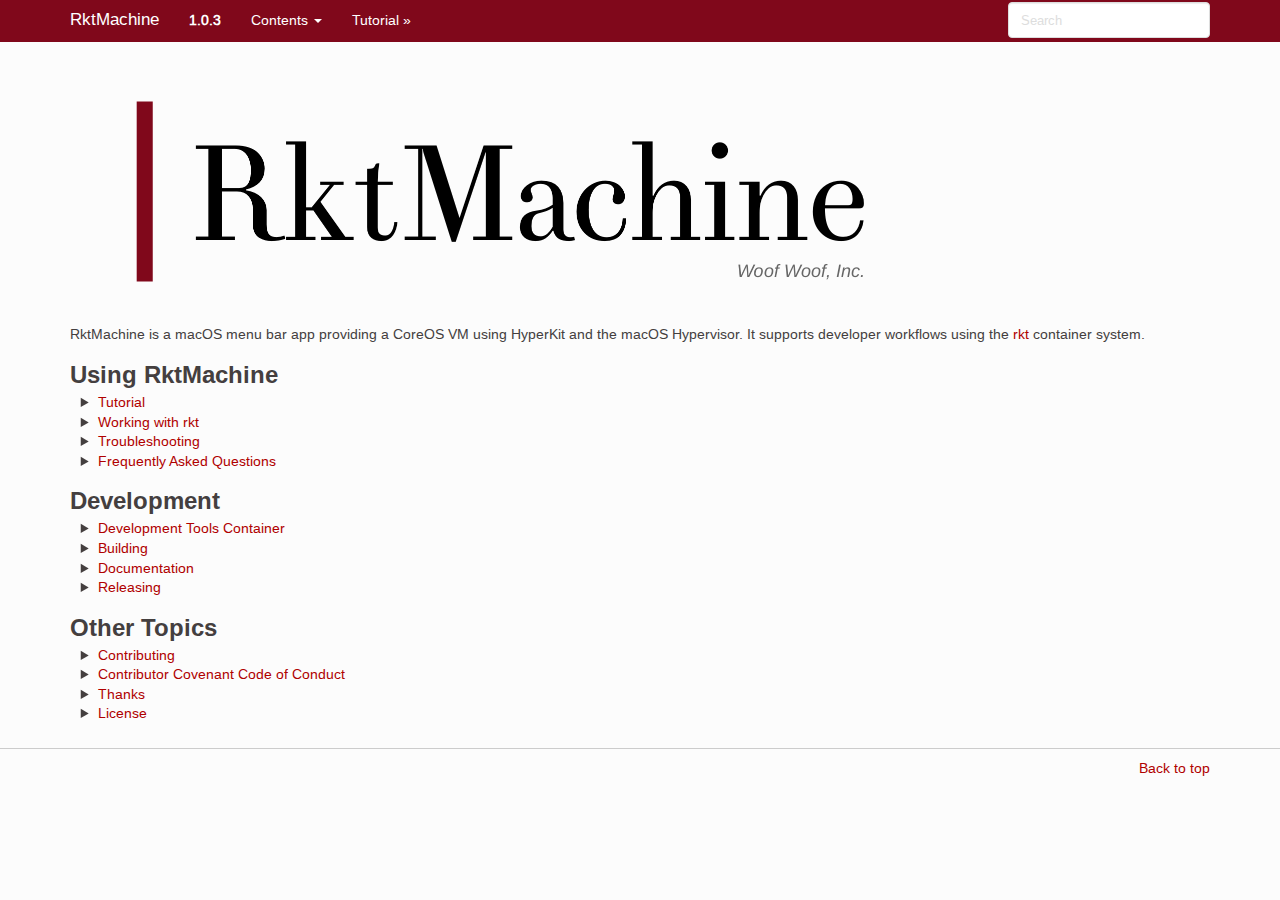
<file: index.html>
<!DOCTYPE html>

<html xmlns="http://www.w3.org/1999/xhtml">
  <head>
    <meta http-equiv="X-UA-Compatible" content="IE=Edge" />
    <meta http-equiv="Content-Type" content="text/html; charset=utf-8" />
    <title>Using RktMachine &#8212; RktMachine</title>
    <link rel="stylesheet" href="_static/bootstrap-sphinx.css" type="text/css" />
    <link rel="stylesheet" href="_static/pygments.css" type="text/css" />
    <link rel="stylesheet" href="_static/woofwoofinc.css" type="text/css" />
    <script type="text/javascript" id="documentation_options" data-url_root="./" src="_static/documentation_options.js"></script>
    <script type="text/javascript" src="_static/jquery.js"></script>
    <script type="text/javascript" src="_static/underscore.js"></script>
    <script type="text/javascript" src="_static/doctools.js"></script>
    <script type="text/javascript" src="_static/js/jquery-1.11.0.min.js"></script>
    <script type="text/javascript" src="_static/js/jquery-fix.js"></script>
    <script type="text/javascript" src="_static/bootstrap-3.3.7/js/bootstrap.min.js"></script>
    <script type="text/javascript" src="_static/bootstrap-sphinx.js"></script>
    <link rel="index" title="Index" href="genindex.html" />
    <link rel="search" title="Search" href="search.html" />
    <link rel="next" title="Tutorial" href="tutorial.html" />
<meta charset='utf-8'>
<meta http-equiv='X-UA-Compatible' content='IE=edge,chrome=1'>
<meta name='viewport' content='width=device-width, initial-scale=1.0, maximum-scale=1'>
<meta name="apple-mobile-web-app-capable" content="yes">

  </head><body>

  <div id="navbar" class="navbar navbar-inverse navbar-default navbar-fixed-top">
    <div class="container">
      <div class="navbar-header">
        <!-- .btn-navbar is used as the toggle for collapsed navbar content -->
        <button type="button" class="navbar-toggle" data-toggle="collapse" data-target=".nav-collapse">
          <span class="icon-bar"></span>
          <span class="icon-bar"></span>
          <span class="icon-bar"></span>
        </button>
        <a class="navbar-brand" href="#">
          RktMachine</a>
        <span class="navbar-text navbar-version pull-left"><b>1.0.3</b></span>
      </div>

        <div class="collapse navbar-collapse nav-collapse">
          <ul class="nav navbar-nav">
            
            
              <li class="dropdown globaltoc-container">
  <a role="button"
     id="dLabelGlobalToc"
     data-toggle="dropdown"
     data-target="#"
     href="#">Contents <b class="caret"></b></a>
  <ul class="dropdown-menu globaltoc"
      role="menu"
      aria-labelledby="dLabelGlobalToc"><ul>
<li class="toctree-l1"><a class="reference internal" href="tutorial.html">Tutorial</a><ul>
<li class="toctree-l2"><a class="reference internal" href="tutorial.html#installing-rktmachine">Installing RktMachine</a></li>
<li class="toctree-l2"><a class="reference internal" href="tutorial.html#starting-the-rktmachine-coreos-vm">Starting the RktMachine CoreOS VM</a></li>
<li class="toctree-l2"><a class="reference internal" href="tutorial.html#building-a-rkt-container">Building a rkt Container</a></li>
<li class="toctree-l2"><a class="reference internal" href="tutorial.html#installing-and-running-rkt-containers">Installing and Running rkt Containers</a></li>
<li class="toctree-l2"><a class="reference internal" href="tutorial.html#running-rkt-containers-interactively">Running rkt Containers Interactively</a></li>
</ul>
</li>
<li class="toctree-l1"><a class="reference internal" href="rkt.html">Working with rkt</a><ul>
<li class="toctree-l2"><a class="reference internal" href="rkt.html#building-containers-for-rkt">Building Containers for rkt</a></li>
</ul>
</li>
<li class="toctree-l1"><a class="reference internal" href="troubleshooting.html">Troubleshooting</a><ul>
<li class="toctree-l2"><a class="reference internal" href="troubleshooting.html#coreos-vm-does-not-boot">CoreOS VM Does Not Boot</a></li>
<li class="toctree-l2"><a class="reference internal" href="troubleshooting.html#nfs-mount-unavailable">NFS Mount Unavailable</a></li>
<li class="toctree-l2"><a class="reference internal" href="troubleshooting.html#nfs-mount-not-writable">NFS Mount Not Writable</a></li>
<li class="toctree-l2"><a class="reference internal" href="troubleshooting.html#reclaiming-vm-root-disk-image-space">Reclaiming VM Root Disk Image Space</a></li>
</ul>
</li>
<li class="toctree-l1"><a class="reference internal" href="faq.html">Frequently Asked Questions</a><ul>
<li class="toctree-l2"><a class="reference internal" href="faq.html#why-coreos">Why CoreOS?</a></li>
</ul>
</li>
</ul>
<ul>
<li class="toctree-l1"><a class="reference internal" href="dev.html">Development Tools Container</a><ul>
<li class="toctree-l2"><a class="reference internal" href="dev.html#building">Building</a></li>
</ul>
</li>
<li class="toctree-l1"><a class="reference internal" href="building.html">Building</a><ul>
<li class="toctree-l2"><a class="reference internal" href="building.html#xcode">XCode</a></li>
<li class="toctree-l2"><a class="reference internal" href="building.html#rebuilding-root-qcow2">Rebuilding <code class="docutils literal notranslate"><span class="pre">root.qcow2</span></code></a></li>
<li class="toctree-l2"><a class="reference internal" href="building.html#rebuilding-tools-qcow2">Rebuilding <code class="docutils literal notranslate"><span class="pre">tools.qcow2</span></code></a></li>
<li class="toctree-l2"><a class="reference internal" href="building.html#rebuilding-macos-corectl-binaries">Rebuilding macOS Corectl Binaries</a></li>
</ul>
</li>
<li class="toctree-l1"><a class="reference internal" href="documentation.html">Documentation</a></li>
<li class="toctree-l1"><a class="reference internal" href="releasing.html">Releasing</a><ul>
<li class="toctree-l2"><a class="reference internal" href="releasing.html#release-checklist">Release Checklist</a></li>
<li class="toctree-l2"><a class="reference internal" href="releasing.html#building-a-release-dmg">Building a Release DMG</a></li>
<li class="toctree-l2"><a class="reference internal" href="releasing.html#preparing-the-github-release">Preparing the GitHub Release</a></li>
<li class="toctree-l2"><a class="reference internal" href="releasing.html#publishing-the-documentation">Publishing the Documentation</a></li>
</ul>
</li>
</ul>
<ul>
<li class="toctree-l1"><a class="reference internal" href="contributing.html">Contributing</a></li>
<li class="toctree-l1"><a class="reference internal" href="conduct.html">Contributor Covenant Code of Conduct</a><ul>
<li class="toctree-l2"><a class="reference internal" href="conduct.html#our-pledge">Our Pledge</a></li>
<li class="toctree-l2"><a class="reference internal" href="conduct.html#our-standards">Our Standards</a></li>
<li class="toctree-l2"><a class="reference internal" href="conduct.html#our-responsibilities">Our Responsibilities</a></li>
<li class="toctree-l2"><a class="reference internal" href="conduct.html#scope">Scope</a></li>
<li class="toctree-l2"><a class="reference internal" href="conduct.html#enforcement">Enforcement</a></li>
<li class="toctree-l2"><a class="reference internal" href="conduct.html#attribution">Attribution</a></li>
</ul>
</li>
<li class="toctree-l1"><a class="reference internal" href="thanks.html">Thanks</a></li>
<li class="toctree-l1"><a class="reference internal" href="license.html">License</a></li>
</ul>
</ul>
</li>
              
            
            
              
                
  <li>
    <a href="tutorial.html" title="Next Chapter: Tutorial"><span class="glyphicon glyphicon-chevron-right visible-sm"></span><span class="hidden-sm hidden-tablet">Tutorial &raquo;</span>
    </a>
  </li>
              
            
            
            
            
              <li class="hidden-sm"></li>
            
          </ul>

          
            
<form class="navbar-form navbar-right" action="search.html" method="get">
 <div class="form-group">
  <input type="text" name="q" class="form-control" placeholder="Search" />
 </div>
  <input type="hidden" name="check_keywords" value="yes" />
  <input type="hidden" name="area" value="default" />
</form>
          
        </div>
    </div>
  </div>

<div class="container">
  <div class="row">
    <div class="col-md-12 content">
      
  <img alt="_images/title.png" src="_images/title.png" />
<p>RktMachine is a macOS menu bar app providing a CoreOS VM using HyperKit and the
macOS Hypervisor. It supports developer workflows using the <a class="reference external" href="https://coreos.com/rkt">rkt</a> container
system.</p>
<div class="section" id="using-rktmachine">
<h1>Using RktMachine<a class="headerlink" href="#using-rktmachine" title="Permalink to this headline">¶</a></h1>
<div class="toctree-wrapper compound">
<ul>
<li class="toctree-l1"><a class="reference internal" href="tutorial.html">Tutorial</a></li>
<li class="toctree-l1"><a class="reference internal" href="rkt.html">Working with rkt</a></li>
<li class="toctree-l1"><a class="reference internal" href="troubleshooting.html">Troubleshooting</a></li>
<li class="toctree-l1"><a class="reference internal" href="faq.html">Frequently Asked Questions</a></li>
</ul>
</div>
</div>
<div class="section" id="development">
<h1>Development<a class="headerlink" href="#development" title="Permalink to this headline">¶</a></h1>
<div class="toctree-wrapper compound">
<ul>
<li class="toctree-l1"><a class="reference internal" href="dev.html">Development Tools Container</a></li>
<li class="toctree-l1"><a class="reference internal" href="building.html">Building</a></li>
<li class="toctree-l1"><a class="reference internal" href="documentation.html">Documentation</a></li>
<li class="toctree-l1"><a class="reference internal" href="releasing.html">Releasing</a></li>
</ul>
</div>
</div>
<div class="section" id="other-topics">
<h1>Other Topics<a class="headerlink" href="#other-topics" title="Permalink to this headline">¶</a></h1>
<div class="toctree-wrapper compound">
<ul>
<li class="toctree-l1"><a class="reference internal" href="contributing.html">Contributing</a></li>
<li class="toctree-l1"><a class="reference internal" href="conduct.html">Contributor Covenant Code of Conduct</a></li>
<li class="toctree-l1"><a class="reference internal" href="thanks.html">Thanks</a></li>
<li class="toctree-l1"><a class="reference internal" href="license.html">License</a></li>
</ul>
</div>
</div>


    </div>
      
  </div>
</div>
<footer class="footer">
  <div class="container">
    <p class="pull-right">
      <a href="#">Back to top</a>
      
    </p>
    <p>
    </p>
  </div>
</footer>
  </body>
</html>
</file>
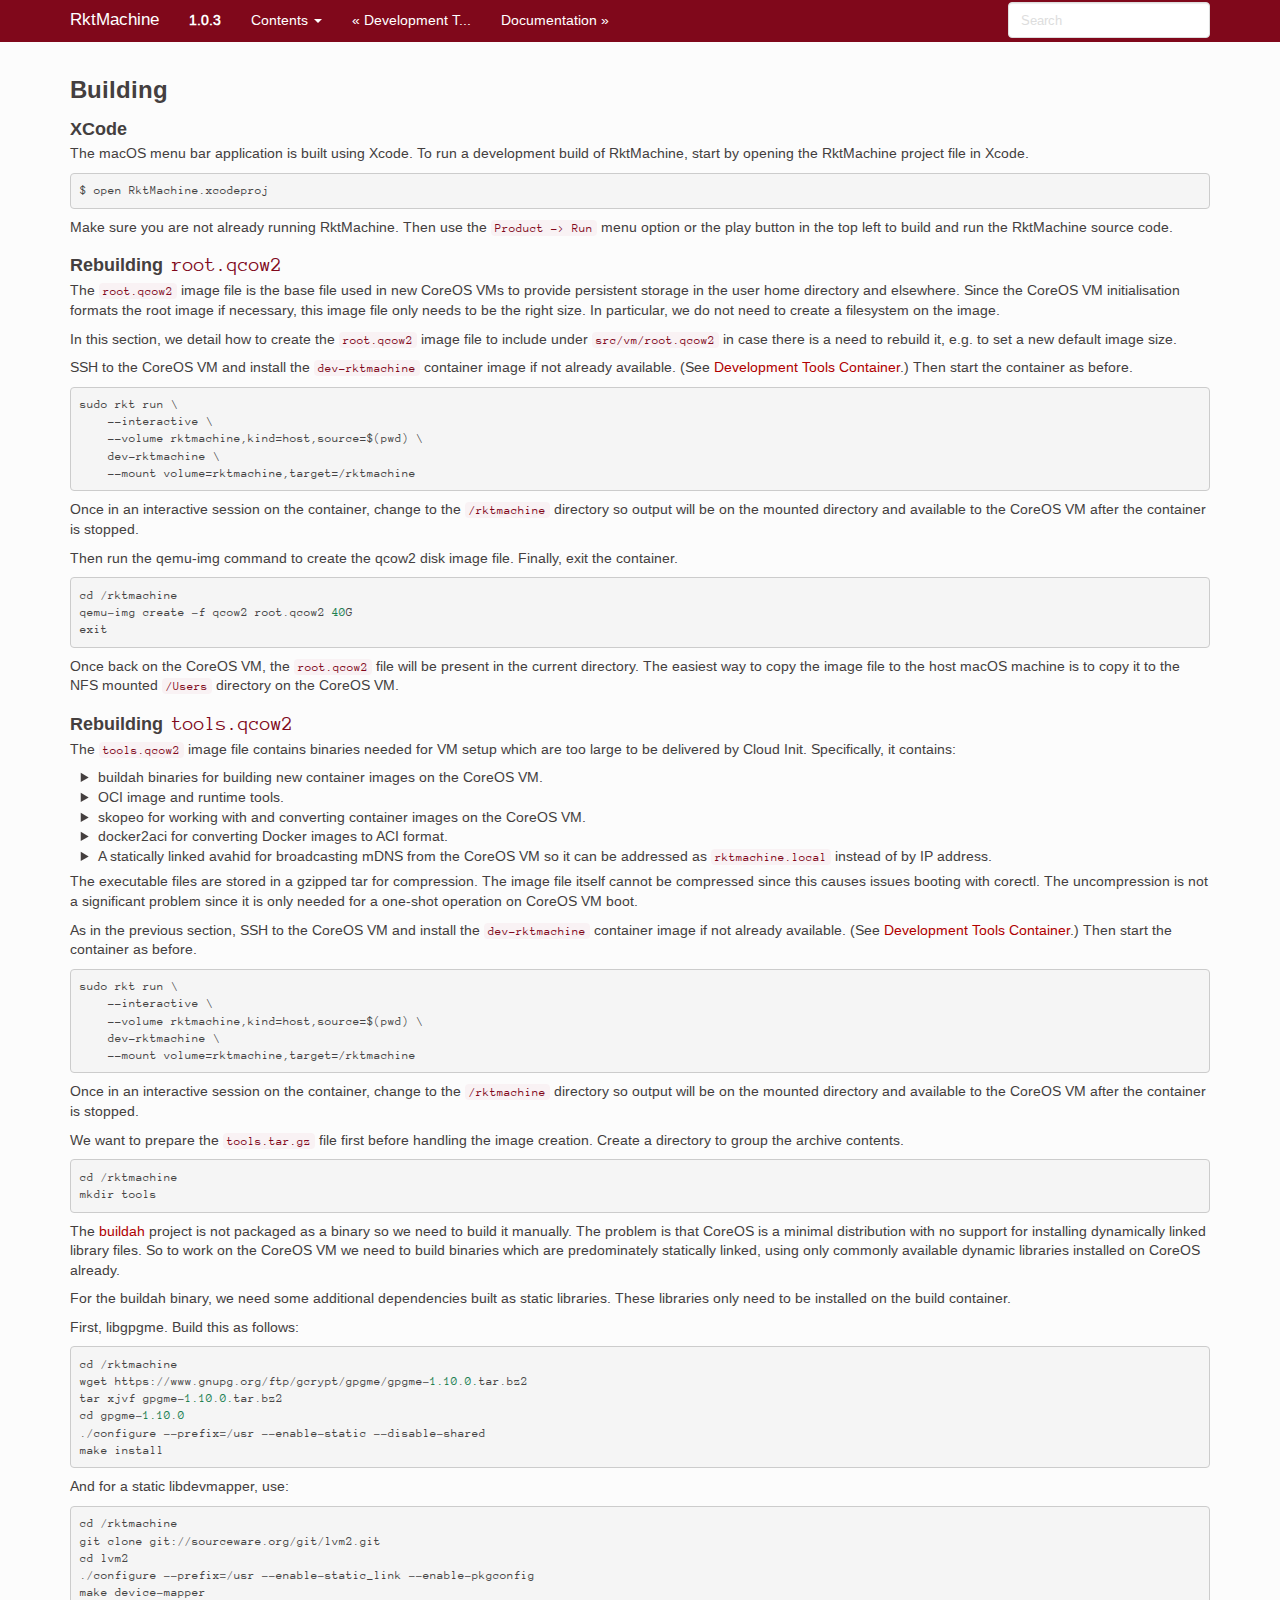
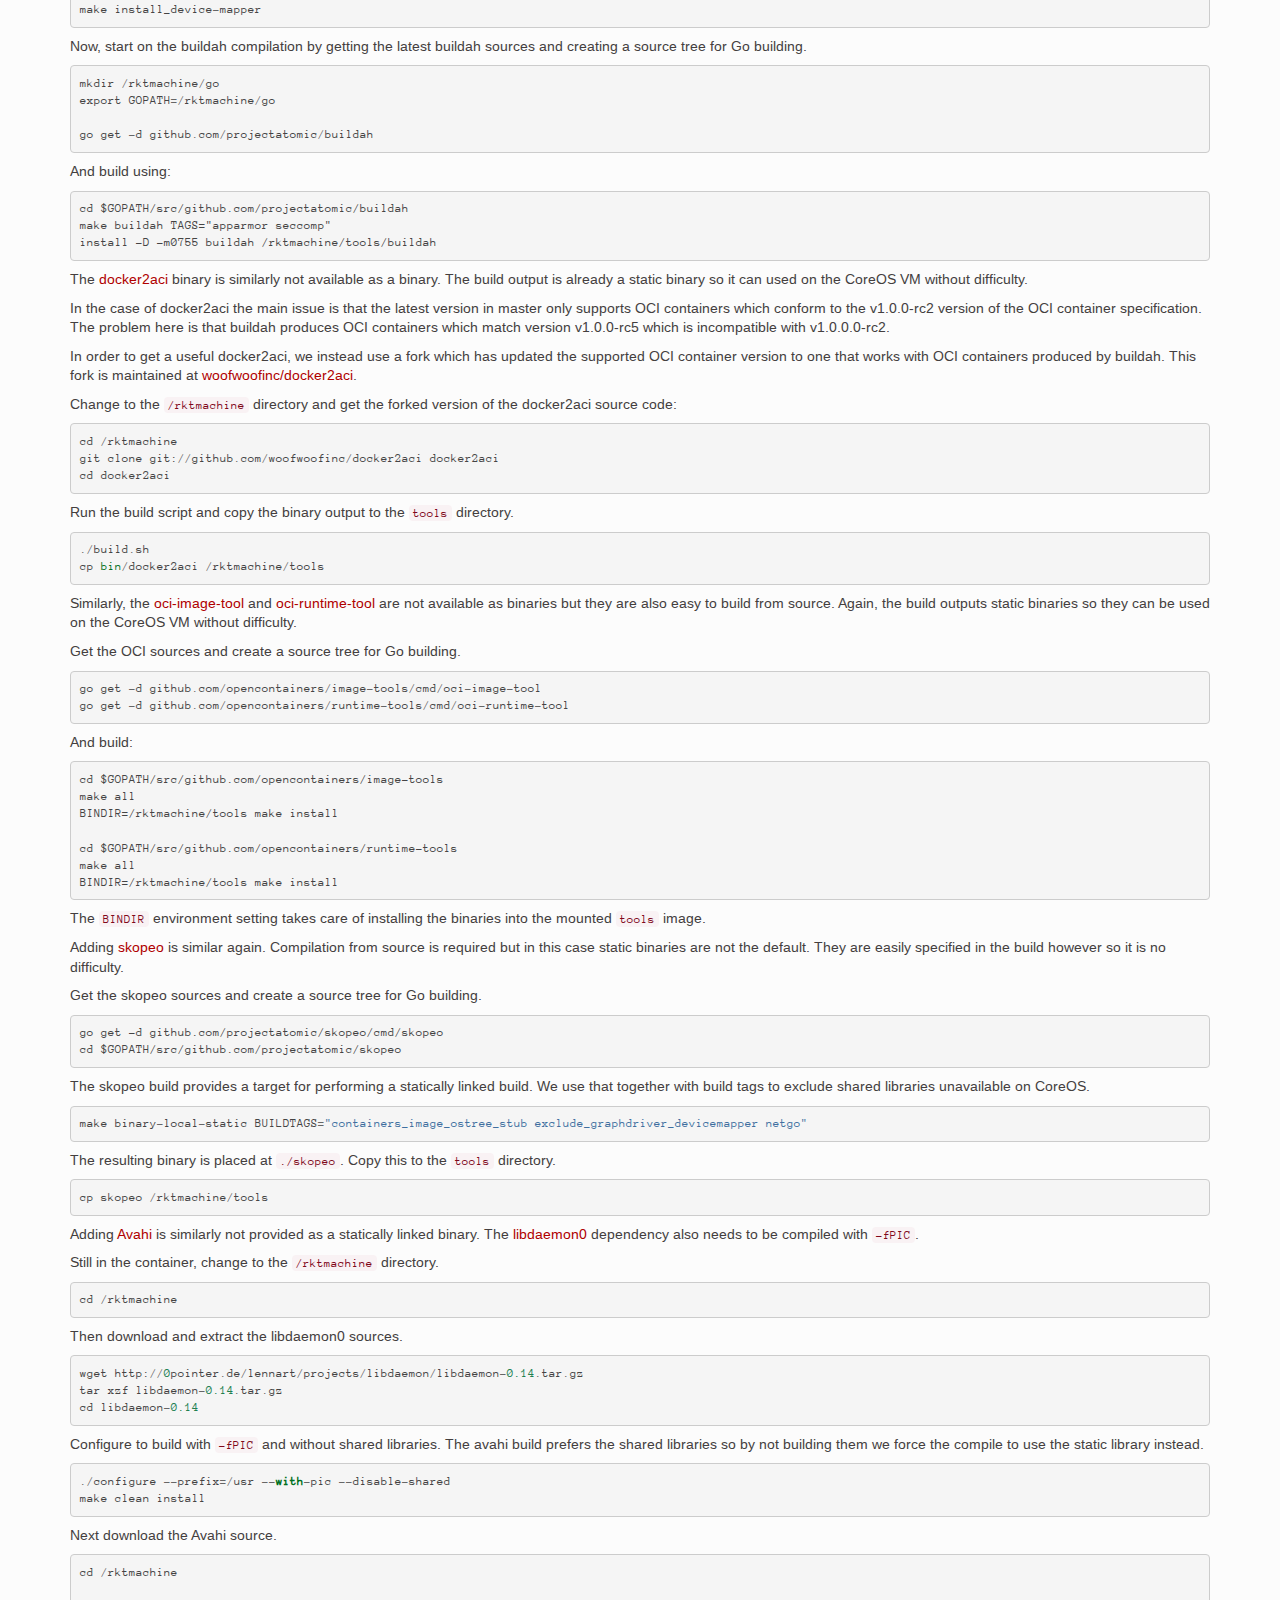
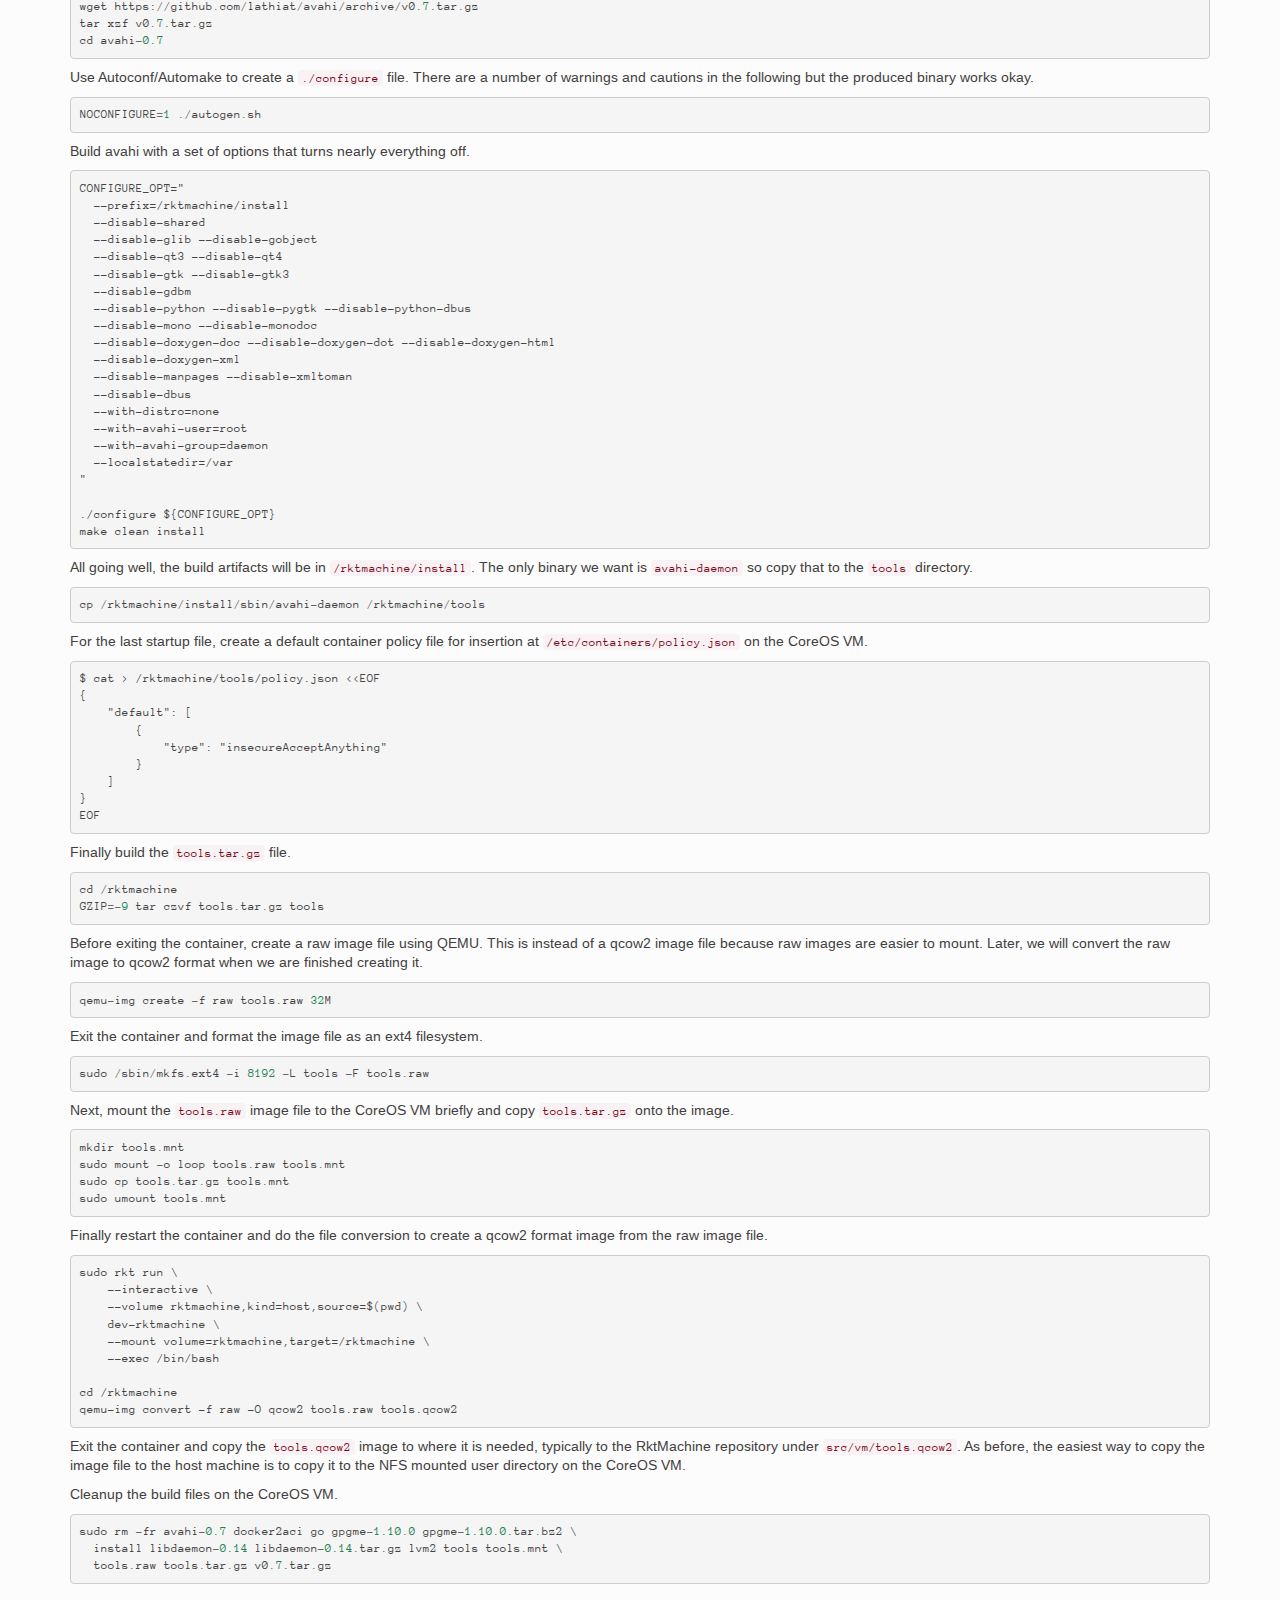
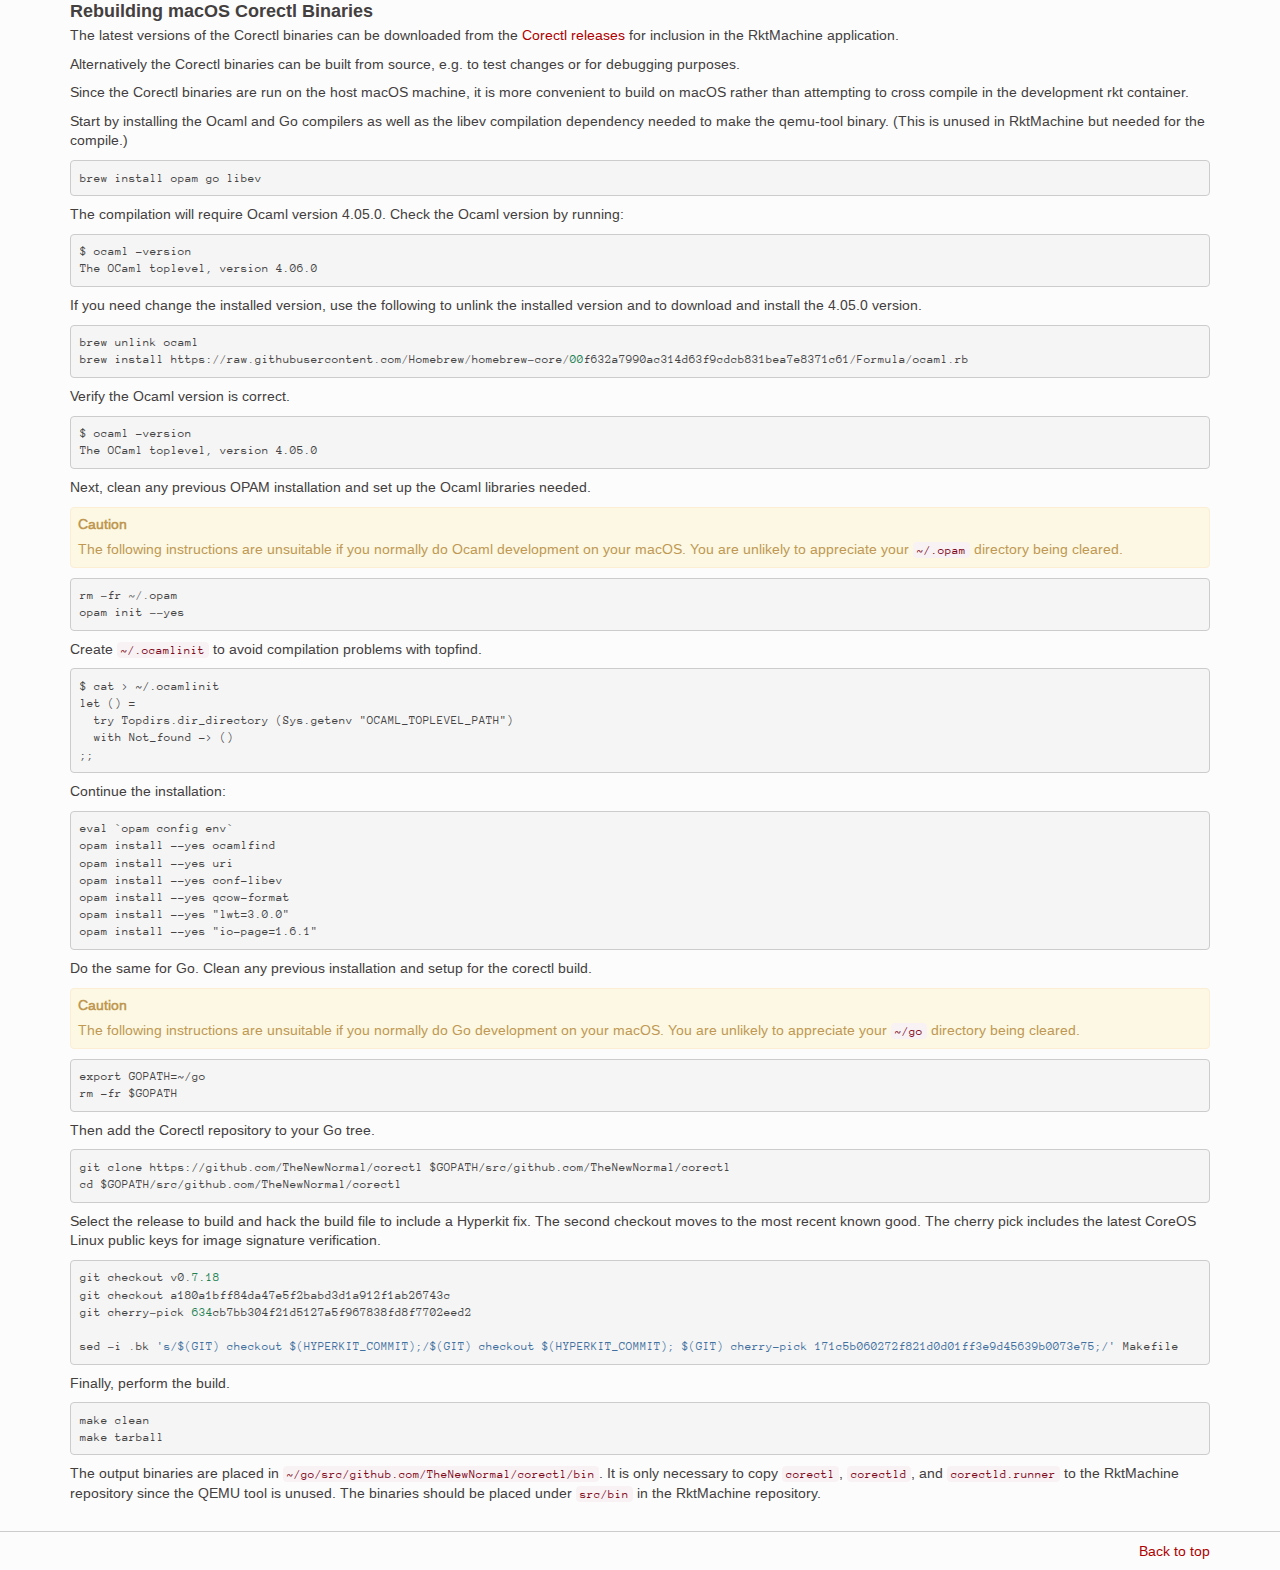
<file: building.html>
<!DOCTYPE html>

<html xmlns="http://www.w3.org/1999/xhtml">
  <head>
    <meta http-equiv="X-UA-Compatible" content="IE=Edge" />
    <meta http-equiv="Content-Type" content="text/html; charset=utf-8" />
    <title>Building &#8212; RktMachine</title>
    <link rel="stylesheet" href="_static/bootstrap-sphinx.css" type="text/css" />
    <link rel="stylesheet" href="_static/pygments.css" type="text/css" />
    <link rel="stylesheet" href="_static/woofwoofinc.css" type="text/css" />
    <script type="text/javascript" id="documentation_options" data-url_root="./" src="_static/documentation_options.js"></script>
    <script type="text/javascript" src="_static/jquery.js"></script>
    <script type="text/javascript" src="_static/underscore.js"></script>
    <script type="text/javascript" src="_static/doctools.js"></script>
    <script type="text/javascript" src="_static/js/jquery-1.11.0.min.js"></script>
    <script type="text/javascript" src="_static/js/jquery-fix.js"></script>
    <script type="text/javascript" src="_static/bootstrap-3.3.7/js/bootstrap.min.js"></script>
    <script type="text/javascript" src="_static/bootstrap-sphinx.js"></script>
    <link rel="index" title="Index" href="genindex.html" />
    <link rel="search" title="Search" href="search.html" />
    <link rel="next" title="Documentation" href="documentation.html" />
    <link rel="prev" title="Development Tools Container" href="dev.html" />
<meta charset='utf-8'>
<meta http-equiv='X-UA-Compatible' content='IE=edge,chrome=1'>
<meta name='viewport' content='width=device-width, initial-scale=1.0, maximum-scale=1'>
<meta name="apple-mobile-web-app-capable" content="yes">

  </head><body>

  <div id="navbar" class="navbar navbar-inverse navbar-default navbar-fixed-top">
    <div class="container">
      <div class="navbar-header">
        <!-- .btn-navbar is used as the toggle for collapsed navbar content -->
        <button type="button" class="navbar-toggle" data-toggle="collapse" data-target=".nav-collapse">
          <span class="icon-bar"></span>
          <span class="icon-bar"></span>
          <span class="icon-bar"></span>
        </button>
        <a class="navbar-brand" href="index.html">
          RktMachine</a>
        <span class="navbar-text navbar-version pull-left"><b>1.0.3</b></span>
      </div>

        <div class="collapse navbar-collapse nav-collapse">
          <ul class="nav navbar-nav">
            
            
              <li class="dropdown globaltoc-container">
  <a role="button"
     id="dLabelGlobalToc"
     data-toggle="dropdown"
     data-target="#"
     href="index.html">Contents <b class="caret"></b></a>
  <ul class="dropdown-menu globaltoc"
      role="menu"
      aria-labelledby="dLabelGlobalToc"><ul>
<li class="toctree-l1"><a class="reference internal" href="tutorial.html">Tutorial</a><ul>
<li class="toctree-l2"><a class="reference internal" href="tutorial.html#installing-rktmachine">Installing RktMachine</a></li>
<li class="toctree-l2"><a class="reference internal" href="tutorial.html#starting-the-rktmachine-coreos-vm">Starting the RktMachine CoreOS VM</a></li>
<li class="toctree-l2"><a class="reference internal" href="tutorial.html#building-a-rkt-container">Building a rkt Container</a></li>
<li class="toctree-l2"><a class="reference internal" href="tutorial.html#installing-and-running-rkt-containers">Installing and Running rkt Containers</a></li>
<li class="toctree-l2"><a class="reference internal" href="tutorial.html#running-rkt-containers-interactively">Running rkt Containers Interactively</a></li>
</ul>
</li>
<li class="toctree-l1"><a class="reference internal" href="rkt.html">Working with rkt</a><ul>
<li class="toctree-l2"><a class="reference internal" href="rkt.html#building-containers-for-rkt">Building Containers for rkt</a></li>
</ul>
</li>
<li class="toctree-l1"><a class="reference internal" href="troubleshooting.html">Troubleshooting</a><ul>
<li class="toctree-l2"><a class="reference internal" href="troubleshooting.html#coreos-vm-does-not-boot">CoreOS VM Does Not Boot</a></li>
<li class="toctree-l2"><a class="reference internal" href="troubleshooting.html#nfs-mount-unavailable">NFS Mount Unavailable</a></li>
<li class="toctree-l2"><a class="reference internal" href="troubleshooting.html#nfs-mount-not-writable">NFS Mount Not Writable</a></li>
<li class="toctree-l2"><a class="reference internal" href="troubleshooting.html#reclaiming-vm-root-disk-image-space">Reclaiming VM Root Disk Image Space</a></li>
</ul>
</li>
<li class="toctree-l1"><a class="reference internal" href="faq.html">Frequently Asked Questions</a><ul>
<li class="toctree-l2"><a class="reference internal" href="faq.html#why-coreos">Why CoreOS?</a></li>
</ul>
</li>
</ul>
<ul class="current">
<li class="toctree-l1"><a class="reference internal" href="dev.html">Development Tools Container</a><ul>
<li class="toctree-l2"><a class="reference internal" href="dev.html#building">Building</a></li>
</ul>
</li>
<li class="toctree-l1 current"><a class="current reference internal" href="#">Building</a><ul>
<li class="toctree-l2"><a class="reference internal" href="#xcode">XCode</a></li>
<li class="toctree-l2"><a class="reference internal" href="#rebuilding-root-qcow2">Rebuilding <code class="docutils literal notranslate"><span class="pre">root.qcow2</span></code></a></li>
<li class="toctree-l2"><a class="reference internal" href="#rebuilding-tools-qcow2">Rebuilding <code class="docutils literal notranslate"><span class="pre">tools.qcow2</span></code></a></li>
<li class="toctree-l2"><a class="reference internal" href="#rebuilding-macos-corectl-binaries">Rebuilding macOS Corectl Binaries</a></li>
</ul>
</li>
<li class="toctree-l1"><a class="reference internal" href="documentation.html">Documentation</a></li>
<li class="toctree-l1"><a class="reference internal" href="releasing.html">Releasing</a><ul>
<li class="toctree-l2"><a class="reference internal" href="releasing.html#release-checklist">Release Checklist</a></li>
<li class="toctree-l2"><a class="reference internal" href="releasing.html#building-a-release-dmg">Building a Release DMG</a></li>
<li class="toctree-l2"><a class="reference internal" href="releasing.html#preparing-the-github-release">Preparing the GitHub Release</a></li>
<li class="toctree-l2"><a class="reference internal" href="releasing.html#publishing-the-documentation">Publishing the Documentation</a></li>
</ul>
</li>
</ul>
<ul>
<li class="toctree-l1"><a class="reference internal" href="contributing.html">Contributing</a></li>
<li class="toctree-l1"><a class="reference internal" href="conduct.html">Contributor Covenant Code of Conduct</a><ul>
<li class="toctree-l2"><a class="reference internal" href="conduct.html#our-pledge">Our Pledge</a></li>
<li class="toctree-l2"><a class="reference internal" href="conduct.html#our-standards">Our Standards</a></li>
<li class="toctree-l2"><a class="reference internal" href="conduct.html#our-responsibilities">Our Responsibilities</a></li>
<li class="toctree-l2"><a class="reference internal" href="conduct.html#scope">Scope</a></li>
<li class="toctree-l2"><a class="reference internal" href="conduct.html#enforcement">Enforcement</a></li>
<li class="toctree-l2"><a class="reference internal" href="conduct.html#attribution">Attribution</a></li>
</ul>
</li>
<li class="toctree-l1"><a class="reference internal" href="thanks.html">Thanks</a></li>
<li class="toctree-l1"><a class="reference internal" href="license.html">License</a></li>
</ul>
</ul>
</li>
              
            
            
              
                
  <li>
    <a href="dev.html" title="Previous Chapter: Development Tools Container"><span class="glyphicon glyphicon-chevron-left visible-sm"></span><span class="hidden-sm hidden-tablet">&laquo; Development T...</span>
    </a>
  </li>
  <li>
    <a href="documentation.html" title="Next Chapter: Documentation"><span class="glyphicon glyphicon-chevron-right visible-sm"></span><span class="hidden-sm hidden-tablet">Documentation &raquo;</span>
    </a>
  </li>
              
            
            
            
            
              <li class="hidden-sm"></li>
            
          </ul>

          
            
<form class="navbar-form navbar-right" action="search.html" method="get">
 <div class="form-group">
  <input type="text" name="q" class="form-control" placeholder="Search" />
 </div>
  <input type="hidden" name="check_keywords" value="yes" />
  <input type="hidden" name="area" value="default" />
</form>
          
        </div>
    </div>
  </div>

<div class="container">
  <div class="row">
    <div class="col-md-12 content">
      
  <div class="section" id="building">
<h1>Building<a class="headerlink" href="#building" title="Permalink to this headline">¶</a></h1>
<div class="section" id="xcode">
<h2>XCode<a class="headerlink" href="#xcode" title="Permalink to this headline">¶</a></h2>
<p>The macOS menu bar application is built using Xcode. To run a development build
of RktMachine, start by opening the RktMachine project file in Xcode.</p>
<div class="highlight-default notranslate"><div class="highlight"><pre><span></span>$ open RktMachine.xcodeproj
</pre></div>
</div>
<p>Make sure you are not already running RktMachine. Then use the
<code class="docutils literal notranslate"><span class="pre">Product</span> <span class="pre">-&gt;</span> <span class="pre">Run</span></code> menu option or the play button in the top left to build and
run the RktMachine source code.</p>
</div>
<div class="section" id="rebuilding-root-qcow2">
<h2>Rebuilding <code class="docutils literal notranslate"><span class="pre">root.qcow2</span></code><a class="headerlink" href="#rebuilding-root-qcow2" title="Permalink to this headline">¶</a></h2>
<p>The <code class="docutils literal notranslate"><span class="pre">root.qcow2</span></code> image file is the base file used in new CoreOS VMs to
provide persistent storage in the user home directory and elsewhere. Since the
CoreOS VM initialisation formats the root image if necessary, this image file
only needs to be the right size. In particular, we do not need to create a
filesystem on the image.</p>
<p>In this section, we detail how to create the <code class="docutils literal notranslate"><span class="pre">root.qcow2</span></code> image file to
include under <code class="docutils literal notranslate"><span class="pre">src/vm/root.qcow2</span></code> in case there is a need to rebuild it, e.g.
to set a new default image size.</p>
<p>SSH to the CoreOS VM and install the <code class="docutils literal notranslate"><span class="pre">dev-rktmachine</span></code> container image if not
already available. (See <a class="reference internal" href="dev.html#dev"><span class="std std-ref">Development Tools Container</span></a>.) Then start the container as before.</p>
<div class="highlight-default notranslate"><div class="highlight"><pre><span></span>sudo rkt run \
    --interactive \
    --volume rktmachine,kind=host,source=$(pwd) \
    dev-rktmachine \
    --mount volume=rktmachine,target=/rktmachine
</pre></div>
</div>
<p>Once in an interactive session on the container, change to the <code class="docutils literal notranslate"><span class="pre">/rktmachine</span></code>
directory so output will be on the mounted directory and available to the
CoreOS VM after the container is stopped.</p>
<p>Then run the qemu-img command to create the qcow2 disk image file. Finally, exit
the container.</p>
<div class="highlight-default notranslate"><div class="highlight"><pre><span></span><span class="n">cd</span> <span class="o">/</span><span class="n">rktmachine</span>
<span class="n">qemu</span><span class="o">-</span><span class="n">img</span> <span class="n">create</span> <span class="o">-</span><span class="n">f</span> <span class="n">qcow2</span> <span class="n">root</span><span class="o">.</span><span class="n">qcow2</span> <span class="mi">40</span><span class="n">G</span>
<span class="n">exit</span>
</pre></div>
</div>
<p>Once back on the CoreOS VM, the <code class="docutils literal notranslate"><span class="pre">root.qcow2</span></code> file will be present in the
current directory. The easiest way to copy the image file to the host macOS
machine is to copy it to the NFS mounted <code class="docutils literal notranslate"><span class="pre">/Users</span></code> directory on the CoreOS VM.</p>
</div>
<div class="section" id="rebuilding-tools-qcow2">
<h2>Rebuilding <code class="docutils literal notranslate"><span class="pre">tools.qcow2</span></code><a class="headerlink" href="#rebuilding-tools-qcow2" title="Permalink to this headline">¶</a></h2>
<p>The <code class="docutils literal notranslate"><span class="pre">tools.qcow2</span></code> image file contains binaries needed for VM setup which are
too large to be delivered by Cloud Init. Specifically, it contains:</p>
<ul class="simple">
<li>buildah binaries for building new container images on the CoreOS VM.</li>
<li>OCI image and runtime tools.</li>
<li>skopeo for working with and converting container images on the CoreOS VM.</li>
<li>docker2aci for converting Docker images to ACI format.</li>
<li>A statically linked avahid for broadcasting mDNS from the CoreOS VM so it can
be addressed as <code class="docutils literal notranslate"><span class="pre">rktmachine.local</span></code> instead of by IP address.</li>
</ul>
<p>The executable files are stored in a gzipped tar for compression. The image
file itself cannot be compressed since this causes issues booting with corectl.
The uncompression is not a significant problem since it is only needed for a
one-shot operation on CoreOS VM boot.</p>
<p>As in the previous section, SSH to the CoreOS VM and install the
<code class="docutils literal notranslate"><span class="pre">dev-rktmachine</span></code> container image if not already available. (See <a class="reference internal" href="dev.html#dev"><span class="std std-ref">Development Tools Container</span></a>.)
Then start the container as before.</p>
<div class="highlight-default notranslate"><div class="highlight"><pre><span></span>sudo rkt run \
    --interactive \
    --volume rktmachine,kind=host,source=$(pwd) \
    dev-rktmachine \
    --mount volume=rktmachine,target=/rktmachine
</pre></div>
</div>
<p>Once in an interactive session on the container, change to the <code class="docutils literal notranslate"><span class="pre">/rktmachine</span></code>
directory so output will be on the mounted directory and available to the
CoreOS VM after the container is stopped.</p>
<p>We want to prepare the <code class="docutils literal notranslate"><span class="pre">tools.tar.gz</span></code> file first before handling the image
creation. Create a directory to group the archive contents.</p>
<div class="highlight-default notranslate"><div class="highlight"><pre><span></span><span class="n">cd</span> <span class="o">/</span><span class="n">rktmachine</span>
<span class="n">mkdir</span> <span class="n">tools</span>
</pre></div>
</div>
<p>The <a class="reference external" href="https://github.com/projectatomic/buildah">buildah</a> project is not packaged as a binary so we need to build it
manually. The problem is that CoreOS is a minimal distribution with no support
for installing dynamically linked library files. So to work on the CoreOS VM we
need to build binaries which are predominately statically linked, using only
commonly available dynamic libraries installed on CoreOS already.</p>
<p>For the buildah binary, we need some additional dependencies built as static
libraries. These libraries only need to be installed on the build container.</p>
<p>First, libgpgme. Build this as follows:</p>
<div class="highlight-default notranslate"><div class="highlight"><pre><span></span><span class="n">cd</span> <span class="o">/</span><span class="n">rktmachine</span>
<span class="n">wget</span> <span class="n">https</span><span class="p">:</span><span class="o">//</span><span class="n">www</span><span class="o">.</span><span class="n">gnupg</span><span class="o">.</span><span class="n">org</span><span class="o">/</span><span class="n">ftp</span><span class="o">/</span><span class="n">gcrypt</span><span class="o">/</span><span class="n">gpgme</span><span class="o">/</span><span class="n">gpgme</span><span class="o">-</span><span class="mf">1.10</span><span class="o">.</span><span class="mf">0.</span><span class="n">tar</span><span class="o">.</span><span class="n">bz2</span>
<span class="n">tar</span> <span class="n">xjvf</span> <span class="n">gpgme</span><span class="o">-</span><span class="mf">1.10</span><span class="o">.</span><span class="mf">0.</span><span class="n">tar</span><span class="o">.</span><span class="n">bz2</span>
<span class="n">cd</span> <span class="n">gpgme</span><span class="o">-</span><span class="mf">1.10</span><span class="o">.</span><span class="mi">0</span>
<span class="o">./</span><span class="n">configure</span> <span class="o">--</span><span class="n">prefix</span><span class="o">=/</span><span class="n">usr</span> <span class="o">--</span><span class="n">enable</span><span class="o">-</span><span class="n">static</span> <span class="o">--</span><span class="n">disable</span><span class="o">-</span><span class="n">shared</span>
<span class="n">make</span> <span class="n">install</span>
</pre></div>
</div>
<p>And for a static libdevmapper, use:</p>
<div class="highlight-default notranslate"><div class="highlight"><pre><span></span><span class="n">cd</span> <span class="o">/</span><span class="n">rktmachine</span>
<span class="n">git</span> <span class="n">clone</span> <span class="n">git</span><span class="p">:</span><span class="o">//</span><span class="n">sourceware</span><span class="o">.</span><span class="n">org</span><span class="o">/</span><span class="n">git</span><span class="o">/</span><span class="n">lvm2</span><span class="o">.</span><span class="n">git</span>
<span class="n">cd</span> <span class="n">lvm2</span>
<span class="o">./</span><span class="n">configure</span> <span class="o">--</span><span class="n">prefix</span><span class="o">=/</span><span class="n">usr</span> <span class="o">--</span><span class="n">enable</span><span class="o">-</span><span class="n">static_link</span> <span class="o">--</span><span class="n">enable</span><span class="o">-</span><span class="n">pkgconfig</span>
<span class="n">make</span> <span class="n">device</span><span class="o">-</span><span class="n">mapper</span>
<span class="n">make</span> <span class="n">install_device</span><span class="o">-</span><span class="n">mapper</span>
</pre></div>
</div>
<p>Now, start on the buildah compilation by getting the latest buildah sources and
creating a source tree for Go building.</p>
<div class="highlight-default notranslate"><div class="highlight"><pre><span></span><span class="n">mkdir</span> <span class="o">/</span><span class="n">rktmachine</span><span class="o">/</span><span class="n">go</span>
<span class="n">export</span> <span class="n">GOPATH</span><span class="o">=/</span><span class="n">rktmachine</span><span class="o">/</span><span class="n">go</span>

<span class="n">go</span> <span class="n">get</span> <span class="o">-</span><span class="n">d</span> <span class="n">github</span><span class="o">.</span><span class="n">com</span><span class="o">/</span><span class="n">projectatomic</span><span class="o">/</span><span class="n">buildah</span>
</pre></div>
</div>
<p>And build using:</p>
<div class="highlight-default notranslate"><div class="highlight"><pre><span></span>cd $GOPATH/src/github.com/projectatomic/buildah
make buildah TAGS=&quot;apparmor seccomp&quot;
install -D -m0755 buildah /rktmachine/tools/buildah
</pre></div>
</div>
<p>The <a class="reference external" href="https://github.com/appc/docker2aci">docker2aci</a> binary is similarly not available as a binary. The build output
is already a static binary so it can used on the CoreOS VM without difficulty.</p>
<p>In the case of docker2aci the main issue is that the latest version in master
only supports OCI containers which conform to the v1.0.0-rc2 version of the
OCI container specification. The problem here is that buildah produces OCI
containers which match version v1.0.0-rc5 which is incompatible with
v1.0.0.0-rc2.</p>
<p>In order to get a useful docker2aci, we instead use a fork which has updated the
supported OCI container version to one that works with OCI containers produced
by buildah. This fork is maintained at <a class="reference external" href="https://github.com/woofwoofinc/docker2aci">woofwoofinc/docker2aci</a>.</p>
<p>Change to the <code class="docutils literal notranslate"><span class="pre">/rktmachine</span></code> directory and get the forked version of the
docker2aci source code:</p>
<div class="highlight-default notranslate"><div class="highlight"><pre><span></span><span class="n">cd</span> <span class="o">/</span><span class="n">rktmachine</span>
<span class="n">git</span> <span class="n">clone</span> <span class="n">git</span><span class="p">:</span><span class="o">//</span><span class="n">github</span><span class="o">.</span><span class="n">com</span><span class="o">/</span><span class="n">woofwoofinc</span><span class="o">/</span><span class="n">docker2aci</span> <span class="n">docker2aci</span>
<span class="n">cd</span> <span class="n">docker2aci</span>
</pre></div>
</div>
<p>Run the build script and copy the binary output to the <code class="docutils literal notranslate"><span class="pre">tools</span></code> directory.</p>
<div class="highlight-default notranslate"><div class="highlight"><pre><span></span><span class="o">./</span><span class="n">build</span><span class="o">.</span><span class="n">sh</span>
<span class="n">cp</span> <span class="nb">bin</span><span class="o">/</span><span class="n">docker2aci</span> <span class="o">/</span><span class="n">rktmachine</span><span class="o">/</span><span class="n">tools</span>
</pre></div>
</div>
<p>Similarly, the <a class="reference external" href="https://github.com/opencontainers/image-tools">oci-image-tool</a> and <a class="reference external" href="https://github.com/opencontainers/runtime-tools">oci-runtime-tool</a> are not available as
binaries but they are also easy to build from source. Again, the build outputs
static binaries so they can be used on the CoreOS VM without difficulty.</p>
<p>Get the OCI sources and create a source tree for Go building.</p>
<div class="highlight-default notranslate"><div class="highlight"><pre><span></span><span class="n">go</span> <span class="n">get</span> <span class="o">-</span><span class="n">d</span> <span class="n">github</span><span class="o">.</span><span class="n">com</span><span class="o">/</span><span class="n">opencontainers</span><span class="o">/</span><span class="n">image</span><span class="o">-</span><span class="n">tools</span><span class="o">/</span><span class="n">cmd</span><span class="o">/</span><span class="n">oci</span><span class="o">-</span><span class="n">image</span><span class="o">-</span><span class="n">tool</span>
<span class="n">go</span> <span class="n">get</span> <span class="o">-</span><span class="n">d</span> <span class="n">github</span><span class="o">.</span><span class="n">com</span><span class="o">/</span><span class="n">opencontainers</span><span class="o">/</span><span class="n">runtime</span><span class="o">-</span><span class="n">tools</span><span class="o">/</span><span class="n">cmd</span><span class="o">/</span><span class="n">oci</span><span class="o">-</span><span class="n">runtime</span><span class="o">-</span><span class="n">tool</span>
</pre></div>
</div>
<p>And build:</p>
<div class="highlight-default notranslate"><div class="highlight"><pre><span></span>cd $GOPATH/src/github.com/opencontainers/image-tools
make all
BINDIR=/rktmachine/tools make install

cd $GOPATH/src/github.com/opencontainers/runtime-tools
make all
BINDIR=/rktmachine/tools make install
</pre></div>
</div>
<p>The <code class="docutils literal notranslate"><span class="pre">BINDIR</span></code> environment setting takes care of installing the binaries into
the mounted <code class="docutils literal notranslate"><span class="pre">tools</span></code> image.</p>
<p>Adding <a class="reference external" href="https://github.com/projectatomic/skopeo">skopeo</a> is similar again. Compilation from source is required but in
this case static binaries are not the default. They are easily specified in the
build however so it is no difficulty.</p>
<p>Get the skopeo sources and create a source tree for Go building.</p>
<div class="highlight-default notranslate"><div class="highlight"><pre><span></span>go get -d github.com/projectatomic/skopeo/cmd/skopeo
cd $GOPATH/src/github.com/projectatomic/skopeo
</pre></div>
</div>
<p>The skopeo build provides a target for performing a statically linked build. We
use that together with build tags to exclude shared libraries unavailable on
CoreOS.</p>
<div class="highlight-default notranslate"><div class="highlight"><pre><span></span><span class="n">make</span> <span class="n">binary</span><span class="o">-</span><span class="n">local</span><span class="o">-</span><span class="n">static</span> <span class="n">BUILDTAGS</span><span class="o">=</span><span class="s2">&quot;containers_image_ostree_stub exclude_graphdriver_devicemapper netgo&quot;</span>
</pre></div>
</div>
<p>The resulting binary is placed at <code class="docutils literal notranslate"><span class="pre">./skopeo</span></code>. Copy this to the <code class="docutils literal notranslate"><span class="pre">tools</span></code>
directory.</p>
<div class="highlight-default notranslate"><div class="highlight"><pre><span></span><span class="n">cp</span> <span class="n">skopeo</span> <span class="o">/</span><span class="n">rktmachine</span><span class="o">/</span><span class="n">tools</span>
</pre></div>
</div>
<p>Adding <a class="reference external" href="http://www.avahi.org">Avahi</a> is similarly not provided as a statically linked binary. The
<a class="reference external" href="http://0pointer.de/lennart/projects/libdaemon">libdaemon0</a> dependency also needs to be compiled with <code class="docutils literal notranslate"><span class="pre">-fPIC</span></code>.</p>
<p>Still in the container, change to the <code class="docutils literal notranslate"><span class="pre">/rktmachine</span></code> directory.</p>
<div class="highlight-default notranslate"><div class="highlight"><pre><span></span><span class="n">cd</span> <span class="o">/</span><span class="n">rktmachine</span>
</pre></div>
</div>
<p>Then download and extract the libdaemon0 sources.</p>
<div class="highlight-default notranslate"><div class="highlight"><pre><span></span><span class="n">wget</span> <span class="n">http</span><span class="p">:</span><span class="o">//</span><span class="mi">0</span><span class="n">pointer</span><span class="o">.</span><span class="n">de</span><span class="o">/</span><span class="n">lennart</span><span class="o">/</span><span class="n">projects</span><span class="o">/</span><span class="n">libdaemon</span><span class="o">/</span><span class="n">libdaemon</span><span class="o">-</span><span class="mf">0.14</span><span class="o">.</span><span class="n">tar</span><span class="o">.</span><span class="n">gz</span>
<span class="n">tar</span> <span class="n">xzf</span> <span class="n">libdaemon</span><span class="o">-</span><span class="mf">0.14</span><span class="o">.</span><span class="n">tar</span><span class="o">.</span><span class="n">gz</span>
<span class="n">cd</span> <span class="n">libdaemon</span><span class="o">-</span><span class="mf">0.14</span>
</pre></div>
</div>
<p>Configure to build with <code class="docutils literal notranslate"><span class="pre">-fPIC</span></code> and without shared libraries. The avahi build
prefers the shared libraries so by not building them we force the compile to use
the static library instead.</p>
<div class="highlight-default notranslate"><div class="highlight"><pre><span></span><span class="o">./</span><span class="n">configure</span> <span class="o">--</span><span class="n">prefix</span><span class="o">=/</span><span class="n">usr</span> <span class="o">--</span><span class="k">with</span><span class="o">-</span><span class="n">pic</span> <span class="o">--</span><span class="n">disable</span><span class="o">-</span><span class="n">shared</span>
<span class="n">make</span> <span class="n">clean</span> <span class="n">install</span>
</pre></div>
</div>
<p>Next download the Avahi source.</p>
<div class="highlight-default notranslate"><div class="highlight"><pre><span></span><span class="n">cd</span> <span class="o">/</span><span class="n">rktmachine</span>

<span class="n">wget</span> <span class="n">https</span><span class="p">:</span><span class="o">//</span><span class="n">github</span><span class="o">.</span><span class="n">com</span><span class="o">/</span><span class="n">lathiat</span><span class="o">/</span><span class="n">avahi</span><span class="o">/</span><span class="n">archive</span><span class="o">/</span><span class="n">v0</span><span class="o">.</span><span class="mf">7.</span><span class="n">tar</span><span class="o">.</span><span class="n">gz</span>
<span class="n">tar</span> <span class="n">xzf</span> <span class="n">v0</span><span class="o">.</span><span class="mf">7.</span><span class="n">tar</span><span class="o">.</span><span class="n">gz</span>
<span class="n">cd</span> <span class="n">avahi</span><span class="o">-</span><span class="mf">0.7</span>
</pre></div>
</div>
<p>Use Autoconf/Automake to create a <code class="docutils literal notranslate"><span class="pre">./configure</span></code> file. There are a number of
warnings and cautions in the following but the produced binary works okay.</p>
<div class="highlight-default notranslate"><div class="highlight"><pre><span></span><span class="n">NOCONFIGURE</span><span class="o">=</span><span class="mi">1</span> <span class="o">./</span><span class="n">autogen</span><span class="o">.</span><span class="n">sh</span>
</pre></div>
</div>
<p>Build avahi with a set of options that turns nearly everything off.</p>
<div class="highlight-default notranslate"><div class="highlight"><pre><span></span>CONFIGURE_OPT=&quot;
  --prefix=/rktmachine/install
  --disable-shared
  --disable-glib --disable-gobject
  --disable-qt3 --disable-qt4
  --disable-gtk --disable-gtk3
  --disable-gdbm
  --disable-python --disable-pygtk --disable-python-dbus
  --disable-mono --disable-monodoc
  --disable-doxygen-doc --disable-doxygen-dot --disable-doxygen-html
  --disable-doxygen-xml
  --disable-manpages --disable-xmltoman
  --disable-dbus
  --with-distro=none
  --with-avahi-user=root
  --with-avahi-group=daemon
  --localstatedir=/var
&quot;

./configure ${CONFIGURE_OPT}
make clean install
</pre></div>
</div>
<p>All going well, the build artifacts will be in <code class="docutils literal notranslate"><span class="pre">/rktmachine/install</span></code>. The
only binary we want is <code class="docutils literal notranslate"><span class="pre">avahi-daemon</span></code> so copy that to the <code class="docutils literal notranslate"><span class="pre">tools</span></code>
directory.</p>
<div class="highlight-default notranslate"><div class="highlight"><pre><span></span><span class="n">cp</span> <span class="o">/</span><span class="n">rktmachine</span><span class="o">/</span><span class="n">install</span><span class="o">/</span><span class="n">sbin</span><span class="o">/</span><span class="n">avahi</span><span class="o">-</span><span class="n">daemon</span> <span class="o">/</span><span class="n">rktmachine</span><span class="o">/</span><span class="n">tools</span>
</pre></div>
</div>
<p>For the last startup file, create a default container policy file for insertion
at <code class="docutils literal notranslate"><span class="pre">/etc/containers/policy.json</span></code> on the CoreOS VM.</p>
<div class="highlight-default notranslate"><div class="highlight"><pre><span></span>$ cat &gt; /rktmachine/tools/policy.json &lt;&lt;EOF
{
    &quot;default&quot;: [
        {
            &quot;type&quot;: &quot;insecureAcceptAnything&quot;
        }
    ]
}
EOF
</pre></div>
</div>
<p>Finally build the <code class="docutils literal notranslate"><span class="pre">tools.tar.gz</span></code> file.</p>
<div class="highlight-default notranslate"><div class="highlight"><pre><span></span><span class="n">cd</span> <span class="o">/</span><span class="n">rktmachine</span>
<span class="n">GZIP</span><span class="o">=-</span><span class="mi">9</span> <span class="n">tar</span> <span class="n">czvf</span> <span class="n">tools</span><span class="o">.</span><span class="n">tar</span><span class="o">.</span><span class="n">gz</span> <span class="n">tools</span>
</pre></div>
</div>
<p>Before exiting the container, create a raw image file using QEMU. This is
instead of a qcow2 image file because raw images are easier to mount. Later,
we will convert the raw image to qcow2 format when we are finished creating it.</p>
<div class="highlight-default notranslate"><div class="highlight"><pre><span></span><span class="n">qemu</span><span class="o">-</span><span class="n">img</span> <span class="n">create</span> <span class="o">-</span><span class="n">f</span> <span class="n">raw</span> <span class="n">tools</span><span class="o">.</span><span class="n">raw</span> <span class="mi">32</span><span class="n">M</span>
</pre></div>
</div>
<p>Exit the container and format the image file as an ext4 filesystem.</p>
<div class="highlight-default notranslate"><div class="highlight"><pre><span></span><span class="n">sudo</span> <span class="o">/</span><span class="n">sbin</span><span class="o">/</span><span class="n">mkfs</span><span class="o">.</span><span class="n">ext4</span> <span class="o">-</span><span class="n">i</span> <span class="mi">8192</span> <span class="o">-</span><span class="n">L</span> <span class="n">tools</span> <span class="o">-</span><span class="n">F</span> <span class="n">tools</span><span class="o">.</span><span class="n">raw</span>
</pre></div>
</div>
<p>Next, mount the <code class="docutils literal notranslate"><span class="pre">tools.raw</span></code> image file to the CoreOS VM briefly and copy
<code class="docutils literal notranslate"><span class="pre">tools.tar.gz</span></code> onto the image.</p>
<div class="highlight-default notranslate"><div class="highlight"><pre><span></span><span class="n">mkdir</span> <span class="n">tools</span><span class="o">.</span><span class="n">mnt</span>
<span class="n">sudo</span> <span class="n">mount</span> <span class="o">-</span><span class="n">o</span> <span class="n">loop</span> <span class="n">tools</span><span class="o">.</span><span class="n">raw</span> <span class="n">tools</span><span class="o">.</span><span class="n">mnt</span>
<span class="n">sudo</span> <span class="n">cp</span> <span class="n">tools</span><span class="o">.</span><span class="n">tar</span><span class="o">.</span><span class="n">gz</span> <span class="n">tools</span><span class="o">.</span><span class="n">mnt</span>
<span class="n">sudo</span> <span class="n">umount</span> <span class="n">tools</span><span class="o">.</span><span class="n">mnt</span>
</pre></div>
</div>
<p>Finally restart the container and do the file conversion to create a qcow2
format image from the raw image file.</p>
<div class="highlight-default notranslate"><div class="highlight"><pre><span></span>sudo rkt run \
    --interactive \
    --volume rktmachine,kind=host,source=$(pwd) \
    dev-rktmachine \
    --mount volume=rktmachine,target=/rktmachine \
    --exec /bin/bash

cd /rktmachine
qemu-img convert -f raw -O qcow2 tools.raw tools.qcow2
</pre></div>
</div>
<p>Exit the container and copy the <code class="docutils literal notranslate"><span class="pre">tools.qcow2</span></code> image to where it is needed,
typically to the RktMachine repository under <code class="docutils literal notranslate"><span class="pre">src/vm/tools.qcow2</span></code>. As before,
the easiest way to copy the image file to the host machine is to copy it to
the NFS mounted user directory on the CoreOS VM.</p>
<p>Cleanup the build files on the CoreOS VM.</p>
<div class="highlight-default notranslate"><div class="highlight"><pre><span></span><span class="n">sudo</span> <span class="n">rm</span> <span class="o">-</span><span class="n">fr</span> <span class="n">avahi</span><span class="o">-</span><span class="mf">0.7</span> <span class="n">docker2aci</span> <span class="n">go</span> <span class="n">gpgme</span><span class="o">-</span><span class="mf">1.10</span><span class="o">.</span><span class="mi">0</span> <span class="n">gpgme</span><span class="o">-</span><span class="mf">1.10</span><span class="o">.</span><span class="mf">0.</span><span class="n">tar</span><span class="o">.</span><span class="n">bz2</span> \
  <span class="n">install</span> <span class="n">libdaemon</span><span class="o">-</span><span class="mf">0.14</span> <span class="n">libdaemon</span><span class="o">-</span><span class="mf">0.14</span><span class="o">.</span><span class="n">tar</span><span class="o">.</span><span class="n">gz</span> <span class="n">lvm2</span> <span class="n">tools</span> <span class="n">tools</span><span class="o">.</span><span class="n">mnt</span> \
  <span class="n">tools</span><span class="o">.</span><span class="n">raw</span> <span class="n">tools</span><span class="o">.</span><span class="n">tar</span><span class="o">.</span><span class="n">gz</span> <span class="n">v0</span><span class="o">.</span><span class="mf">7.</span><span class="n">tar</span><span class="o">.</span><span class="n">gz</span>
</pre></div>
</div>
</div>
<div class="section" id="rebuilding-macos-corectl-binaries">
<h2>Rebuilding macOS Corectl Binaries<a class="headerlink" href="#rebuilding-macos-corectl-binaries" title="Permalink to this headline">¶</a></h2>
<p>The latest versions of the Corectl binaries can be downloaded from the
<a class="reference external" href="https://github.com/TheNewNormal/corectl/releases">Corectl releases</a> for inclusion in the RktMachine application.</p>
<p>Alternatively the Corectl binaries can be built from source, e.g. to test
changes or for debugging purposes.</p>
<p>Since the Corectl binaries are run on the host macOS machine, it is more
convenient to build on macOS rather than attempting to cross compile in the
development rkt container.</p>
<p>Start by installing the Ocaml and Go compilers as well as the libev compilation
dependency needed to make the qemu-tool binary. (This is unused in RktMachine
but needed for the compile.)</p>
<div class="highlight-default notranslate"><div class="highlight"><pre><span></span><span class="n">brew</span> <span class="n">install</span> <span class="n">opam</span> <span class="n">go</span> <span class="n">libev</span>
</pre></div>
</div>
<p>The compilation will require Ocaml version 4.05.0. Check the Ocaml version by
running:</p>
<div class="highlight-default notranslate"><div class="highlight"><pre><span></span>$ ocaml -version
The OCaml toplevel, version 4.06.0
</pre></div>
</div>
<p>If you need change the installed version, use the following to unlink the
installed version and to download and install the 4.05.0 version.</p>
<div class="highlight-default notranslate"><div class="highlight"><pre><span></span><span class="n">brew</span> <span class="n">unlink</span> <span class="n">ocaml</span>
<span class="n">brew</span> <span class="n">install</span> <span class="n">https</span><span class="p">:</span><span class="o">//</span><span class="n">raw</span><span class="o">.</span><span class="n">githubusercontent</span><span class="o">.</span><span class="n">com</span><span class="o">/</span><span class="n">Homebrew</span><span class="o">/</span><span class="n">homebrew</span><span class="o">-</span><span class="n">core</span><span class="o">/</span><span class="mi">00</span><span class="n">f632a7990ac314d63f9cdcb831bea7e8371c61</span><span class="o">/</span><span class="n">Formula</span><span class="o">/</span><span class="n">ocaml</span><span class="o">.</span><span class="n">rb</span>
</pre></div>
</div>
<p>Verify the Ocaml version is correct.</p>
<div class="highlight-default notranslate"><div class="highlight"><pre><span></span>$ ocaml -version
The OCaml toplevel, version 4.05.0
</pre></div>
</div>
<p>Next, clean any previous OPAM installation and set up the Ocaml libraries
needed.</p>
<div class="admonition caution">
<p class="first admonition-title">Caution</p>
<p class="last">The following instructions are unsuitable if you normally do Ocaml
development on your macOS. You are unlikely to appreciate your
<code class="docutils literal notranslate"><span class="pre">~/.opam</span></code> directory being cleared.</p>
</div>
<div class="highlight-default notranslate"><div class="highlight"><pre><span></span><span class="n">rm</span> <span class="o">-</span><span class="n">fr</span> <span class="o">~/.</span><span class="n">opam</span>
<span class="n">opam</span> <span class="n">init</span> <span class="o">--</span><span class="n">yes</span>
</pre></div>
</div>
<p>Create <code class="docutils literal notranslate"><span class="pre">~/.ocamlinit</span></code> to avoid compilation problems with topfind.</p>
<div class="highlight-default notranslate"><div class="highlight"><pre><span></span>$ cat &gt; ~/.ocamlinit
let () =
  try Topdirs.dir_directory (Sys.getenv &quot;OCAML_TOPLEVEL_PATH&quot;)
  with Not_found -&gt; ()
;;
</pre></div>
</div>
<p>Continue the installation:</p>
<div class="highlight-default notranslate"><div class="highlight"><pre><span></span>eval `opam config env`
opam install --yes ocamlfind
opam install --yes uri
opam install --yes conf-libev
opam install --yes qcow-format
opam install --yes &quot;lwt=3.0.0&quot;
opam install --yes &quot;io-page=1.6.1&quot;
</pre></div>
</div>
<p>Do the same for Go. Clean any previous installation and setup for the corectl
build.</p>
<div class="admonition caution">
<p class="first admonition-title">Caution</p>
<p class="last">The following instructions are unsuitable if you normally do Go
development on your macOS. You are unlikely to appreciate your
<code class="docutils literal notranslate"><span class="pre">~/go</span></code> directory being cleared.</p>
</div>
<div class="highlight-default notranslate"><div class="highlight"><pre><span></span>export GOPATH=~/go
rm -fr $GOPATH
</pre></div>
</div>
<p>Then add the Corectl repository to your Go tree.</p>
<div class="highlight-default notranslate"><div class="highlight"><pre><span></span>git clone https://github.com/TheNewNormal/corectl $GOPATH/src/github.com/TheNewNormal/corectl
cd $GOPATH/src/github.com/TheNewNormal/corectl
</pre></div>
</div>
<p>Select the release to build and hack the build file to include a Hyperkit fix.
The second checkout moves to the most recent known good. The cherry pick
includes the latest CoreOS Linux public keys for image signature verification.</p>
<div class="highlight-default notranslate"><div class="highlight"><pre><span></span><span class="n">git</span> <span class="n">checkout</span> <span class="n">v0</span><span class="o">.</span><span class="mf">7.18</span>
<span class="n">git</span> <span class="n">checkout</span> <span class="n">a180a1bff84da47e5f2babd3d1a912f1ab26743c</span>
<span class="n">git</span> <span class="n">cherry</span><span class="o">-</span><span class="n">pick</span> <span class="mi">634</span><span class="n">cb7bb304f21d5127a5f967838fd8f7702eed2</span>

<span class="n">sed</span> <span class="o">-</span><span class="n">i</span> <span class="o">.</span><span class="n">bk</span> <span class="s1">&#39;s/$(GIT) checkout $(HYPERKIT_COMMIT);/$(GIT) checkout $(HYPERKIT_COMMIT); $(GIT) cherry-pick 171c5b060272f821d0d01ff3e9d45639b0073e75;/&#39;</span> <span class="n">Makefile</span>
</pre></div>
</div>
<p>Finally, perform the build.</p>
<div class="highlight-default notranslate"><div class="highlight"><pre><span></span><span class="n">make</span> <span class="n">clean</span>
<span class="n">make</span> <span class="n">tarball</span>
</pre></div>
</div>
<p>The output binaries are placed in
<code class="docutils literal notranslate"><span class="pre">~/go/src/github.com/TheNewNormal/corectl/bin</span></code>. It is only necessary to
copy <code class="docutils literal notranslate"><span class="pre">corectl</span></code>, <code class="docutils literal notranslate"><span class="pre">corectld</span></code>, and <code class="docutils literal notranslate"><span class="pre">corectld.runner</span></code> to the RktMachine
repository since the QEMU tool is unused. The binaries should be placed under
<code class="docutils literal notranslate"><span class="pre">src/bin</span></code> in the RktMachine repository.</p>
</div>
</div>


    </div>
      
  </div>
</div>
<footer class="footer">
  <div class="container">
    <p class="pull-right">
      <a href="#">Back to top</a>
      
    </p>
    <p>
    </p>
  </div>
</footer>
  </body>
</html>
</file>
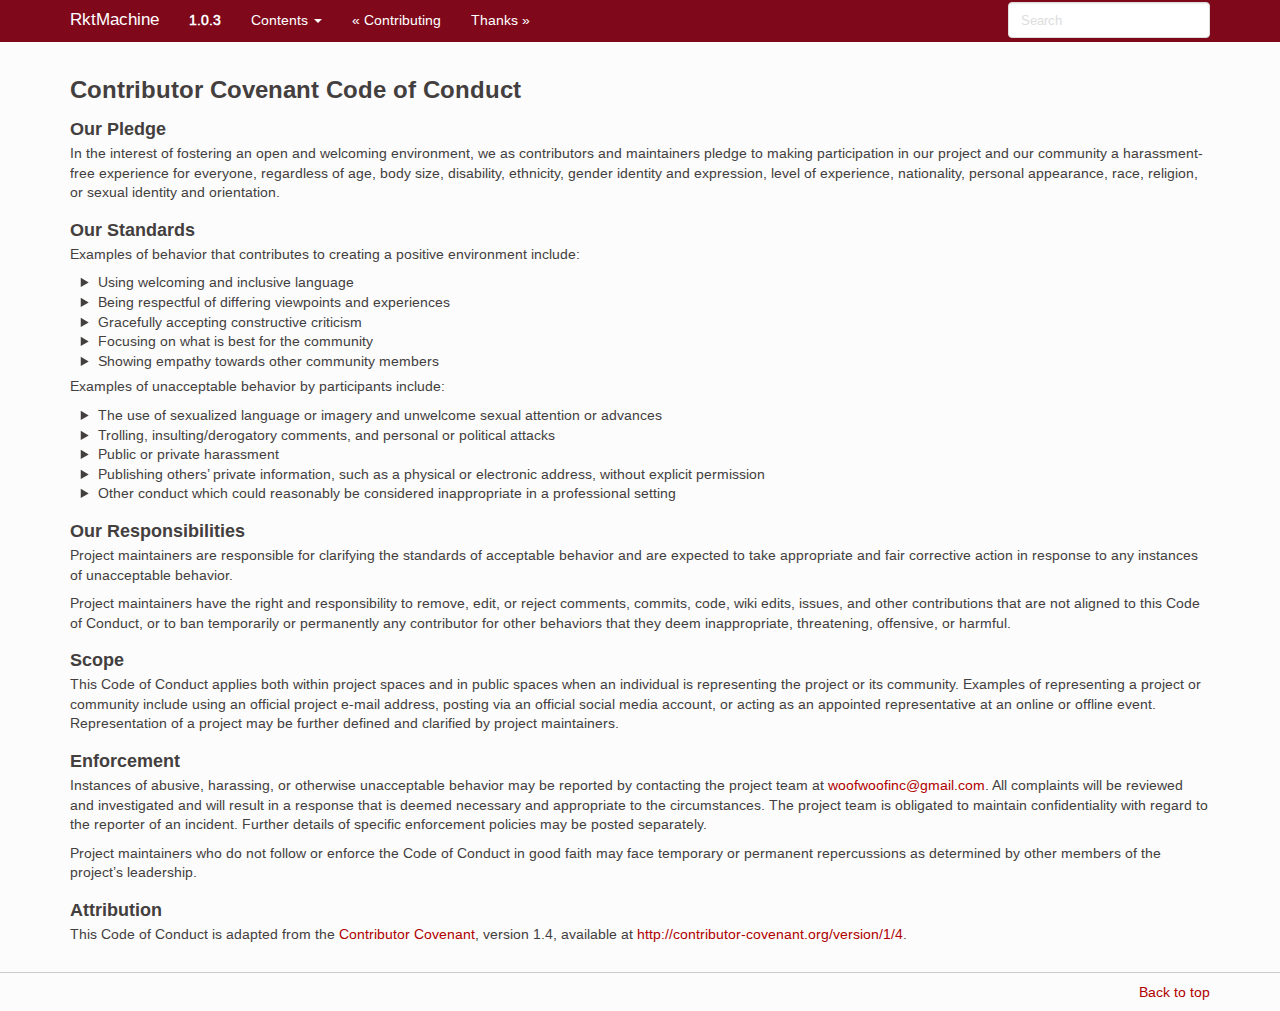
<file: conduct.html>
<!DOCTYPE html>

<html xmlns="http://www.w3.org/1999/xhtml">
  <head>
    <meta http-equiv="X-UA-Compatible" content="IE=Edge" />
    <meta http-equiv="Content-Type" content="text/html; charset=utf-8" />
    <title>Contributor Covenant Code of Conduct &#8212; RktMachine</title>
    <link rel="stylesheet" href="_static/bootstrap-sphinx.css" type="text/css" />
    <link rel="stylesheet" href="_static/pygments.css" type="text/css" />
    <link rel="stylesheet" href="_static/woofwoofinc.css" type="text/css" />
    <script type="text/javascript" id="documentation_options" data-url_root="./" src="_static/documentation_options.js"></script>
    <script type="text/javascript" src="_static/jquery.js"></script>
    <script type="text/javascript" src="_static/underscore.js"></script>
    <script type="text/javascript" src="_static/doctools.js"></script>
    <script type="text/javascript" src="_static/js/jquery-1.11.0.min.js"></script>
    <script type="text/javascript" src="_static/js/jquery-fix.js"></script>
    <script type="text/javascript" src="_static/bootstrap-3.3.7/js/bootstrap.min.js"></script>
    <script type="text/javascript" src="_static/bootstrap-sphinx.js"></script>
    <link rel="index" title="Index" href="genindex.html" />
    <link rel="search" title="Search" href="search.html" />
    <link rel="next" title="Thanks" href="thanks.html" />
    <link rel="prev" title="Contributing" href="contributing.html" />
<meta charset='utf-8'>
<meta http-equiv='X-UA-Compatible' content='IE=edge,chrome=1'>
<meta name='viewport' content='width=device-width, initial-scale=1.0, maximum-scale=1'>
<meta name="apple-mobile-web-app-capable" content="yes">

  </head><body>

  <div id="navbar" class="navbar navbar-inverse navbar-default navbar-fixed-top">
    <div class="container">
      <div class="navbar-header">
        <!-- .btn-navbar is used as the toggle for collapsed navbar content -->
        <button type="button" class="navbar-toggle" data-toggle="collapse" data-target=".nav-collapse">
          <span class="icon-bar"></span>
          <span class="icon-bar"></span>
          <span class="icon-bar"></span>
        </button>
        <a class="navbar-brand" href="index.html">
          RktMachine</a>
        <span class="navbar-text navbar-version pull-left"><b>1.0.3</b></span>
      </div>

        <div class="collapse navbar-collapse nav-collapse">
          <ul class="nav navbar-nav">
            
            
              <li class="dropdown globaltoc-container">
  <a role="button"
     id="dLabelGlobalToc"
     data-toggle="dropdown"
     data-target="#"
     href="index.html">Contents <b class="caret"></b></a>
  <ul class="dropdown-menu globaltoc"
      role="menu"
      aria-labelledby="dLabelGlobalToc"><ul>
<li class="toctree-l1"><a class="reference internal" href="tutorial.html">Tutorial</a><ul>
<li class="toctree-l2"><a class="reference internal" href="tutorial.html#installing-rktmachine">Installing RktMachine</a></li>
<li class="toctree-l2"><a class="reference internal" href="tutorial.html#starting-the-rktmachine-coreos-vm">Starting the RktMachine CoreOS VM</a></li>
<li class="toctree-l2"><a class="reference internal" href="tutorial.html#building-a-rkt-container">Building a rkt Container</a></li>
<li class="toctree-l2"><a class="reference internal" href="tutorial.html#installing-and-running-rkt-containers">Installing and Running rkt Containers</a></li>
<li class="toctree-l2"><a class="reference internal" href="tutorial.html#running-rkt-containers-interactively">Running rkt Containers Interactively</a></li>
</ul>
</li>
<li class="toctree-l1"><a class="reference internal" href="rkt.html">Working with rkt</a><ul>
<li class="toctree-l2"><a class="reference internal" href="rkt.html#building-containers-for-rkt">Building Containers for rkt</a></li>
</ul>
</li>
<li class="toctree-l1"><a class="reference internal" href="troubleshooting.html">Troubleshooting</a><ul>
<li class="toctree-l2"><a class="reference internal" href="troubleshooting.html#coreos-vm-does-not-boot">CoreOS VM Does Not Boot</a></li>
<li class="toctree-l2"><a class="reference internal" href="troubleshooting.html#nfs-mount-unavailable">NFS Mount Unavailable</a></li>
<li class="toctree-l2"><a class="reference internal" href="troubleshooting.html#nfs-mount-not-writable">NFS Mount Not Writable</a></li>
<li class="toctree-l2"><a class="reference internal" href="troubleshooting.html#reclaiming-vm-root-disk-image-space">Reclaiming VM Root Disk Image Space</a></li>
</ul>
</li>
<li class="toctree-l1"><a class="reference internal" href="faq.html">Frequently Asked Questions</a><ul>
<li class="toctree-l2"><a class="reference internal" href="faq.html#why-coreos">Why CoreOS?</a></li>
</ul>
</li>
</ul>
<ul>
<li class="toctree-l1"><a class="reference internal" href="dev.html">Development Tools Container</a><ul>
<li class="toctree-l2"><a class="reference internal" href="dev.html#building">Building</a></li>
</ul>
</li>
<li class="toctree-l1"><a class="reference internal" href="building.html">Building</a><ul>
<li class="toctree-l2"><a class="reference internal" href="building.html#xcode">XCode</a></li>
<li class="toctree-l2"><a class="reference internal" href="building.html#rebuilding-root-qcow2">Rebuilding <code class="docutils literal notranslate"><span class="pre">root.qcow2</span></code></a></li>
<li class="toctree-l2"><a class="reference internal" href="building.html#rebuilding-tools-qcow2">Rebuilding <code class="docutils literal notranslate"><span class="pre">tools.qcow2</span></code></a></li>
<li class="toctree-l2"><a class="reference internal" href="building.html#rebuilding-macos-corectl-binaries">Rebuilding macOS Corectl Binaries</a></li>
</ul>
</li>
<li class="toctree-l1"><a class="reference internal" href="documentation.html">Documentation</a></li>
<li class="toctree-l1"><a class="reference internal" href="releasing.html">Releasing</a><ul>
<li class="toctree-l2"><a class="reference internal" href="releasing.html#release-checklist">Release Checklist</a></li>
<li class="toctree-l2"><a class="reference internal" href="releasing.html#building-a-release-dmg">Building a Release DMG</a></li>
<li class="toctree-l2"><a class="reference internal" href="releasing.html#preparing-the-github-release">Preparing the GitHub Release</a></li>
<li class="toctree-l2"><a class="reference internal" href="releasing.html#publishing-the-documentation">Publishing the Documentation</a></li>
</ul>
</li>
</ul>
<ul class="current">
<li class="toctree-l1"><a class="reference internal" href="contributing.html">Contributing</a></li>
<li class="toctree-l1 current"><a class="current reference internal" href="#">Contributor Covenant Code of Conduct</a><ul>
<li class="toctree-l2"><a class="reference internal" href="#our-pledge">Our Pledge</a></li>
<li class="toctree-l2"><a class="reference internal" href="#our-standards">Our Standards</a></li>
<li class="toctree-l2"><a class="reference internal" href="#our-responsibilities">Our Responsibilities</a></li>
<li class="toctree-l2"><a class="reference internal" href="#scope">Scope</a></li>
<li class="toctree-l2"><a class="reference internal" href="#enforcement">Enforcement</a></li>
<li class="toctree-l2"><a class="reference internal" href="#attribution">Attribution</a></li>
</ul>
</li>
<li class="toctree-l1"><a class="reference internal" href="thanks.html">Thanks</a></li>
<li class="toctree-l1"><a class="reference internal" href="license.html">License</a></li>
</ul>
</ul>
</li>
              
            
            
              
                
  <li>
    <a href="contributing.html" title="Previous Chapter: Contributing"><span class="glyphicon glyphicon-chevron-left visible-sm"></span><span class="hidden-sm hidden-tablet">&laquo; Contributing</span>
    </a>
  </li>
  <li>
    <a href="thanks.html" title="Next Chapter: Thanks"><span class="glyphicon glyphicon-chevron-right visible-sm"></span><span class="hidden-sm hidden-tablet">Thanks &raquo;</span>
    </a>
  </li>
              
            
            
            
            
              <li class="hidden-sm"></li>
            
          </ul>

          
            
<form class="navbar-form navbar-right" action="search.html" method="get">
 <div class="form-group">
  <input type="text" name="q" class="form-control" placeholder="Search" />
 </div>
  <input type="hidden" name="check_keywords" value="yes" />
  <input type="hidden" name="area" value="default" />
</form>
          
        </div>
    </div>
  </div>

<div class="container">
  <div class="row">
    <div class="col-md-12 content">
      
  <div class="section" id="contributor-covenant-code-of-conduct">
<h1>Contributor Covenant Code of Conduct<a class="headerlink" href="#contributor-covenant-code-of-conduct" title="Permalink to this headline">¶</a></h1>
<div class="section" id="our-pledge">
<h2>Our Pledge<a class="headerlink" href="#our-pledge" title="Permalink to this headline">¶</a></h2>
<p>In the interest of fostering an open and welcoming environment, we as
contributors and maintainers pledge to making participation in our project and
our community a harassment-free experience for everyone, regardless of age, body
size, disability, ethnicity, gender identity and expression, level of experience,
nationality, personal appearance, race, religion, or sexual identity and
orientation.</p>
</div>
<div class="section" id="our-standards">
<h2>Our Standards<a class="headerlink" href="#our-standards" title="Permalink to this headline">¶</a></h2>
<p>Examples of behavior that contributes to creating a positive environment
include:</p>
<ul class="simple">
<li>Using welcoming and inclusive language</li>
<li>Being respectful of differing viewpoints and experiences</li>
<li>Gracefully accepting constructive criticism</li>
<li>Focusing on what is best for the community</li>
<li>Showing empathy towards other community members</li>
</ul>
<p>Examples of unacceptable behavior by participants include:</p>
<ul class="simple">
<li>The use of sexualized language or imagery and unwelcome sexual attention or
advances</li>
<li>Trolling, insulting/derogatory comments, and personal or political attacks</li>
<li>Public or private harassment</li>
<li>Publishing others’ private information, such as a physical or electronic
address, without explicit permission</li>
<li>Other conduct which could reasonably be considered inappropriate in a
professional setting</li>
</ul>
</div>
<div class="section" id="our-responsibilities">
<h2>Our Responsibilities<a class="headerlink" href="#our-responsibilities" title="Permalink to this headline">¶</a></h2>
<p>Project maintainers are responsible for clarifying the standards of acceptable
behavior and are expected to take appropriate and fair corrective action in
response to any instances of unacceptable behavior.</p>
<p>Project maintainers have the right and responsibility to remove, edit, or
reject comments, commits, code, wiki edits, issues, and other contributions
that are not aligned to this Code of Conduct, or to ban temporarily or
permanently any contributor for other behaviors that they deem inappropriate,
threatening, offensive, or harmful.</p>
</div>
<div class="section" id="scope">
<h2>Scope<a class="headerlink" href="#scope" title="Permalink to this headline">¶</a></h2>
<p>This Code of Conduct applies both within project spaces and in public spaces
when an individual is representing the project or its community. Examples of
representing a project or community include using an official project e-mail
address, posting via an official social media account, or acting as an appointed
representative at an online or offline event. Representation of a project may be
further defined and clarified by project maintainers.</p>
</div>
<div class="section" id="enforcement">
<h2>Enforcement<a class="headerlink" href="#enforcement" title="Permalink to this headline">¶</a></h2>
<p>Instances of abusive, harassing, or otherwise unacceptable behavior may be
reported by contacting the project team at <a class="reference external" href="mailto:woofwoofinc&#37;&#52;&#48;gmail&#46;com">woofwoofinc<span>&#64;</span>gmail<span>&#46;</span>com</a>. All
complaints will be reviewed and investigated and will result in a response that
is deemed necessary and appropriate to the circumstances. The project team is
obligated to maintain confidentiality with regard to the reporter of an incident.
Further details of specific enforcement policies may be posted separately.</p>
<p>Project maintainers who do not follow or enforce the Code of Conduct in good
faith may face temporary or permanent repercussions as determined by other
members of the project’s leadership.</p>
</div>
<div class="section" id="attribution">
<h2>Attribution<a class="headerlink" href="#attribution" title="Permalink to this headline">¶</a></h2>
<p>This Code of Conduct is adapted from the <a class="reference external" href="http://contributor-covenant.org">Contributor Covenant</a>, version 1.4,
available at <a class="reference external" href="http://contributor-covenant.org/version/1/4">http://contributor-covenant.org/version/1/4</a>.</p>
</div>
</div>


    </div>
      
  </div>
</div>
<footer class="footer">
  <div class="container">
    <p class="pull-right">
      <a href="#">Back to top</a>
      
    </p>
    <p>
    </p>
  </div>
</footer>
  </body>
</html>
</file>
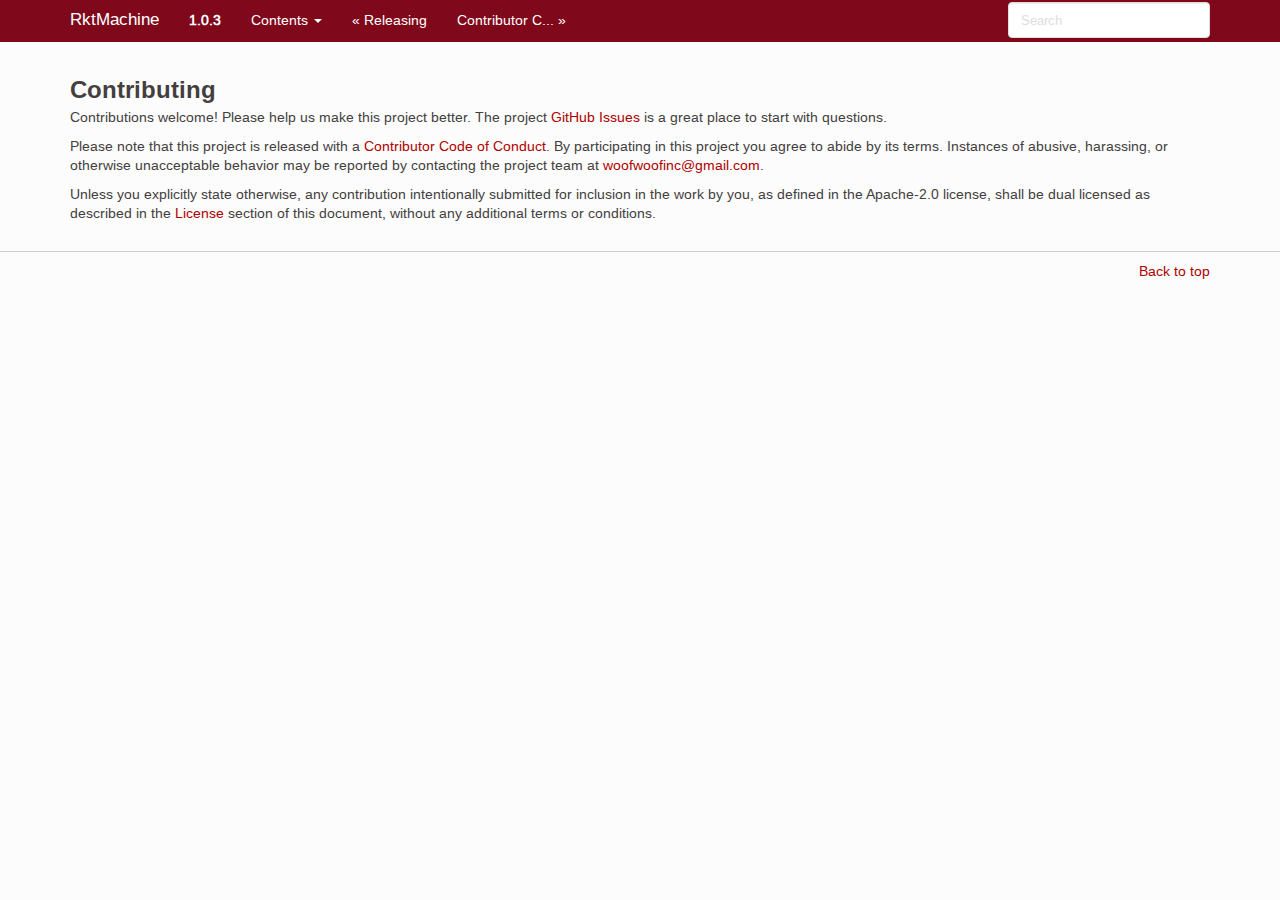
<file: contributing.html>
<!DOCTYPE html>

<html xmlns="http://www.w3.org/1999/xhtml">
  <head>
    <meta http-equiv="X-UA-Compatible" content="IE=Edge" />
    <meta http-equiv="Content-Type" content="text/html; charset=utf-8" />
    <title>Contributing &#8212; RktMachine</title>
    <link rel="stylesheet" href="_static/bootstrap-sphinx.css" type="text/css" />
    <link rel="stylesheet" href="_static/pygments.css" type="text/css" />
    <link rel="stylesheet" href="_static/woofwoofinc.css" type="text/css" />
    <script type="text/javascript" id="documentation_options" data-url_root="./" src="_static/documentation_options.js"></script>
    <script type="text/javascript" src="_static/jquery.js"></script>
    <script type="text/javascript" src="_static/underscore.js"></script>
    <script type="text/javascript" src="_static/doctools.js"></script>
    <script type="text/javascript" src="_static/js/jquery-1.11.0.min.js"></script>
    <script type="text/javascript" src="_static/js/jquery-fix.js"></script>
    <script type="text/javascript" src="_static/bootstrap-3.3.7/js/bootstrap.min.js"></script>
    <script type="text/javascript" src="_static/bootstrap-sphinx.js"></script>
    <link rel="index" title="Index" href="genindex.html" />
    <link rel="search" title="Search" href="search.html" />
    <link rel="next" title="Contributor Covenant Code of Conduct" href="conduct.html" />
    <link rel="prev" title="Releasing" href="releasing.html" />
<meta charset='utf-8'>
<meta http-equiv='X-UA-Compatible' content='IE=edge,chrome=1'>
<meta name='viewport' content='width=device-width, initial-scale=1.0, maximum-scale=1'>
<meta name="apple-mobile-web-app-capable" content="yes">

  </head><body>

  <div id="navbar" class="navbar navbar-inverse navbar-default navbar-fixed-top">
    <div class="container">
      <div class="navbar-header">
        <!-- .btn-navbar is used as the toggle for collapsed navbar content -->
        <button type="button" class="navbar-toggle" data-toggle="collapse" data-target=".nav-collapse">
          <span class="icon-bar"></span>
          <span class="icon-bar"></span>
          <span class="icon-bar"></span>
        </button>
        <a class="navbar-brand" href="index.html">
          RktMachine</a>
        <span class="navbar-text navbar-version pull-left"><b>1.0.3</b></span>
      </div>

        <div class="collapse navbar-collapse nav-collapse">
          <ul class="nav navbar-nav">
            
            
              <li class="dropdown globaltoc-container">
  <a role="button"
     id="dLabelGlobalToc"
     data-toggle="dropdown"
     data-target="#"
     href="index.html">Contents <b class="caret"></b></a>
  <ul class="dropdown-menu globaltoc"
      role="menu"
      aria-labelledby="dLabelGlobalToc"><ul>
<li class="toctree-l1"><a class="reference internal" href="tutorial.html">Tutorial</a><ul>
<li class="toctree-l2"><a class="reference internal" href="tutorial.html#installing-rktmachine">Installing RktMachine</a></li>
<li class="toctree-l2"><a class="reference internal" href="tutorial.html#starting-the-rktmachine-coreos-vm">Starting the RktMachine CoreOS VM</a></li>
<li class="toctree-l2"><a class="reference internal" href="tutorial.html#building-a-rkt-container">Building a rkt Container</a></li>
<li class="toctree-l2"><a class="reference internal" href="tutorial.html#installing-and-running-rkt-containers">Installing and Running rkt Containers</a></li>
<li class="toctree-l2"><a class="reference internal" href="tutorial.html#running-rkt-containers-interactively">Running rkt Containers Interactively</a></li>
</ul>
</li>
<li class="toctree-l1"><a class="reference internal" href="rkt.html">Working with rkt</a><ul>
<li class="toctree-l2"><a class="reference internal" href="rkt.html#building-containers-for-rkt">Building Containers for rkt</a></li>
</ul>
</li>
<li class="toctree-l1"><a class="reference internal" href="troubleshooting.html">Troubleshooting</a><ul>
<li class="toctree-l2"><a class="reference internal" href="troubleshooting.html#coreos-vm-does-not-boot">CoreOS VM Does Not Boot</a></li>
<li class="toctree-l2"><a class="reference internal" href="troubleshooting.html#nfs-mount-unavailable">NFS Mount Unavailable</a></li>
<li class="toctree-l2"><a class="reference internal" href="troubleshooting.html#nfs-mount-not-writable">NFS Mount Not Writable</a></li>
<li class="toctree-l2"><a class="reference internal" href="troubleshooting.html#reclaiming-vm-root-disk-image-space">Reclaiming VM Root Disk Image Space</a></li>
</ul>
</li>
<li class="toctree-l1"><a class="reference internal" href="faq.html">Frequently Asked Questions</a><ul>
<li class="toctree-l2"><a class="reference internal" href="faq.html#why-coreos">Why CoreOS?</a></li>
</ul>
</li>
</ul>
<ul>
<li class="toctree-l1"><a class="reference internal" href="dev.html">Development Tools Container</a><ul>
<li class="toctree-l2"><a class="reference internal" href="dev.html#building">Building</a></li>
</ul>
</li>
<li class="toctree-l1"><a class="reference internal" href="building.html">Building</a><ul>
<li class="toctree-l2"><a class="reference internal" href="building.html#xcode">XCode</a></li>
<li class="toctree-l2"><a class="reference internal" href="building.html#rebuilding-root-qcow2">Rebuilding <code class="docutils literal notranslate"><span class="pre">root.qcow2</span></code></a></li>
<li class="toctree-l2"><a class="reference internal" href="building.html#rebuilding-tools-qcow2">Rebuilding <code class="docutils literal notranslate"><span class="pre">tools.qcow2</span></code></a></li>
<li class="toctree-l2"><a class="reference internal" href="building.html#rebuilding-macos-corectl-binaries">Rebuilding macOS Corectl Binaries</a></li>
</ul>
</li>
<li class="toctree-l1"><a class="reference internal" href="documentation.html">Documentation</a></li>
<li class="toctree-l1"><a class="reference internal" href="releasing.html">Releasing</a><ul>
<li class="toctree-l2"><a class="reference internal" href="releasing.html#release-checklist">Release Checklist</a></li>
<li class="toctree-l2"><a class="reference internal" href="releasing.html#building-a-release-dmg">Building a Release DMG</a></li>
<li class="toctree-l2"><a class="reference internal" href="releasing.html#preparing-the-github-release">Preparing the GitHub Release</a></li>
<li class="toctree-l2"><a class="reference internal" href="releasing.html#publishing-the-documentation">Publishing the Documentation</a></li>
</ul>
</li>
</ul>
<ul class="current">
<li class="toctree-l1 current"><a class="current reference internal" href="#">Contributing</a></li>
<li class="toctree-l1"><a class="reference internal" href="conduct.html">Contributor Covenant Code of Conduct</a><ul>
<li class="toctree-l2"><a class="reference internal" href="conduct.html#our-pledge">Our Pledge</a></li>
<li class="toctree-l2"><a class="reference internal" href="conduct.html#our-standards">Our Standards</a></li>
<li class="toctree-l2"><a class="reference internal" href="conduct.html#our-responsibilities">Our Responsibilities</a></li>
<li class="toctree-l2"><a class="reference internal" href="conduct.html#scope">Scope</a></li>
<li class="toctree-l2"><a class="reference internal" href="conduct.html#enforcement">Enforcement</a></li>
<li class="toctree-l2"><a class="reference internal" href="conduct.html#attribution">Attribution</a></li>
</ul>
</li>
<li class="toctree-l1"><a class="reference internal" href="thanks.html">Thanks</a></li>
<li class="toctree-l1"><a class="reference internal" href="license.html">License</a></li>
</ul>
</ul>
</li>
              
            
            
              
                
  <li>
    <a href="releasing.html" title="Previous Chapter: Releasing"><span class="glyphicon glyphicon-chevron-left visible-sm"></span><span class="hidden-sm hidden-tablet">&laquo; Releasing</span>
    </a>
  </li>
  <li>
    <a href="conduct.html" title="Next Chapter: Contributor Covenant Code of Conduct"><span class="glyphicon glyphicon-chevron-right visible-sm"></span><span class="hidden-sm hidden-tablet">Contributor C... &raquo;</span>
    </a>
  </li>
              
            
            
            
            
              <li class="hidden-sm"></li>
            
          </ul>

          
            
<form class="navbar-form navbar-right" action="search.html" method="get">
 <div class="form-group">
  <input type="text" name="q" class="form-control" placeholder="Search" />
 </div>
  <input type="hidden" name="check_keywords" value="yes" />
  <input type="hidden" name="area" value="default" />
</form>
          
        </div>
    </div>
  </div>

<div class="container">
  <div class="row">
    <div class="col-md-12 content">
      
  <div class="section" id="contributing">
<h1>Contributing<a class="headerlink" href="#contributing" title="Permalink to this headline">¶</a></h1>
<p>Contributions welcome! Please help us make this project better. The project
<a class="reference external" href="https://github.com/woofwoofinc/rktmachine/issues">GitHub Issues</a> is a great place to start with questions.</p>
<p>Please note that this project is released with a <a class="reference external" href="http://contributor-covenant.org/version/1/4/">Contributor Code of Conduct</a>.
By participating in this project you agree to abide by its terms. Instances of
abusive, harassing, or otherwise unacceptable behavior may be reported by
contacting the project team at <a class="reference external" href="mailto:woofwoofinc&#37;&#52;&#48;gmail&#46;com">woofwoofinc<span>&#64;</span>gmail<span>&#46;</span>com</a>.</p>
<p>Unless you explicitly state otherwise, any contribution intentionally submitted
for inclusion in the work by you, as defined in the Apache-2.0 license, shall be
dual licensed as described in the <a class="reference internal" href="license.html#license"><span class="std std-ref">License</span></a> section of this document,
without any additional terms or conditions.</p>
</div>


    </div>
      
  </div>
</div>
<footer class="footer">
  <div class="container">
    <p class="pull-right">
      <a href="#">Back to top</a>
      
    </p>
    <p>
    </p>
  </div>
</footer>
  </body>
</html>
</file>
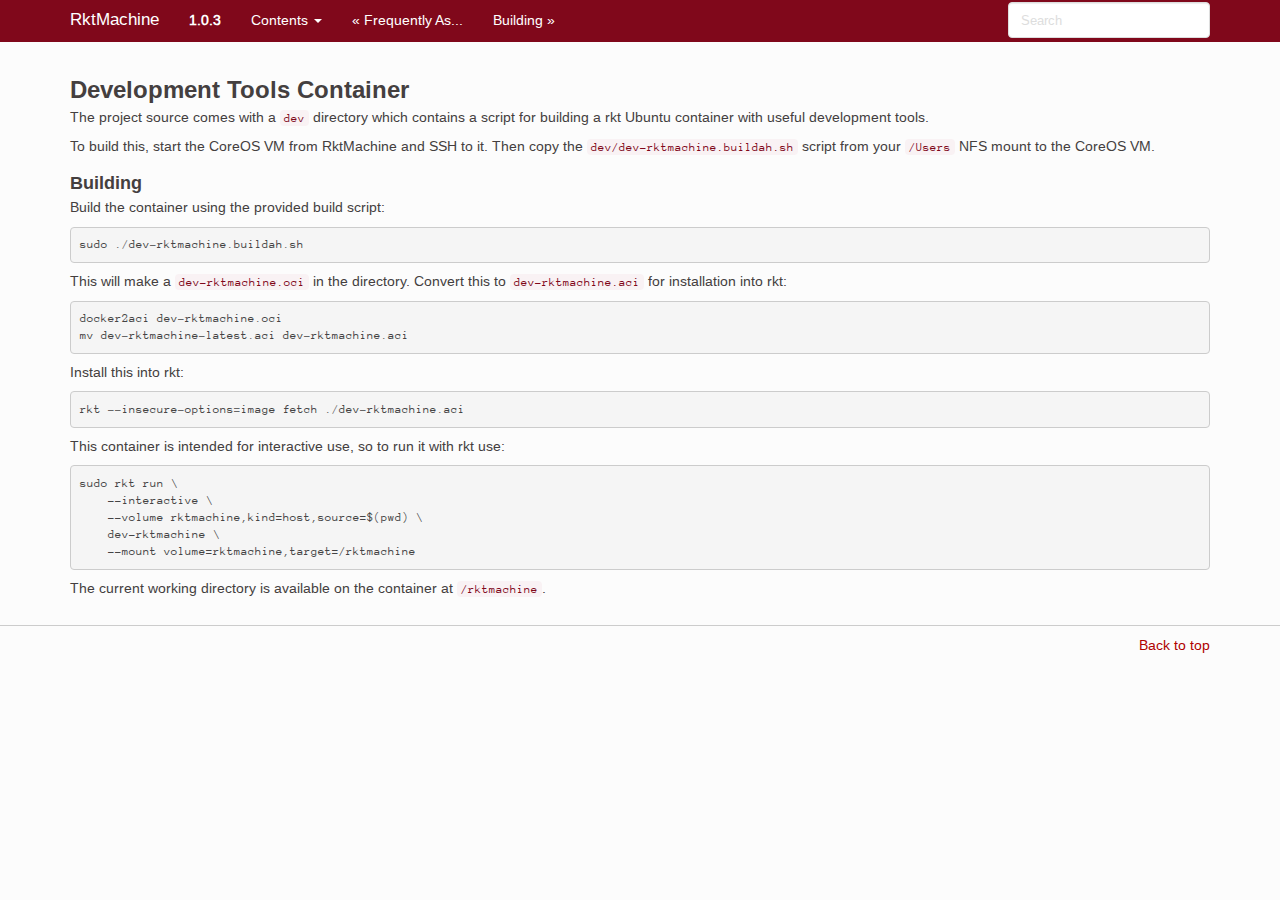
<file: dev.html>
<!DOCTYPE html>

<html xmlns="http://www.w3.org/1999/xhtml">
  <head>
    <meta http-equiv="X-UA-Compatible" content="IE=Edge" />
    <meta http-equiv="Content-Type" content="text/html; charset=utf-8" />
    <title>Development Tools Container &#8212; RktMachine</title>
    <link rel="stylesheet" href="_static/bootstrap-sphinx.css" type="text/css" />
    <link rel="stylesheet" href="_static/pygments.css" type="text/css" />
    <link rel="stylesheet" href="_static/woofwoofinc.css" type="text/css" />
    <script type="text/javascript" id="documentation_options" data-url_root="./" src="_static/documentation_options.js"></script>
    <script type="text/javascript" src="_static/jquery.js"></script>
    <script type="text/javascript" src="_static/underscore.js"></script>
    <script type="text/javascript" src="_static/doctools.js"></script>
    <script type="text/javascript" src="_static/js/jquery-1.11.0.min.js"></script>
    <script type="text/javascript" src="_static/js/jquery-fix.js"></script>
    <script type="text/javascript" src="_static/bootstrap-3.3.7/js/bootstrap.min.js"></script>
    <script type="text/javascript" src="_static/bootstrap-sphinx.js"></script>
    <link rel="index" title="Index" href="genindex.html" />
    <link rel="search" title="Search" href="search.html" />
    <link rel="next" title="Building" href="building.html" />
    <link rel="prev" title="Frequently Asked Questions" href="faq.html" />
<meta charset='utf-8'>
<meta http-equiv='X-UA-Compatible' content='IE=edge,chrome=1'>
<meta name='viewport' content='width=device-width, initial-scale=1.0, maximum-scale=1'>
<meta name="apple-mobile-web-app-capable" content="yes">

  </head><body>

  <div id="navbar" class="navbar navbar-inverse navbar-default navbar-fixed-top">
    <div class="container">
      <div class="navbar-header">
        <!-- .btn-navbar is used as the toggle for collapsed navbar content -->
        <button type="button" class="navbar-toggle" data-toggle="collapse" data-target=".nav-collapse">
          <span class="icon-bar"></span>
          <span class="icon-bar"></span>
          <span class="icon-bar"></span>
        </button>
        <a class="navbar-brand" href="index.html">
          RktMachine</a>
        <span class="navbar-text navbar-version pull-left"><b>1.0.3</b></span>
      </div>

        <div class="collapse navbar-collapse nav-collapse">
          <ul class="nav navbar-nav">
            
            
              <li class="dropdown globaltoc-container">
  <a role="button"
     id="dLabelGlobalToc"
     data-toggle="dropdown"
     data-target="#"
     href="index.html">Contents <b class="caret"></b></a>
  <ul class="dropdown-menu globaltoc"
      role="menu"
      aria-labelledby="dLabelGlobalToc"><ul>
<li class="toctree-l1"><a class="reference internal" href="tutorial.html">Tutorial</a><ul>
<li class="toctree-l2"><a class="reference internal" href="tutorial.html#installing-rktmachine">Installing RktMachine</a></li>
<li class="toctree-l2"><a class="reference internal" href="tutorial.html#starting-the-rktmachine-coreos-vm">Starting the RktMachine CoreOS VM</a></li>
<li class="toctree-l2"><a class="reference internal" href="tutorial.html#building-a-rkt-container">Building a rkt Container</a></li>
<li class="toctree-l2"><a class="reference internal" href="tutorial.html#installing-and-running-rkt-containers">Installing and Running rkt Containers</a></li>
<li class="toctree-l2"><a class="reference internal" href="tutorial.html#running-rkt-containers-interactively">Running rkt Containers Interactively</a></li>
</ul>
</li>
<li class="toctree-l1"><a class="reference internal" href="rkt.html">Working with rkt</a><ul>
<li class="toctree-l2"><a class="reference internal" href="rkt.html#building-containers-for-rkt">Building Containers for rkt</a></li>
</ul>
</li>
<li class="toctree-l1"><a class="reference internal" href="troubleshooting.html">Troubleshooting</a><ul>
<li class="toctree-l2"><a class="reference internal" href="troubleshooting.html#coreos-vm-does-not-boot">CoreOS VM Does Not Boot</a></li>
<li class="toctree-l2"><a class="reference internal" href="troubleshooting.html#nfs-mount-unavailable">NFS Mount Unavailable</a></li>
<li class="toctree-l2"><a class="reference internal" href="troubleshooting.html#nfs-mount-not-writable">NFS Mount Not Writable</a></li>
<li class="toctree-l2"><a class="reference internal" href="troubleshooting.html#reclaiming-vm-root-disk-image-space">Reclaiming VM Root Disk Image Space</a></li>
</ul>
</li>
<li class="toctree-l1"><a class="reference internal" href="faq.html">Frequently Asked Questions</a><ul>
<li class="toctree-l2"><a class="reference internal" href="faq.html#why-coreos">Why CoreOS?</a></li>
</ul>
</li>
</ul>
<ul class="current">
<li class="toctree-l1 current"><a class="current reference internal" href="#">Development Tools Container</a><ul>
<li class="toctree-l2"><a class="reference internal" href="#building">Building</a></li>
</ul>
</li>
<li class="toctree-l1"><a class="reference internal" href="building.html">Building</a><ul>
<li class="toctree-l2"><a class="reference internal" href="building.html#xcode">XCode</a></li>
<li class="toctree-l2"><a class="reference internal" href="building.html#rebuilding-root-qcow2">Rebuilding <code class="docutils literal notranslate"><span class="pre">root.qcow2</span></code></a></li>
<li class="toctree-l2"><a class="reference internal" href="building.html#rebuilding-tools-qcow2">Rebuilding <code class="docutils literal notranslate"><span class="pre">tools.qcow2</span></code></a></li>
<li class="toctree-l2"><a class="reference internal" href="building.html#rebuilding-macos-corectl-binaries">Rebuilding macOS Corectl Binaries</a></li>
</ul>
</li>
<li class="toctree-l1"><a class="reference internal" href="documentation.html">Documentation</a></li>
<li class="toctree-l1"><a class="reference internal" href="releasing.html">Releasing</a><ul>
<li class="toctree-l2"><a class="reference internal" href="releasing.html#release-checklist">Release Checklist</a></li>
<li class="toctree-l2"><a class="reference internal" href="releasing.html#building-a-release-dmg">Building a Release DMG</a></li>
<li class="toctree-l2"><a class="reference internal" href="releasing.html#preparing-the-github-release">Preparing the GitHub Release</a></li>
<li class="toctree-l2"><a class="reference internal" href="releasing.html#publishing-the-documentation">Publishing the Documentation</a></li>
</ul>
</li>
</ul>
<ul>
<li class="toctree-l1"><a class="reference internal" href="contributing.html">Contributing</a></li>
<li class="toctree-l1"><a class="reference internal" href="conduct.html">Contributor Covenant Code of Conduct</a><ul>
<li class="toctree-l2"><a class="reference internal" href="conduct.html#our-pledge">Our Pledge</a></li>
<li class="toctree-l2"><a class="reference internal" href="conduct.html#our-standards">Our Standards</a></li>
<li class="toctree-l2"><a class="reference internal" href="conduct.html#our-responsibilities">Our Responsibilities</a></li>
<li class="toctree-l2"><a class="reference internal" href="conduct.html#scope">Scope</a></li>
<li class="toctree-l2"><a class="reference internal" href="conduct.html#enforcement">Enforcement</a></li>
<li class="toctree-l2"><a class="reference internal" href="conduct.html#attribution">Attribution</a></li>
</ul>
</li>
<li class="toctree-l1"><a class="reference internal" href="thanks.html">Thanks</a></li>
<li class="toctree-l1"><a class="reference internal" href="license.html">License</a></li>
</ul>
</ul>
</li>
              
            
            
              
                
  <li>
    <a href="faq.html" title="Previous Chapter: Frequently Asked Questions"><span class="glyphicon glyphicon-chevron-left visible-sm"></span><span class="hidden-sm hidden-tablet">&laquo; Frequently As...</span>
    </a>
  </li>
  <li>
    <a href="building.html" title="Next Chapter: Building"><span class="glyphicon glyphicon-chevron-right visible-sm"></span><span class="hidden-sm hidden-tablet">Building &raquo;</span>
    </a>
  </li>
              
            
            
            
            
              <li class="hidden-sm"></li>
            
          </ul>

          
            
<form class="navbar-form navbar-right" action="search.html" method="get">
 <div class="form-group">
  <input type="text" name="q" class="form-control" placeholder="Search" />
 </div>
  <input type="hidden" name="check_keywords" value="yes" />
  <input type="hidden" name="area" value="default" />
</form>
          
        </div>
    </div>
  </div>

<div class="container">
  <div class="row">
    <div class="col-md-12 content">
      
  <div class="section" id="development-tools-container">
<span id="dev"></span><h1>Development Tools Container<a class="headerlink" href="#development-tools-container" title="Permalink to this headline">¶</a></h1>
<p>The project source comes with a <code class="docutils literal notranslate"><span class="pre">dev</span></code> directory which contains a script for
building a rkt Ubuntu container with useful development tools.</p>
<p>To build this, start the CoreOS VM from RktMachine and SSH to it. Then copy the
<code class="docutils literal notranslate"><span class="pre">dev/dev-rktmachine.buildah.sh</span></code> script from your <code class="docutils literal notranslate"><span class="pre">/Users</span></code> NFS mount to the
CoreOS VM.</p>
<div class="section" id="building">
<h2>Building<a class="headerlink" href="#building" title="Permalink to this headline">¶</a></h2>
<p>Build the container using the provided build script:</p>
<div class="highlight-default notranslate"><div class="highlight"><pre><span></span><span class="n">sudo</span> <span class="o">./</span><span class="n">dev</span><span class="o">-</span><span class="n">rktmachine</span><span class="o">.</span><span class="n">buildah</span><span class="o">.</span><span class="n">sh</span>
</pre></div>
</div>
<p>This will make a <code class="docutils literal notranslate"><span class="pre">dev-rktmachine.oci</span></code> in the directory. Convert this to
<code class="docutils literal notranslate"><span class="pre">dev-rktmachine.aci</span></code> for installation into rkt:</p>
<div class="highlight-default notranslate"><div class="highlight"><pre><span></span><span class="n">docker2aci</span> <span class="n">dev</span><span class="o">-</span><span class="n">rktmachine</span><span class="o">.</span><span class="n">oci</span>
<span class="n">mv</span> <span class="n">dev</span><span class="o">-</span><span class="n">rktmachine</span><span class="o">-</span><span class="n">latest</span><span class="o">.</span><span class="n">aci</span> <span class="n">dev</span><span class="o">-</span><span class="n">rktmachine</span><span class="o">.</span><span class="n">aci</span>
</pre></div>
</div>
<p>Install this into rkt:</p>
<div class="highlight-default notranslate"><div class="highlight"><pre><span></span><span class="n">rkt</span> <span class="o">--</span><span class="n">insecure</span><span class="o">-</span><span class="n">options</span><span class="o">=</span><span class="n">image</span> <span class="n">fetch</span> <span class="o">./</span><span class="n">dev</span><span class="o">-</span><span class="n">rktmachine</span><span class="o">.</span><span class="n">aci</span>
</pre></div>
</div>
<p>This container is intended for interactive use, so to run it with rkt use:</p>
<div class="highlight-default notranslate"><div class="highlight"><pre><span></span>sudo rkt run \
    --interactive \
    --volume rktmachine,kind=host,source=$(pwd) \
    dev-rktmachine \
    --mount volume=rktmachine,target=/rktmachine
</pre></div>
</div>
<p>The current working directory is available on the container at
<code class="docutils literal notranslate"><span class="pre">/rktmachine</span></code>.</p>
</div>
</div>


    </div>
      
  </div>
</div>
<footer class="footer">
  <div class="container">
    <p class="pull-right">
      <a href="#">Back to top</a>
      
    </p>
    <p>
    </p>
  </div>
</footer>
  </body>
</html>
</file>
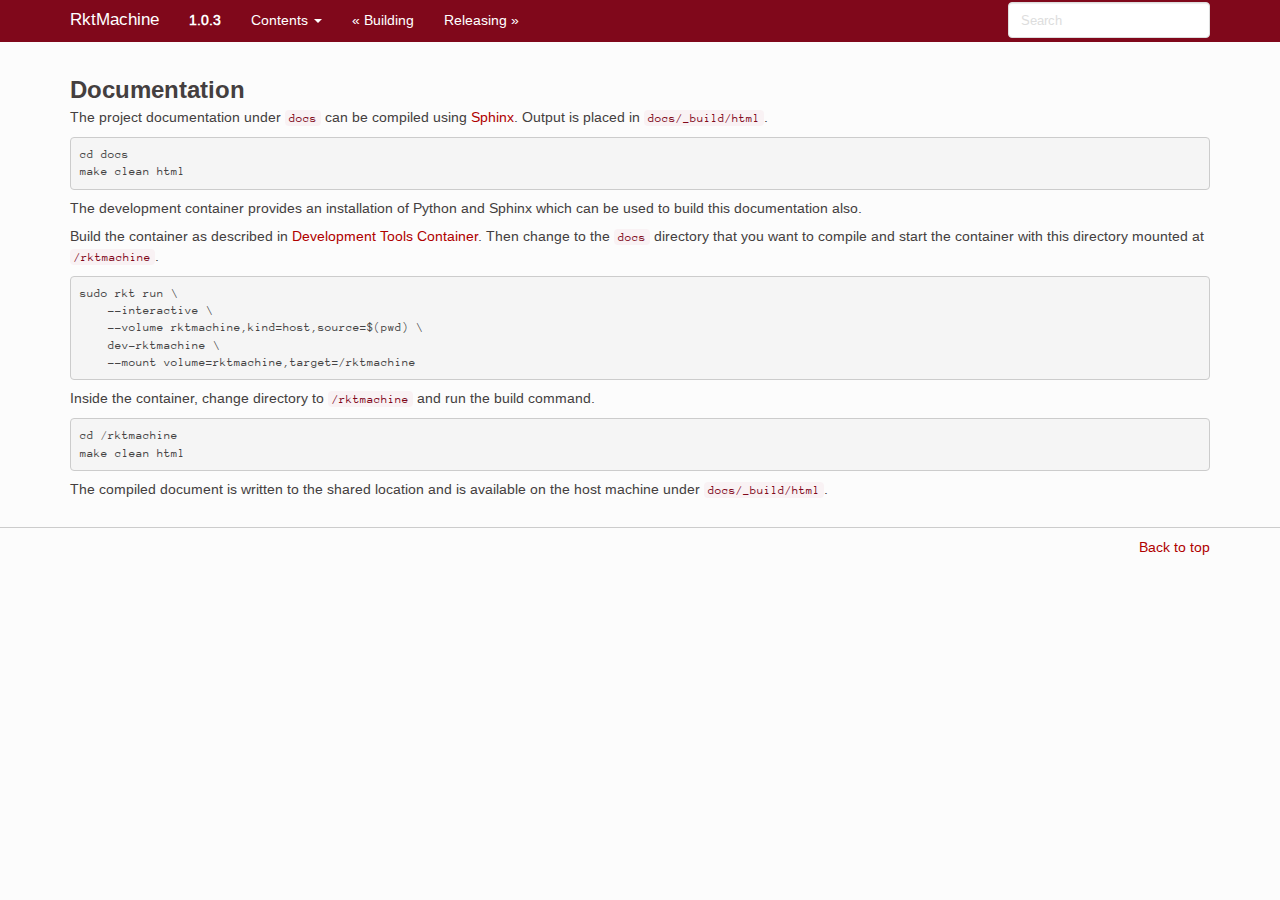
<file: documentation.html>
<!DOCTYPE html>

<html xmlns="http://www.w3.org/1999/xhtml">
  <head>
    <meta http-equiv="X-UA-Compatible" content="IE=Edge" />
    <meta http-equiv="Content-Type" content="text/html; charset=utf-8" />
    <title>Documentation &#8212; RktMachine</title>
    <link rel="stylesheet" href="_static/bootstrap-sphinx.css" type="text/css" />
    <link rel="stylesheet" href="_static/pygments.css" type="text/css" />
    <link rel="stylesheet" href="_static/woofwoofinc.css" type="text/css" />
    <script type="text/javascript" id="documentation_options" data-url_root="./" src="_static/documentation_options.js"></script>
    <script type="text/javascript" src="_static/jquery.js"></script>
    <script type="text/javascript" src="_static/underscore.js"></script>
    <script type="text/javascript" src="_static/doctools.js"></script>
    <script type="text/javascript" src="_static/js/jquery-1.11.0.min.js"></script>
    <script type="text/javascript" src="_static/js/jquery-fix.js"></script>
    <script type="text/javascript" src="_static/bootstrap-3.3.7/js/bootstrap.min.js"></script>
    <script type="text/javascript" src="_static/bootstrap-sphinx.js"></script>
    <link rel="index" title="Index" href="genindex.html" />
    <link rel="search" title="Search" href="search.html" />
    <link rel="next" title="Releasing" href="releasing.html" />
    <link rel="prev" title="Building" href="building.html" />
<meta charset='utf-8'>
<meta http-equiv='X-UA-Compatible' content='IE=edge,chrome=1'>
<meta name='viewport' content='width=device-width, initial-scale=1.0, maximum-scale=1'>
<meta name="apple-mobile-web-app-capable" content="yes">

  </head><body>

  <div id="navbar" class="navbar navbar-inverse navbar-default navbar-fixed-top">
    <div class="container">
      <div class="navbar-header">
        <!-- .btn-navbar is used as the toggle for collapsed navbar content -->
        <button type="button" class="navbar-toggle" data-toggle="collapse" data-target=".nav-collapse">
          <span class="icon-bar"></span>
          <span class="icon-bar"></span>
          <span class="icon-bar"></span>
        </button>
        <a class="navbar-brand" href="index.html">
          RktMachine</a>
        <span class="navbar-text navbar-version pull-left"><b>1.0.3</b></span>
      </div>

        <div class="collapse navbar-collapse nav-collapse">
          <ul class="nav navbar-nav">
            
            
              <li class="dropdown globaltoc-container">
  <a role="button"
     id="dLabelGlobalToc"
     data-toggle="dropdown"
     data-target="#"
     href="index.html">Contents <b class="caret"></b></a>
  <ul class="dropdown-menu globaltoc"
      role="menu"
      aria-labelledby="dLabelGlobalToc"><ul>
<li class="toctree-l1"><a class="reference internal" href="tutorial.html">Tutorial</a><ul>
<li class="toctree-l2"><a class="reference internal" href="tutorial.html#installing-rktmachine">Installing RktMachine</a></li>
<li class="toctree-l2"><a class="reference internal" href="tutorial.html#starting-the-rktmachine-coreos-vm">Starting the RktMachine CoreOS VM</a></li>
<li class="toctree-l2"><a class="reference internal" href="tutorial.html#building-a-rkt-container">Building a rkt Container</a></li>
<li class="toctree-l2"><a class="reference internal" href="tutorial.html#installing-and-running-rkt-containers">Installing and Running rkt Containers</a></li>
<li class="toctree-l2"><a class="reference internal" href="tutorial.html#running-rkt-containers-interactively">Running rkt Containers Interactively</a></li>
</ul>
</li>
<li class="toctree-l1"><a class="reference internal" href="rkt.html">Working with rkt</a><ul>
<li class="toctree-l2"><a class="reference internal" href="rkt.html#building-containers-for-rkt">Building Containers for rkt</a></li>
</ul>
</li>
<li class="toctree-l1"><a class="reference internal" href="troubleshooting.html">Troubleshooting</a><ul>
<li class="toctree-l2"><a class="reference internal" href="troubleshooting.html#coreos-vm-does-not-boot">CoreOS VM Does Not Boot</a></li>
<li class="toctree-l2"><a class="reference internal" href="troubleshooting.html#nfs-mount-unavailable">NFS Mount Unavailable</a></li>
<li class="toctree-l2"><a class="reference internal" href="troubleshooting.html#nfs-mount-not-writable">NFS Mount Not Writable</a></li>
<li class="toctree-l2"><a class="reference internal" href="troubleshooting.html#reclaiming-vm-root-disk-image-space">Reclaiming VM Root Disk Image Space</a></li>
</ul>
</li>
<li class="toctree-l1"><a class="reference internal" href="faq.html">Frequently Asked Questions</a><ul>
<li class="toctree-l2"><a class="reference internal" href="faq.html#why-coreos">Why CoreOS?</a></li>
</ul>
</li>
</ul>
<ul class="current">
<li class="toctree-l1"><a class="reference internal" href="dev.html">Development Tools Container</a><ul>
<li class="toctree-l2"><a class="reference internal" href="dev.html#building">Building</a></li>
</ul>
</li>
<li class="toctree-l1"><a class="reference internal" href="building.html">Building</a><ul>
<li class="toctree-l2"><a class="reference internal" href="building.html#xcode">XCode</a></li>
<li class="toctree-l2"><a class="reference internal" href="building.html#rebuilding-root-qcow2">Rebuilding <code class="docutils literal notranslate"><span class="pre">root.qcow2</span></code></a></li>
<li class="toctree-l2"><a class="reference internal" href="building.html#rebuilding-tools-qcow2">Rebuilding <code class="docutils literal notranslate"><span class="pre">tools.qcow2</span></code></a></li>
<li class="toctree-l2"><a class="reference internal" href="building.html#rebuilding-macos-corectl-binaries">Rebuilding macOS Corectl Binaries</a></li>
</ul>
</li>
<li class="toctree-l1 current"><a class="current reference internal" href="#">Documentation</a></li>
<li class="toctree-l1"><a class="reference internal" href="releasing.html">Releasing</a><ul>
<li class="toctree-l2"><a class="reference internal" href="releasing.html#release-checklist">Release Checklist</a></li>
<li class="toctree-l2"><a class="reference internal" href="releasing.html#building-a-release-dmg">Building a Release DMG</a></li>
<li class="toctree-l2"><a class="reference internal" href="releasing.html#preparing-the-github-release">Preparing the GitHub Release</a></li>
<li class="toctree-l2"><a class="reference internal" href="releasing.html#publishing-the-documentation">Publishing the Documentation</a></li>
</ul>
</li>
</ul>
<ul>
<li class="toctree-l1"><a class="reference internal" href="contributing.html">Contributing</a></li>
<li class="toctree-l1"><a class="reference internal" href="conduct.html">Contributor Covenant Code of Conduct</a><ul>
<li class="toctree-l2"><a class="reference internal" href="conduct.html#our-pledge">Our Pledge</a></li>
<li class="toctree-l2"><a class="reference internal" href="conduct.html#our-standards">Our Standards</a></li>
<li class="toctree-l2"><a class="reference internal" href="conduct.html#our-responsibilities">Our Responsibilities</a></li>
<li class="toctree-l2"><a class="reference internal" href="conduct.html#scope">Scope</a></li>
<li class="toctree-l2"><a class="reference internal" href="conduct.html#enforcement">Enforcement</a></li>
<li class="toctree-l2"><a class="reference internal" href="conduct.html#attribution">Attribution</a></li>
</ul>
</li>
<li class="toctree-l1"><a class="reference internal" href="thanks.html">Thanks</a></li>
<li class="toctree-l1"><a class="reference internal" href="license.html">License</a></li>
</ul>
</ul>
</li>
              
            
            
              
                
  <li>
    <a href="building.html" title="Previous Chapter: Building"><span class="glyphicon glyphicon-chevron-left visible-sm"></span><span class="hidden-sm hidden-tablet">&laquo; Building</span>
    </a>
  </li>
  <li>
    <a href="releasing.html" title="Next Chapter: Releasing"><span class="glyphicon glyphicon-chevron-right visible-sm"></span><span class="hidden-sm hidden-tablet">Releasing &raquo;</span>
    </a>
  </li>
              
            
            
            
            
              <li class="hidden-sm"></li>
            
          </ul>

          
            
<form class="navbar-form navbar-right" action="search.html" method="get">
 <div class="form-group">
  <input type="text" name="q" class="form-control" placeholder="Search" />
 </div>
  <input type="hidden" name="check_keywords" value="yes" />
  <input type="hidden" name="area" value="default" />
</form>
          
        </div>
    </div>
  </div>

<div class="container">
  <div class="row">
    <div class="col-md-12 content">
      
  <div class="section" id="documentation">
<span id="id1"></span><h1>Documentation<a class="headerlink" href="#documentation" title="Permalink to this headline">¶</a></h1>
<p>The project documentation under <code class="docutils literal notranslate"><span class="pre">docs</span></code> can be compiled using <a class="reference external" href="http://www.sphinx-doc.org">Sphinx</a>. Output
is placed in <code class="docutils literal notranslate"><span class="pre">docs/_build/html</span></code>.</p>
<div class="highlight-default notranslate"><div class="highlight"><pre><span></span><span class="n">cd</span> <span class="n">docs</span>
<span class="n">make</span> <span class="n">clean</span> <span class="n">html</span>
</pre></div>
</div>
<p>The development container provides an installation of Python and Sphinx which
can be used to build this documentation also.</p>
<p>Build the container as described in <a class="reference internal" href="dev.html#dev"><span class="std std-ref">Development Tools Container</span></a>. Then change to the <code class="docutils literal notranslate"><span class="pre">docs</span></code>
directory that you want to compile and start the container with this directory
mounted at <code class="docutils literal notranslate"><span class="pre">/rktmachine</span></code>.</p>
<div class="highlight-default notranslate"><div class="highlight"><pre><span></span>sudo rkt run \
    --interactive \
    --volume rktmachine,kind=host,source=$(pwd) \
    dev-rktmachine \
    --mount volume=rktmachine,target=/rktmachine
</pre></div>
</div>
<p>Inside the container, change directory to <code class="docutils literal notranslate"><span class="pre">/rktmachine</span></code> and run the build
command.</p>
<div class="highlight-default notranslate"><div class="highlight"><pre><span></span><span class="n">cd</span> <span class="o">/</span><span class="n">rktmachine</span>
<span class="n">make</span> <span class="n">clean</span> <span class="n">html</span>
</pre></div>
</div>
<p>The compiled document is written to the shared location and is available on the
host machine under <code class="docutils literal notranslate"><span class="pre">docs/_build/html</span></code>.</p>
</div>


    </div>
      
  </div>
</div>
<footer class="footer">
  <div class="container">
    <p class="pull-right">
      <a href="#">Back to top</a>
      
    </p>
    <p>
    </p>
  </div>
</footer>
  </body>
</html>
</file>
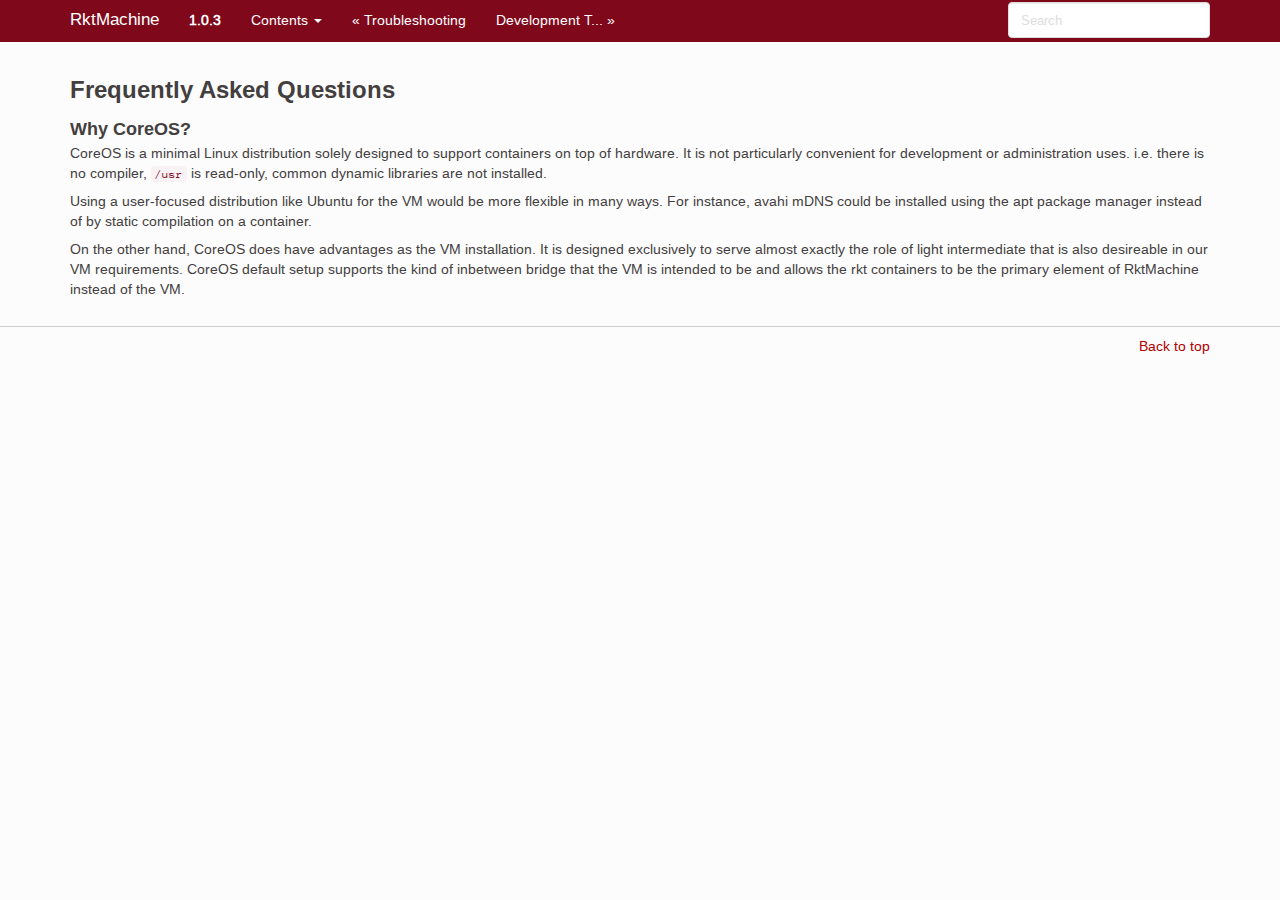
<file: faq.html>
<!DOCTYPE html>

<html xmlns="http://www.w3.org/1999/xhtml">
  <head>
    <meta http-equiv="X-UA-Compatible" content="IE=Edge" />
    <meta http-equiv="Content-Type" content="text/html; charset=utf-8" />
    <title>Frequently Asked Questions &#8212; RktMachine</title>
    <link rel="stylesheet" href="_static/bootstrap-sphinx.css" type="text/css" />
    <link rel="stylesheet" href="_static/pygments.css" type="text/css" />
    <link rel="stylesheet" href="_static/woofwoofinc.css" type="text/css" />
    <script type="text/javascript" id="documentation_options" data-url_root="./" src="_static/documentation_options.js"></script>
    <script type="text/javascript" src="_static/jquery.js"></script>
    <script type="text/javascript" src="_static/underscore.js"></script>
    <script type="text/javascript" src="_static/doctools.js"></script>
    <script type="text/javascript" src="_static/js/jquery-1.11.0.min.js"></script>
    <script type="text/javascript" src="_static/js/jquery-fix.js"></script>
    <script type="text/javascript" src="_static/bootstrap-3.3.7/js/bootstrap.min.js"></script>
    <script type="text/javascript" src="_static/bootstrap-sphinx.js"></script>
    <link rel="index" title="Index" href="genindex.html" />
    <link rel="search" title="Search" href="search.html" />
    <link rel="next" title="Development Tools Container" href="dev.html" />
    <link rel="prev" title="Troubleshooting" href="troubleshooting.html" />
<meta charset='utf-8'>
<meta http-equiv='X-UA-Compatible' content='IE=edge,chrome=1'>
<meta name='viewport' content='width=device-width, initial-scale=1.0, maximum-scale=1'>
<meta name="apple-mobile-web-app-capable" content="yes">

  </head><body>

  <div id="navbar" class="navbar navbar-inverse navbar-default navbar-fixed-top">
    <div class="container">
      <div class="navbar-header">
        <!-- .btn-navbar is used as the toggle for collapsed navbar content -->
        <button type="button" class="navbar-toggle" data-toggle="collapse" data-target=".nav-collapse">
          <span class="icon-bar"></span>
          <span class="icon-bar"></span>
          <span class="icon-bar"></span>
        </button>
        <a class="navbar-brand" href="index.html">
          RktMachine</a>
        <span class="navbar-text navbar-version pull-left"><b>1.0.3</b></span>
      </div>

        <div class="collapse navbar-collapse nav-collapse">
          <ul class="nav navbar-nav">
            
            
              <li class="dropdown globaltoc-container">
  <a role="button"
     id="dLabelGlobalToc"
     data-toggle="dropdown"
     data-target="#"
     href="index.html">Contents <b class="caret"></b></a>
  <ul class="dropdown-menu globaltoc"
      role="menu"
      aria-labelledby="dLabelGlobalToc"><ul class="current">
<li class="toctree-l1"><a class="reference internal" href="tutorial.html">Tutorial</a><ul>
<li class="toctree-l2"><a class="reference internal" href="tutorial.html#installing-rktmachine">Installing RktMachine</a></li>
<li class="toctree-l2"><a class="reference internal" href="tutorial.html#starting-the-rktmachine-coreos-vm">Starting the RktMachine CoreOS VM</a></li>
<li class="toctree-l2"><a class="reference internal" href="tutorial.html#building-a-rkt-container">Building a rkt Container</a></li>
<li class="toctree-l2"><a class="reference internal" href="tutorial.html#installing-and-running-rkt-containers">Installing and Running rkt Containers</a></li>
<li class="toctree-l2"><a class="reference internal" href="tutorial.html#running-rkt-containers-interactively">Running rkt Containers Interactively</a></li>
</ul>
</li>
<li class="toctree-l1"><a class="reference internal" href="rkt.html">Working with rkt</a><ul>
<li class="toctree-l2"><a class="reference internal" href="rkt.html#building-containers-for-rkt">Building Containers for rkt</a></li>
</ul>
</li>
<li class="toctree-l1"><a class="reference internal" href="troubleshooting.html">Troubleshooting</a><ul>
<li class="toctree-l2"><a class="reference internal" href="troubleshooting.html#coreos-vm-does-not-boot">CoreOS VM Does Not Boot</a></li>
<li class="toctree-l2"><a class="reference internal" href="troubleshooting.html#nfs-mount-unavailable">NFS Mount Unavailable</a></li>
<li class="toctree-l2"><a class="reference internal" href="troubleshooting.html#nfs-mount-not-writable">NFS Mount Not Writable</a></li>
<li class="toctree-l2"><a class="reference internal" href="troubleshooting.html#reclaiming-vm-root-disk-image-space">Reclaiming VM Root Disk Image Space</a></li>
</ul>
</li>
<li class="toctree-l1 current"><a class="current reference internal" href="#">Frequently Asked Questions</a><ul>
<li class="toctree-l2"><a class="reference internal" href="#why-coreos">Why CoreOS?</a></li>
</ul>
</li>
</ul>
<ul>
<li class="toctree-l1"><a class="reference internal" href="dev.html">Development Tools Container</a><ul>
<li class="toctree-l2"><a class="reference internal" href="dev.html#building">Building</a></li>
</ul>
</li>
<li class="toctree-l1"><a class="reference internal" href="building.html">Building</a><ul>
<li class="toctree-l2"><a class="reference internal" href="building.html#xcode">XCode</a></li>
<li class="toctree-l2"><a class="reference internal" href="building.html#rebuilding-root-qcow2">Rebuilding <code class="docutils literal notranslate"><span class="pre">root.qcow2</span></code></a></li>
<li class="toctree-l2"><a class="reference internal" href="building.html#rebuilding-tools-qcow2">Rebuilding <code class="docutils literal notranslate"><span class="pre">tools.qcow2</span></code></a></li>
<li class="toctree-l2"><a class="reference internal" href="building.html#rebuilding-macos-corectl-binaries">Rebuilding macOS Corectl Binaries</a></li>
</ul>
</li>
<li class="toctree-l1"><a class="reference internal" href="documentation.html">Documentation</a></li>
<li class="toctree-l1"><a class="reference internal" href="releasing.html">Releasing</a><ul>
<li class="toctree-l2"><a class="reference internal" href="releasing.html#release-checklist">Release Checklist</a></li>
<li class="toctree-l2"><a class="reference internal" href="releasing.html#building-a-release-dmg">Building a Release DMG</a></li>
<li class="toctree-l2"><a class="reference internal" href="releasing.html#preparing-the-github-release">Preparing the GitHub Release</a></li>
<li class="toctree-l2"><a class="reference internal" href="releasing.html#publishing-the-documentation">Publishing the Documentation</a></li>
</ul>
</li>
</ul>
<ul>
<li class="toctree-l1"><a class="reference internal" href="contributing.html">Contributing</a></li>
<li class="toctree-l1"><a class="reference internal" href="conduct.html">Contributor Covenant Code of Conduct</a><ul>
<li class="toctree-l2"><a class="reference internal" href="conduct.html#our-pledge">Our Pledge</a></li>
<li class="toctree-l2"><a class="reference internal" href="conduct.html#our-standards">Our Standards</a></li>
<li class="toctree-l2"><a class="reference internal" href="conduct.html#our-responsibilities">Our Responsibilities</a></li>
<li class="toctree-l2"><a class="reference internal" href="conduct.html#scope">Scope</a></li>
<li class="toctree-l2"><a class="reference internal" href="conduct.html#enforcement">Enforcement</a></li>
<li class="toctree-l2"><a class="reference internal" href="conduct.html#attribution">Attribution</a></li>
</ul>
</li>
<li class="toctree-l1"><a class="reference internal" href="thanks.html">Thanks</a></li>
<li class="toctree-l1"><a class="reference internal" href="license.html">License</a></li>
</ul>
</ul>
</li>
              
            
            
              
                
  <li>
    <a href="troubleshooting.html" title="Previous Chapter: Troubleshooting"><span class="glyphicon glyphicon-chevron-left visible-sm"></span><span class="hidden-sm hidden-tablet">&laquo; Troubleshooting</span>
    </a>
  </li>
  <li>
    <a href="dev.html" title="Next Chapter: Development Tools Container"><span class="glyphicon glyphicon-chevron-right visible-sm"></span><span class="hidden-sm hidden-tablet">Development T... &raquo;</span>
    </a>
  </li>
              
            
            
            
            
              <li class="hidden-sm"></li>
            
          </ul>

          
            
<form class="navbar-form navbar-right" action="search.html" method="get">
 <div class="form-group">
  <input type="text" name="q" class="form-control" placeholder="Search" />
 </div>
  <input type="hidden" name="check_keywords" value="yes" />
  <input type="hidden" name="area" value="default" />
</form>
          
        </div>
    </div>
  </div>

<div class="container">
  <div class="row">
    <div class="col-md-12 content">
      
  <div class="section" id="frequently-asked-questions">
<h1>Frequently Asked Questions<a class="headerlink" href="#frequently-asked-questions" title="Permalink to this headline">¶</a></h1>
<div class="section" id="why-coreos">
<h2>Why CoreOS?<a class="headerlink" href="#why-coreos" title="Permalink to this headline">¶</a></h2>
<p>CoreOS is a minimal Linux distribution solely designed to support containers on
top of hardware. It is not particularly convenient for development or
administration uses. i.e. there is no compiler, <code class="docutils literal notranslate"><span class="pre">/usr</span></code> is read-only, common
dynamic libraries are not installed.</p>
<p>Using a user-focused distribution like Ubuntu for the VM would be more flexible
in many ways. For instance, avahi mDNS could be installed using the apt package
manager instead of by static compilation on a container.</p>
<p>On the other hand, CoreOS does have advantages as the VM installation. It is
designed exclusively to serve almost exactly the role of light intermediate
that is also desireable in our VM requirements. CoreOS default setup supports
the kind of inbetween bridge that the VM is intended to be and allows the rkt
containers to be the primary element of RktMachine instead of the VM.</p>
</div>
</div>


    </div>
      
  </div>
</div>
<footer class="footer">
  <div class="container">
    <p class="pull-right">
      <a href="#">Back to top</a>
      
    </p>
    <p>
    </p>
  </div>
</footer>
  </body>
</html>
</file>
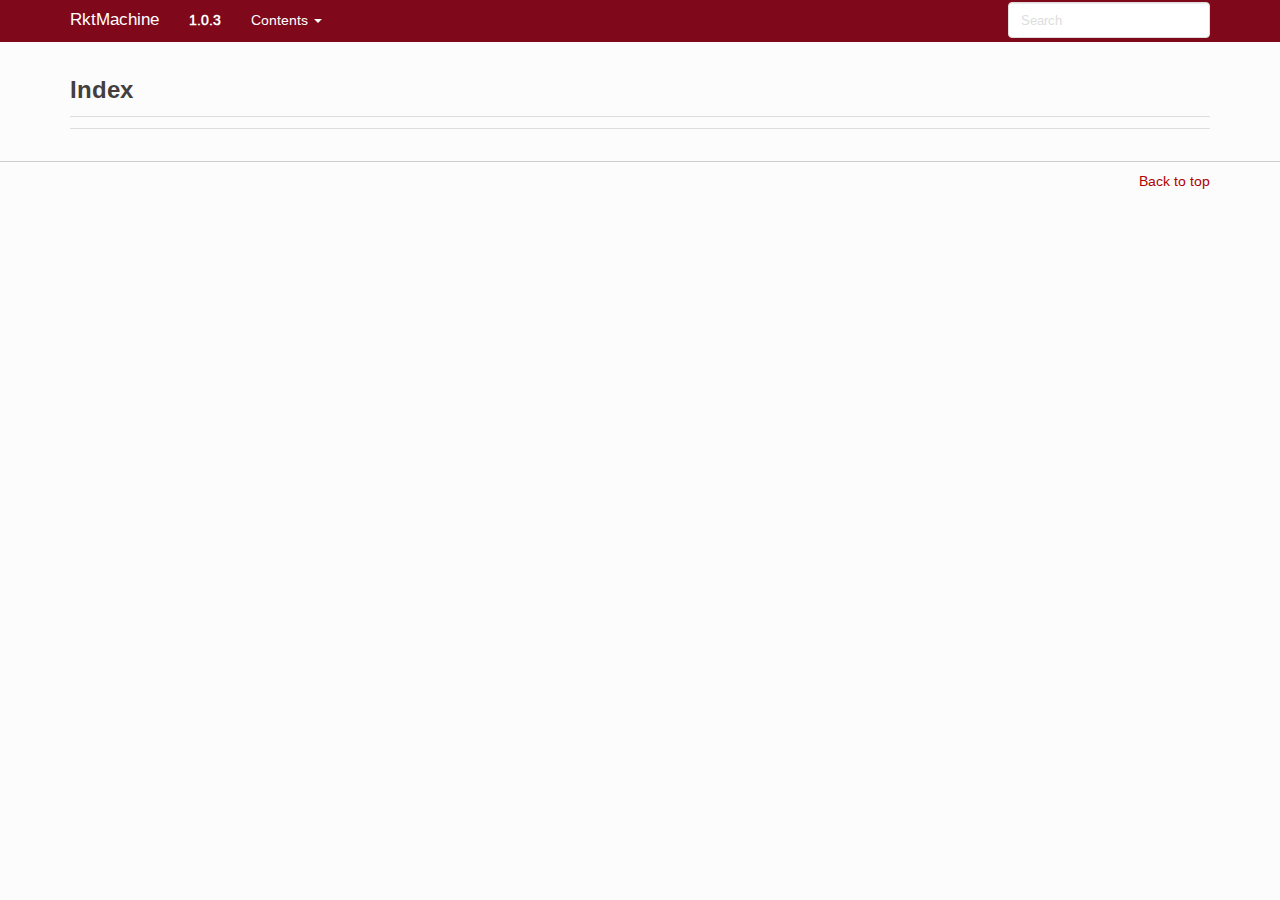
<file: genindex.html>
<!DOCTYPE html>

<html xmlns="http://www.w3.org/1999/xhtml">
  <head>
    <meta http-equiv="X-UA-Compatible" content="IE=Edge" />
    <meta http-equiv="Content-Type" content="text/html; charset=utf-8" />
    <title>Index &#8212; RktMachine</title>
    <link rel="stylesheet" href="_static/bootstrap-sphinx.css" type="text/css" />
    <link rel="stylesheet" href="_static/pygments.css" type="text/css" />
    <link rel="stylesheet" href="_static/woofwoofinc.css" type="text/css" />
    <script type="text/javascript" id="documentation_options" data-url_root="./" src="_static/documentation_options.js"></script>
    <script type="text/javascript" src="_static/jquery.js"></script>
    <script type="text/javascript" src="_static/underscore.js"></script>
    <script type="text/javascript" src="_static/doctools.js"></script>
    <script type="text/javascript" src="_static/js/jquery-1.11.0.min.js"></script>
    <script type="text/javascript" src="_static/js/jquery-fix.js"></script>
    <script type="text/javascript" src="_static/bootstrap-3.3.7/js/bootstrap.min.js"></script>
    <script type="text/javascript" src="_static/bootstrap-sphinx.js"></script>
    <link rel="index" title="Index" href="#" />
    <link rel="search" title="Search" href="search.html" />
<meta charset='utf-8'>
<meta http-equiv='X-UA-Compatible' content='IE=edge,chrome=1'>
<meta name='viewport' content='width=device-width, initial-scale=1.0, maximum-scale=1'>
<meta name="apple-mobile-web-app-capable" content="yes">

  </head><body>

  <div id="navbar" class="navbar navbar-inverse navbar-default navbar-fixed-top">
    <div class="container">
      <div class="navbar-header">
        <!-- .btn-navbar is used as the toggle for collapsed navbar content -->
        <button type="button" class="navbar-toggle" data-toggle="collapse" data-target=".nav-collapse">
          <span class="icon-bar"></span>
          <span class="icon-bar"></span>
          <span class="icon-bar"></span>
        </button>
        <a class="navbar-brand" href="index.html">
          RktMachine</a>
        <span class="navbar-text navbar-version pull-left"><b>1.0.3</b></span>
      </div>

        <div class="collapse navbar-collapse nav-collapse">
          <ul class="nav navbar-nav">
            
            
              <li class="dropdown globaltoc-container">
  <a role="button"
     id="dLabelGlobalToc"
     data-toggle="dropdown"
     data-target="#"
     href="index.html">Contents <b class="caret"></b></a>
  <ul class="dropdown-menu globaltoc"
      role="menu"
      aria-labelledby="dLabelGlobalToc"><ul>
<li class="toctree-l1"><a class="reference internal" href="tutorial.html">Tutorial</a><ul>
<li class="toctree-l2"><a class="reference internal" href="tutorial.html#installing-rktmachine">Installing RktMachine</a></li>
<li class="toctree-l2"><a class="reference internal" href="tutorial.html#starting-the-rktmachine-coreos-vm">Starting the RktMachine CoreOS VM</a></li>
<li class="toctree-l2"><a class="reference internal" href="tutorial.html#building-a-rkt-container">Building a rkt Container</a></li>
<li class="toctree-l2"><a class="reference internal" href="tutorial.html#installing-and-running-rkt-containers">Installing and Running rkt Containers</a></li>
<li class="toctree-l2"><a class="reference internal" href="tutorial.html#running-rkt-containers-interactively">Running rkt Containers Interactively</a></li>
</ul>
</li>
<li class="toctree-l1"><a class="reference internal" href="rkt.html">Working with rkt</a><ul>
<li class="toctree-l2"><a class="reference internal" href="rkt.html#building-containers-for-rkt">Building Containers for rkt</a></li>
</ul>
</li>
<li class="toctree-l1"><a class="reference internal" href="troubleshooting.html">Troubleshooting</a><ul>
<li class="toctree-l2"><a class="reference internal" href="troubleshooting.html#coreos-vm-does-not-boot">CoreOS VM Does Not Boot</a></li>
<li class="toctree-l2"><a class="reference internal" href="troubleshooting.html#nfs-mount-unavailable">NFS Mount Unavailable</a></li>
<li class="toctree-l2"><a class="reference internal" href="troubleshooting.html#nfs-mount-not-writable">NFS Mount Not Writable</a></li>
<li class="toctree-l2"><a class="reference internal" href="troubleshooting.html#reclaiming-vm-root-disk-image-space">Reclaiming VM Root Disk Image Space</a></li>
</ul>
</li>
<li class="toctree-l1"><a class="reference internal" href="faq.html">Frequently Asked Questions</a><ul>
<li class="toctree-l2"><a class="reference internal" href="faq.html#why-coreos">Why CoreOS?</a></li>
</ul>
</li>
</ul>
<ul>
<li class="toctree-l1"><a class="reference internal" href="dev.html">Development Tools Container</a><ul>
<li class="toctree-l2"><a class="reference internal" href="dev.html#building">Building</a></li>
</ul>
</li>
<li class="toctree-l1"><a class="reference internal" href="building.html">Building</a><ul>
<li class="toctree-l2"><a class="reference internal" href="building.html#xcode">XCode</a></li>
<li class="toctree-l2"><a class="reference internal" href="building.html#rebuilding-root-qcow2">Rebuilding <code class="docutils literal notranslate"><span class="pre">root.qcow2</span></code></a></li>
<li class="toctree-l2"><a class="reference internal" href="building.html#rebuilding-tools-qcow2">Rebuilding <code class="docutils literal notranslate"><span class="pre">tools.qcow2</span></code></a></li>
<li class="toctree-l2"><a class="reference internal" href="building.html#rebuilding-macos-corectl-binaries">Rebuilding macOS Corectl Binaries</a></li>
</ul>
</li>
<li class="toctree-l1"><a class="reference internal" href="documentation.html">Documentation</a></li>
<li class="toctree-l1"><a class="reference internal" href="releasing.html">Releasing</a><ul>
<li class="toctree-l2"><a class="reference internal" href="releasing.html#release-checklist">Release Checklist</a></li>
<li class="toctree-l2"><a class="reference internal" href="releasing.html#building-a-release-dmg">Building a Release DMG</a></li>
<li class="toctree-l2"><a class="reference internal" href="releasing.html#preparing-the-github-release">Preparing the GitHub Release</a></li>
<li class="toctree-l2"><a class="reference internal" href="releasing.html#publishing-the-documentation">Publishing the Documentation</a></li>
</ul>
</li>
</ul>
<ul>
<li class="toctree-l1"><a class="reference internal" href="contributing.html">Contributing</a></li>
<li class="toctree-l1"><a class="reference internal" href="conduct.html">Contributor Covenant Code of Conduct</a><ul>
<li class="toctree-l2"><a class="reference internal" href="conduct.html#our-pledge">Our Pledge</a></li>
<li class="toctree-l2"><a class="reference internal" href="conduct.html#our-standards">Our Standards</a></li>
<li class="toctree-l2"><a class="reference internal" href="conduct.html#our-responsibilities">Our Responsibilities</a></li>
<li class="toctree-l2"><a class="reference internal" href="conduct.html#scope">Scope</a></li>
<li class="toctree-l2"><a class="reference internal" href="conduct.html#enforcement">Enforcement</a></li>
<li class="toctree-l2"><a class="reference internal" href="conduct.html#attribution">Attribution</a></li>
</ul>
</li>
<li class="toctree-l1"><a class="reference internal" href="thanks.html">Thanks</a></li>
<li class="toctree-l1"><a class="reference internal" href="license.html">License</a></li>
</ul>
</ul>
</li>
              
            
            
              
                
              
            
            
            
            
              <li class="hidden-sm"></li>
            
          </ul>

          
            
<form class="navbar-form navbar-right" action="search.html" method="get">
 <div class="form-group">
  <input type="text" name="q" class="form-control" placeholder="Search" />
 </div>
  <input type="hidden" name="check_keywords" value="yes" />
  <input type="hidden" name="area" value="default" />
</form>
          
        </div>
    </div>
  </div>

<div class="container">
  <div class="row">
    <div class="col-md-12 content">
      

<h1 id="index">Index</h1>

<div class="genindex-jumpbox">
 
</div>


    </div>
      
  </div>
</div>
<footer class="footer">
  <div class="container">
    <p class="pull-right">
      <a href="#">Back to top</a>
      
    </p>
    <p>
    </p>
  </div>
</footer>
  </body>
</html>
</file>
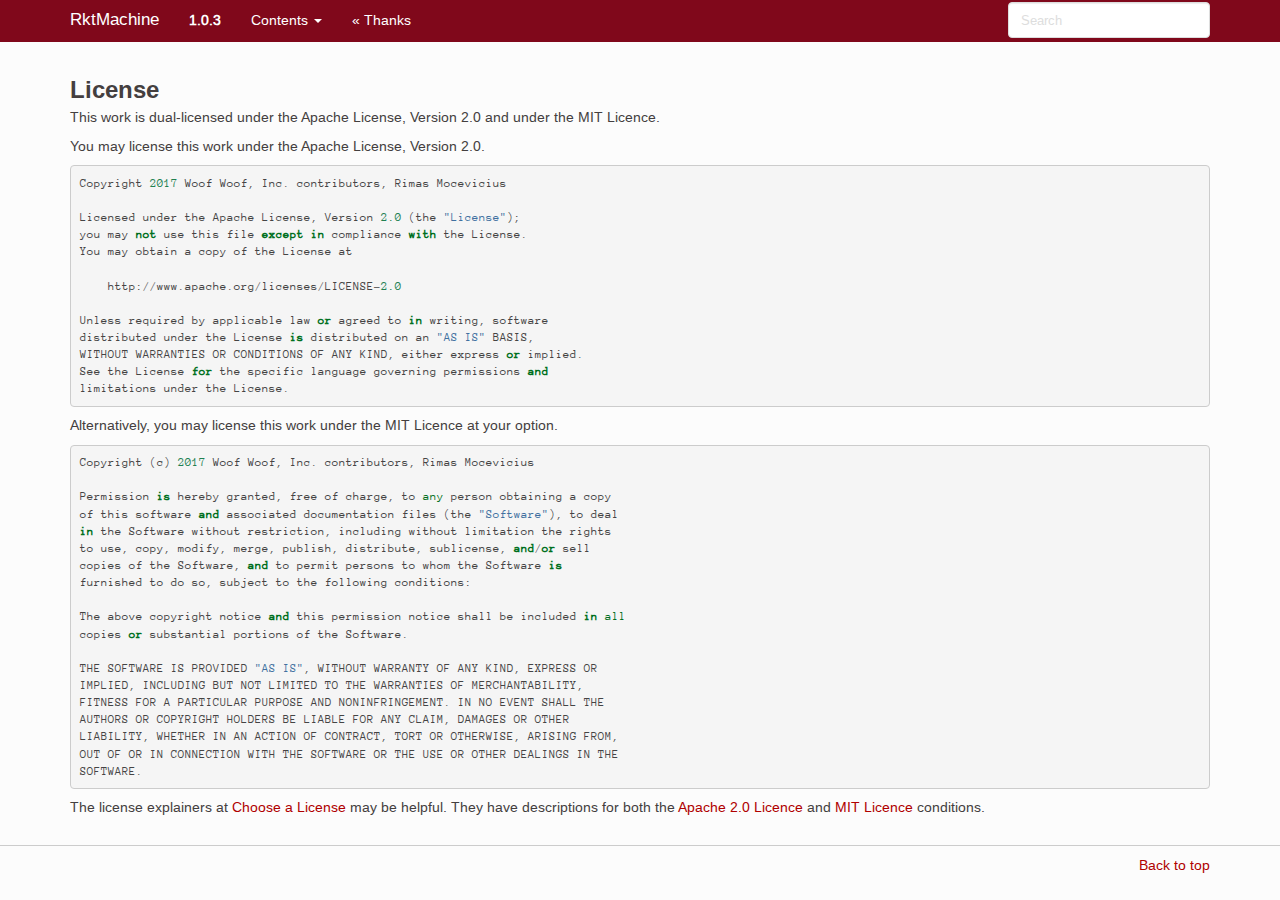
<file: license.html>
<!DOCTYPE html>

<html xmlns="http://www.w3.org/1999/xhtml">
  <head>
    <meta http-equiv="X-UA-Compatible" content="IE=Edge" />
    <meta http-equiv="Content-Type" content="text/html; charset=utf-8" />
    <title>License &#8212; RktMachine</title>
    <link rel="stylesheet" href="_static/bootstrap-sphinx.css" type="text/css" />
    <link rel="stylesheet" href="_static/pygments.css" type="text/css" />
    <link rel="stylesheet" href="_static/woofwoofinc.css" type="text/css" />
    <script type="text/javascript" id="documentation_options" data-url_root="./" src="_static/documentation_options.js"></script>
    <script type="text/javascript" src="_static/jquery.js"></script>
    <script type="text/javascript" src="_static/underscore.js"></script>
    <script type="text/javascript" src="_static/doctools.js"></script>
    <script type="text/javascript" src="_static/js/jquery-1.11.0.min.js"></script>
    <script type="text/javascript" src="_static/js/jquery-fix.js"></script>
    <script type="text/javascript" src="_static/bootstrap-3.3.7/js/bootstrap.min.js"></script>
    <script type="text/javascript" src="_static/bootstrap-sphinx.js"></script>
    <link rel="index" title="Index" href="genindex.html" />
    <link rel="search" title="Search" href="search.html" />
    <link rel="prev" title="Thanks" href="thanks.html" />
<meta charset='utf-8'>
<meta http-equiv='X-UA-Compatible' content='IE=edge,chrome=1'>
<meta name='viewport' content='width=device-width, initial-scale=1.0, maximum-scale=1'>
<meta name="apple-mobile-web-app-capable" content="yes">

  </head><body>

  <div id="navbar" class="navbar navbar-inverse navbar-default navbar-fixed-top">
    <div class="container">
      <div class="navbar-header">
        <!-- .btn-navbar is used as the toggle for collapsed navbar content -->
        <button type="button" class="navbar-toggle" data-toggle="collapse" data-target=".nav-collapse">
          <span class="icon-bar"></span>
          <span class="icon-bar"></span>
          <span class="icon-bar"></span>
        </button>
        <a class="navbar-brand" href="index.html">
          RktMachine</a>
        <span class="navbar-text navbar-version pull-left"><b>1.0.3</b></span>
      </div>

        <div class="collapse navbar-collapse nav-collapse">
          <ul class="nav navbar-nav">
            
            
              <li class="dropdown globaltoc-container">
  <a role="button"
     id="dLabelGlobalToc"
     data-toggle="dropdown"
     data-target="#"
     href="index.html">Contents <b class="caret"></b></a>
  <ul class="dropdown-menu globaltoc"
      role="menu"
      aria-labelledby="dLabelGlobalToc"><ul>
<li class="toctree-l1"><a class="reference internal" href="tutorial.html">Tutorial</a><ul>
<li class="toctree-l2"><a class="reference internal" href="tutorial.html#installing-rktmachine">Installing RktMachine</a></li>
<li class="toctree-l2"><a class="reference internal" href="tutorial.html#starting-the-rktmachine-coreos-vm">Starting the RktMachine CoreOS VM</a></li>
<li class="toctree-l2"><a class="reference internal" href="tutorial.html#building-a-rkt-container">Building a rkt Container</a></li>
<li class="toctree-l2"><a class="reference internal" href="tutorial.html#installing-and-running-rkt-containers">Installing and Running rkt Containers</a></li>
<li class="toctree-l2"><a class="reference internal" href="tutorial.html#running-rkt-containers-interactively">Running rkt Containers Interactively</a></li>
</ul>
</li>
<li class="toctree-l1"><a class="reference internal" href="rkt.html">Working with rkt</a><ul>
<li class="toctree-l2"><a class="reference internal" href="rkt.html#building-containers-for-rkt">Building Containers for rkt</a></li>
</ul>
</li>
<li class="toctree-l1"><a class="reference internal" href="troubleshooting.html">Troubleshooting</a><ul>
<li class="toctree-l2"><a class="reference internal" href="troubleshooting.html#coreos-vm-does-not-boot">CoreOS VM Does Not Boot</a></li>
<li class="toctree-l2"><a class="reference internal" href="troubleshooting.html#nfs-mount-unavailable">NFS Mount Unavailable</a></li>
<li class="toctree-l2"><a class="reference internal" href="troubleshooting.html#nfs-mount-not-writable">NFS Mount Not Writable</a></li>
<li class="toctree-l2"><a class="reference internal" href="troubleshooting.html#reclaiming-vm-root-disk-image-space">Reclaiming VM Root Disk Image Space</a></li>
</ul>
</li>
<li class="toctree-l1"><a class="reference internal" href="faq.html">Frequently Asked Questions</a><ul>
<li class="toctree-l2"><a class="reference internal" href="faq.html#why-coreos">Why CoreOS?</a></li>
</ul>
</li>
</ul>
<ul>
<li class="toctree-l1"><a class="reference internal" href="dev.html">Development Tools Container</a><ul>
<li class="toctree-l2"><a class="reference internal" href="dev.html#building">Building</a></li>
</ul>
</li>
<li class="toctree-l1"><a class="reference internal" href="building.html">Building</a><ul>
<li class="toctree-l2"><a class="reference internal" href="building.html#xcode">XCode</a></li>
<li class="toctree-l2"><a class="reference internal" href="building.html#rebuilding-root-qcow2">Rebuilding <code class="docutils literal notranslate"><span class="pre">root.qcow2</span></code></a></li>
<li class="toctree-l2"><a class="reference internal" href="building.html#rebuilding-tools-qcow2">Rebuilding <code class="docutils literal notranslate"><span class="pre">tools.qcow2</span></code></a></li>
<li class="toctree-l2"><a class="reference internal" href="building.html#rebuilding-macos-corectl-binaries">Rebuilding macOS Corectl Binaries</a></li>
</ul>
</li>
<li class="toctree-l1"><a class="reference internal" href="documentation.html">Documentation</a></li>
<li class="toctree-l1"><a class="reference internal" href="releasing.html">Releasing</a><ul>
<li class="toctree-l2"><a class="reference internal" href="releasing.html#release-checklist">Release Checklist</a></li>
<li class="toctree-l2"><a class="reference internal" href="releasing.html#building-a-release-dmg">Building a Release DMG</a></li>
<li class="toctree-l2"><a class="reference internal" href="releasing.html#preparing-the-github-release">Preparing the GitHub Release</a></li>
<li class="toctree-l2"><a class="reference internal" href="releasing.html#publishing-the-documentation">Publishing the Documentation</a></li>
</ul>
</li>
</ul>
<ul class="current">
<li class="toctree-l1"><a class="reference internal" href="contributing.html">Contributing</a></li>
<li class="toctree-l1"><a class="reference internal" href="conduct.html">Contributor Covenant Code of Conduct</a><ul>
<li class="toctree-l2"><a class="reference internal" href="conduct.html#our-pledge">Our Pledge</a></li>
<li class="toctree-l2"><a class="reference internal" href="conduct.html#our-standards">Our Standards</a></li>
<li class="toctree-l2"><a class="reference internal" href="conduct.html#our-responsibilities">Our Responsibilities</a></li>
<li class="toctree-l2"><a class="reference internal" href="conduct.html#scope">Scope</a></li>
<li class="toctree-l2"><a class="reference internal" href="conduct.html#enforcement">Enforcement</a></li>
<li class="toctree-l2"><a class="reference internal" href="conduct.html#attribution">Attribution</a></li>
</ul>
</li>
<li class="toctree-l1"><a class="reference internal" href="thanks.html">Thanks</a></li>
<li class="toctree-l1 current"><a class="current reference internal" href="#">License</a></li>
</ul>
</ul>
</li>
              
            
            
              
                
  <li>
    <a href="thanks.html" title="Previous Chapter: Thanks"><span class="glyphicon glyphicon-chevron-left visible-sm"></span><span class="hidden-sm hidden-tablet">&laquo; Thanks</span>
    </a>
  </li>
              
            
            
            
            
              <li class="hidden-sm"></li>
            
          </ul>

          
            
<form class="navbar-form navbar-right" action="search.html" method="get">
 <div class="form-group">
  <input type="text" name="q" class="form-control" placeholder="Search" />
 </div>
  <input type="hidden" name="check_keywords" value="yes" />
  <input type="hidden" name="area" value="default" />
</form>
          
        </div>
    </div>
  </div>

<div class="container">
  <div class="row">
    <div class="col-md-12 content">
      
  <div class="section" id="license">
<span id="id1"></span><h1>License<a class="headerlink" href="#license" title="Permalink to this headline">¶</a></h1>
<p>This work is dual-licensed under the Apache License, Version 2.0 and under the
MIT Licence.</p>
<p>You may license this work under the Apache License, Version 2.0.</p>
<div class="highlight-default notranslate"><div class="highlight"><pre><span></span><span class="n">Copyright</span> <span class="mi">2017</span> <span class="n">Woof</span> <span class="n">Woof</span><span class="p">,</span> <span class="n">Inc</span><span class="o">.</span> <span class="n">contributors</span><span class="p">,</span> <span class="n">Rimas</span> <span class="n">Mocevicius</span>

<span class="n">Licensed</span> <span class="n">under</span> <span class="n">the</span> <span class="n">Apache</span> <span class="n">License</span><span class="p">,</span> <span class="n">Version</span> <span class="mf">2.0</span> <span class="p">(</span><span class="n">the</span> <span class="s2">&quot;License&quot;</span><span class="p">);</span>
<span class="n">you</span> <span class="n">may</span> <span class="ow">not</span> <span class="n">use</span> <span class="n">this</span> <span class="n">file</span> <span class="k">except</span> <span class="ow">in</span> <span class="n">compliance</span> <span class="k">with</span> <span class="n">the</span> <span class="n">License</span><span class="o">.</span>
<span class="n">You</span> <span class="n">may</span> <span class="n">obtain</span> <span class="n">a</span> <span class="n">copy</span> <span class="n">of</span> <span class="n">the</span> <span class="n">License</span> <span class="n">at</span>

    <span class="n">http</span><span class="p">:</span><span class="o">//</span><span class="n">www</span><span class="o">.</span><span class="n">apache</span><span class="o">.</span><span class="n">org</span><span class="o">/</span><span class="n">licenses</span><span class="o">/</span><span class="n">LICENSE</span><span class="o">-</span><span class="mf">2.0</span>

<span class="n">Unless</span> <span class="n">required</span> <span class="n">by</span> <span class="n">applicable</span> <span class="n">law</span> <span class="ow">or</span> <span class="n">agreed</span> <span class="n">to</span> <span class="ow">in</span> <span class="n">writing</span><span class="p">,</span> <span class="n">software</span>
<span class="n">distributed</span> <span class="n">under</span> <span class="n">the</span> <span class="n">License</span> <span class="ow">is</span> <span class="n">distributed</span> <span class="n">on</span> <span class="n">an</span> <span class="s2">&quot;AS IS&quot;</span> <span class="n">BASIS</span><span class="p">,</span>
<span class="n">WITHOUT</span> <span class="n">WARRANTIES</span> <span class="n">OR</span> <span class="n">CONDITIONS</span> <span class="n">OF</span> <span class="n">ANY</span> <span class="n">KIND</span><span class="p">,</span> <span class="n">either</span> <span class="n">express</span> <span class="ow">or</span> <span class="n">implied</span><span class="o">.</span>
<span class="n">See</span> <span class="n">the</span> <span class="n">License</span> <span class="k">for</span> <span class="n">the</span> <span class="n">specific</span> <span class="n">language</span> <span class="n">governing</span> <span class="n">permissions</span> <span class="ow">and</span>
<span class="n">limitations</span> <span class="n">under</span> <span class="n">the</span> <span class="n">License</span><span class="o">.</span>
</pre></div>
</div>
<p>Alternatively, you may license this work under the MIT Licence at your option.</p>
<div class="highlight-default notranslate"><div class="highlight"><pre><span></span><span class="n">Copyright</span> <span class="p">(</span><span class="n">c</span><span class="p">)</span> <span class="mi">2017</span> <span class="n">Woof</span> <span class="n">Woof</span><span class="p">,</span> <span class="n">Inc</span><span class="o">.</span> <span class="n">contributors</span><span class="p">,</span> <span class="n">Rimas</span> <span class="n">Mocevicius</span>

<span class="n">Permission</span> <span class="ow">is</span> <span class="n">hereby</span> <span class="n">granted</span><span class="p">,</span> <span class="n">free</span> <span class="n">of</span> <span class="n">charge</span><span class="p">,</span> <span class="n">to</span> <span class="nb">any</span> <span class="n">person</span> <span class="n">obtaining</span> <span class="n">a</span> <span class="n">copy</span>
<span class="n">of</span> <span class="n">this</span> <span class="n">software</span> <span class="ow">and</span> <span class="n">associated</span> <span class="n">documentation</span> <span class="n">files</span> <span class="p">(</span><span class="n">the</span> <span class="s2">&quot;Software&quot;</span><span class="p">),</span> <span class="n">to</span> <span class="n">deal</span>
<span class="ow">in</span> <span class="n">the</span> <span class="n">Software</span> <span class="n">without</span> <span class="n">restriction</span><span class="p">,</span> <span class="n">including</span> <span class="n">without</span> <span class="n">limitation</span> <span class="n">the</span> <span class="n">rights</span>
<span class="n">to</span> <span class="n">use</span><span class="p">,</span> <span class="n">copy</span><span class="p">,</span> <span class="n">modify</span><span class="p">,</span> <span class="n">merge</span><span class="p">,</span> <span class="n">publish</span><span class="p">,</span> <span class="n">distribute</span><span class="p">,</span> <span class="n">sublicense</span><span class="p">,</span> <span class="ow">and</span><span class="o">/</span><span class="ow">or</span> <span class="n">sell</span>
<span class="n">copies</span> <span class="n">of</span> <span class="n">the</span> <span class="n">Software</span><span class="p">,</span> <span class="ow">and</span> <span class="n">to</span> <span class="n">permit</span> <span class="n">persons</span> <span class="n">to</span> <span class="n">whom</span> <span class="n">the</span> <span class="n">Software</span> <span class="ow">is</span>
<span class="n">furnished</span> <span class="n">to</span> <span class="n">do</span> <span class="n">so</span><span class="p">,</span> <span class="n">subject</span> <span class="n">to</span> <span class="n">the</span> <span class="n">following</span> <span class="n">conditions</span><span class="p">:</span>

<span class="n">The</span> <span class="n">above</span> <span class="n">copyright</span> <span class="n">notice</span> <span class="ow">and</span> <span class="n">this</span> <span class="n">permission</span> <span class="n">notice</span> <span class="n">shall</span> <span class="n">be</span> <span class="n">included</span> <span class="ow">in</span> <span class="nb">all</span>
<span class="n">copies</span> <span class="ow">or</span> <span class="n">substantial</span> <span class="n">portions</span> <span class="n">of</span> <span class="n">the</span> <span class="n">Software</span><span class="o">.</span>

<span class="n">THE</span> <span class="n">SOFTWARE</span> <span class="n">IS</span> <span class="n">PROVIDED</span> <span class="s2">&quot;AS IS&quot;</span><span class="p">,</span> <span class="n">WITHOUT</span> <span class="n">WARRANTY</span> <span class="n">OF</span> <span class="n">ANY</span> <span class="n">KIND</span><span class="p">,</span> <span class="n">EXPRESS</span> <span class="n">OR</span>
<span class="n">IMPLIED</span><span class="p">,</span> <span class="n">INCLUDING</span> <span class="n">BUT</span> <span class="n">NOT</span> <span class="n">LIMITED</span> <span class="n">TO</span> <span class="n">THE</span> <span class="n">WARRANTIES</span> <span class="n">OF</span> <span class="n">MERCHANTABILITY</span><span class="p">,</span>
<span class="n">FITNESS</span> <span class="n">FOR</span> <span class="n">A</span> <span class="n">PARTICULAR</span> <span class="n">PURPOSE</span> <span class="n">AND</span> <span class="n">NONINFRINGEMENT</span><span class="o">.</span> <span class="n">IN</span> <span class="n">NO</span> <span class="n">EVENT</span> <span class="n">SHALL</span> <span class="n">THE</span>
<span class="n">AUTHORS</span> <span class="n">OR</span> <span class="n">COPYRIGHT</span> <span class="n">HOLDERS</span> <span class="n">BE</span> <span class="n">LIABLE</span> <span class="n">FOR</span> <span class="n">ANY</span> <span class="n">CLAIM</span><span class="p">,</span> <span class="n">DAMAGES</span> <span class="n">OR</span> <span class="n">OTHER</span>
<span class="n">LIABILITY</span><span class="p">,</span> <span class="n">WHETHER</span> <span class="n">IN</span> <span class="n">AN</span> <span class="n">ACTION</span> <span class="n">OF</span> <span class="n">CONTRACT</span><span class="p">,</span> <span class="n">TORT</span> <span class="n">OR</span> <span class="n">OTHERWISE</span><span class="p">,</span> <span class="n">ARISING</span> <span class="n">FROM</span><span class="p">,</span>
<span class="n">OUT</span> <span class="n">OF</span> <span class="n">OR</span> <span class="n">IN</span> <span class="n">CONNECTION</span> <span class="n">WITH</span> <span class="n">THE</span> <span class="n">SOFTWARE</span> <span class="n">OR</span> <span class="n">THE</span> <span class="n">USE</span> <span class="n">OR</span> <span class="n">OTHER</span> <span class="n">DEALINGS</span> <span class="n">IN</span> <span class="n">THE</span>
<span class="n">SOFTWARE</span><span class="o">.</span>
</pre></div>
</div>
<p>The license explainers at <a class="reference external" href="http://choosealicense.com">Choose a License</a> may be helpful. They have
descriptions for both the <a class="reference external" href="http://choosealicense.com/licenses/apache-2.0/">Apache 2.0 Licence</a> and <a class="reference external" href="http://choosealicense.com/licenses/mit/">MIT Licence</a> conditions.</p>
</div>


    </div>
      
  </div>
</div>
<footer class="footer">
  <div class="container">
    <p class="pull-right">
      <a href="#">Back to top</a>
      
    </p>
    <p>
    </p>
  </div>
</footer>
  </body>
</html>
</file>
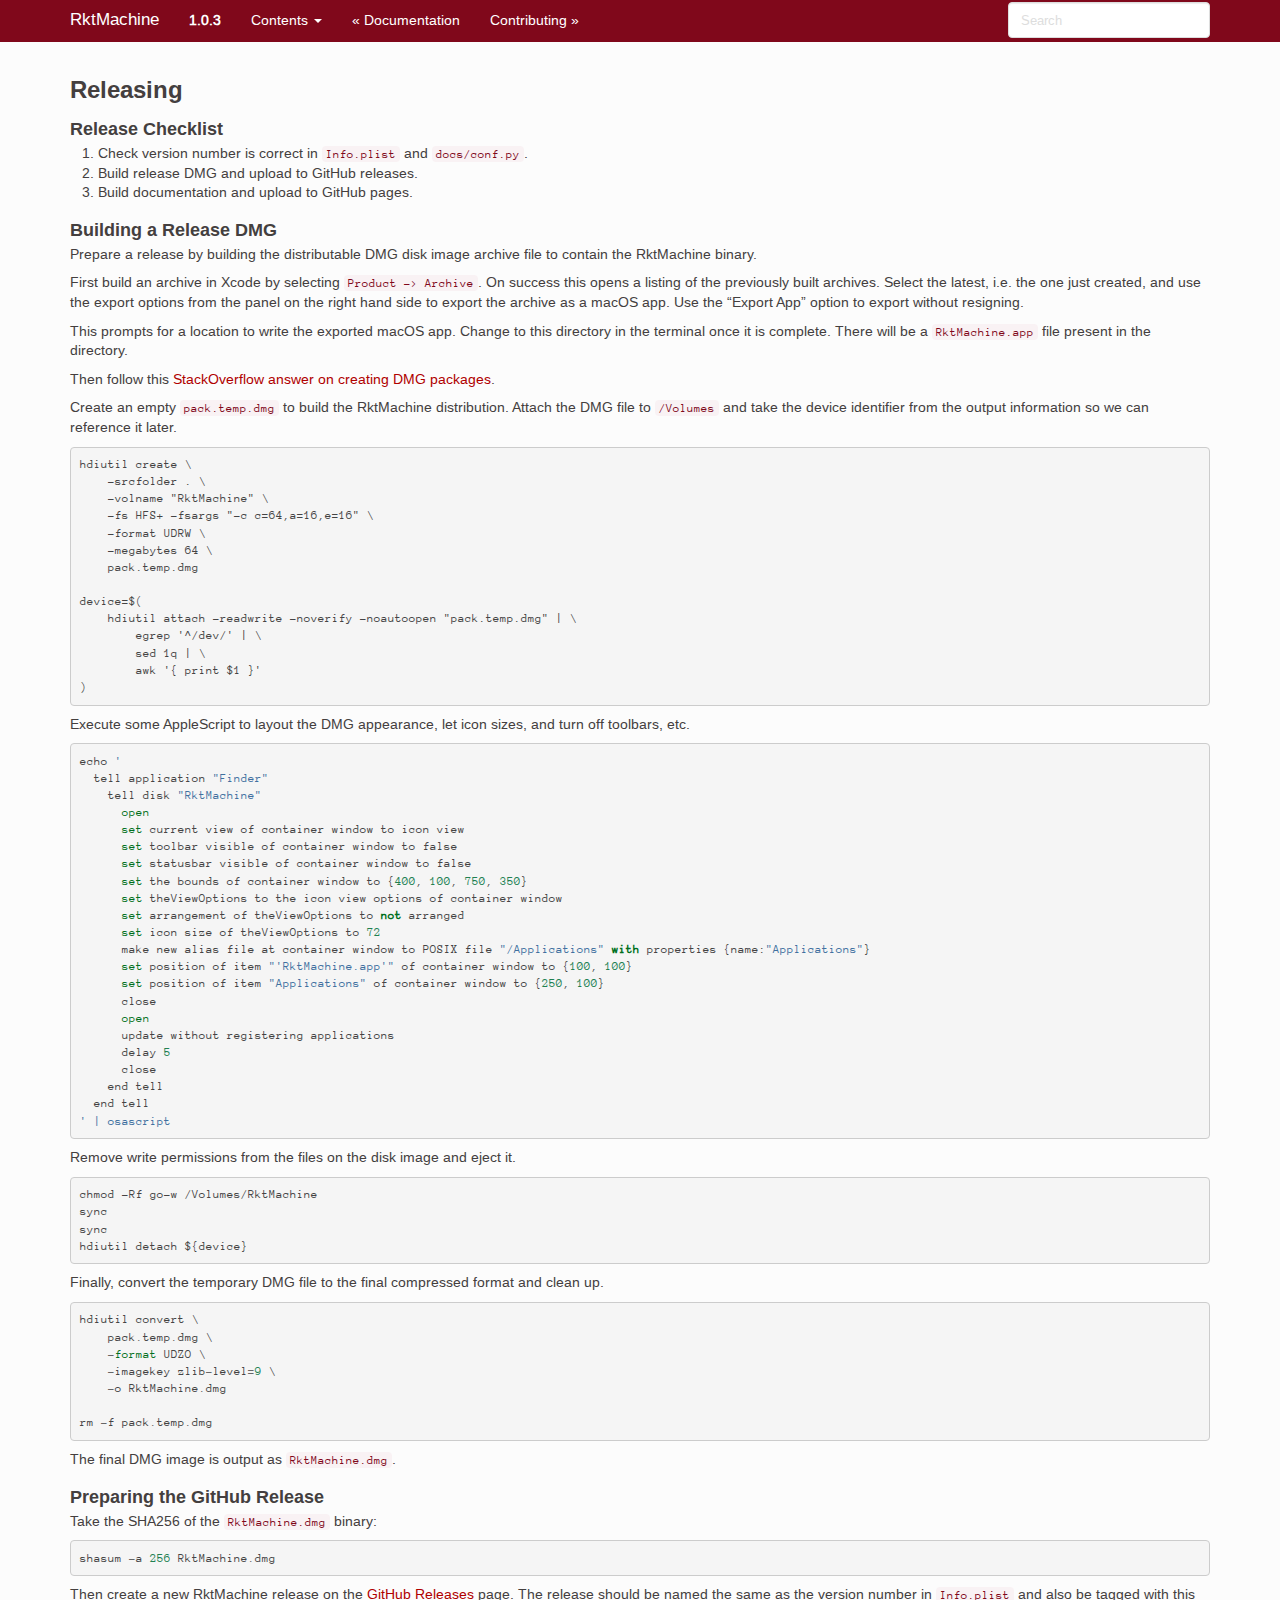
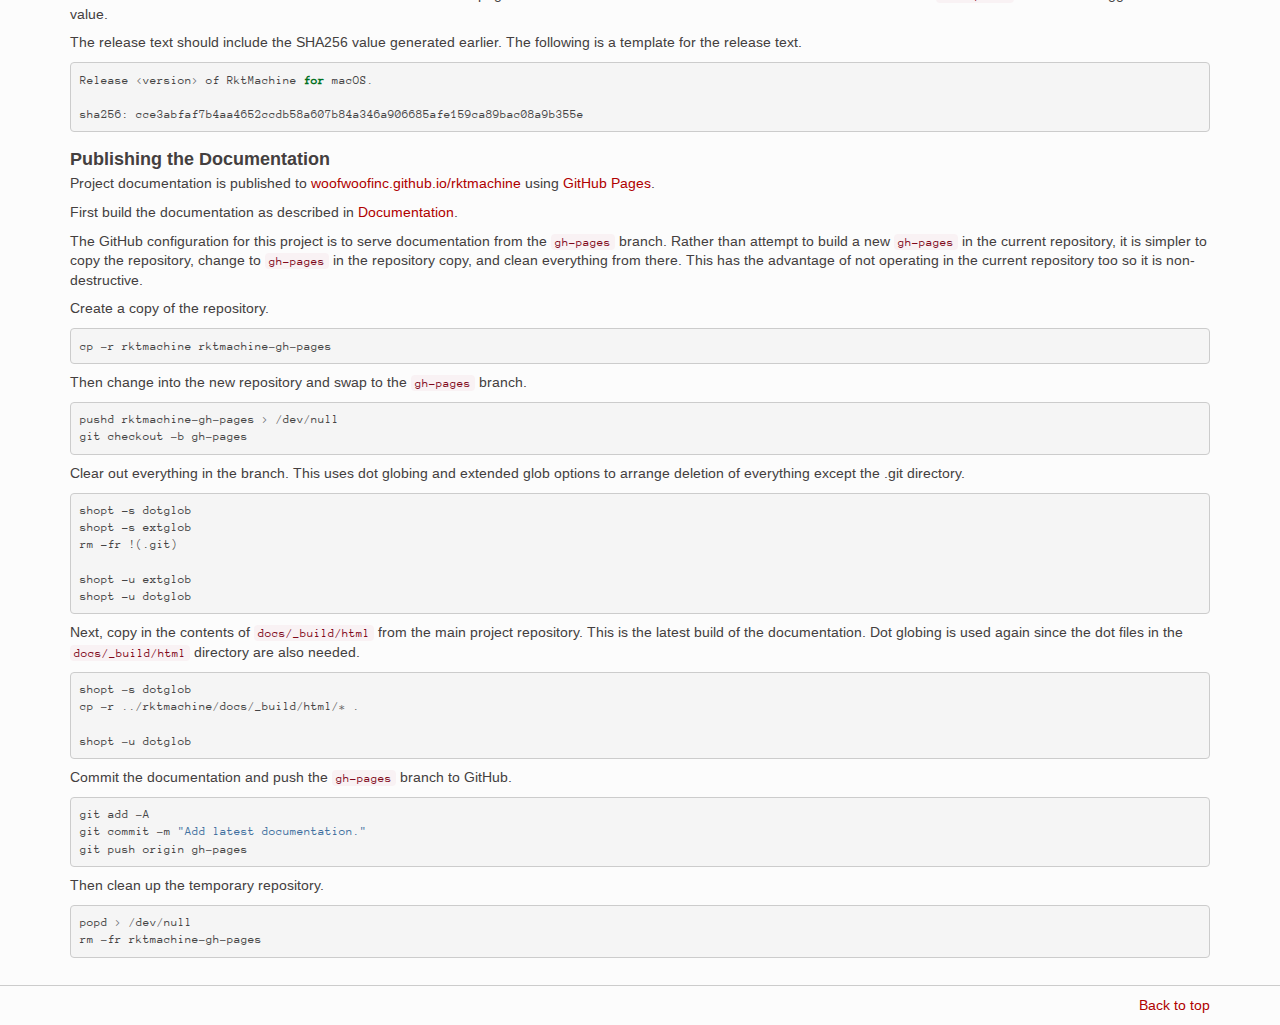
<file: releasing.html>
<!DOCTYPE html>

<html xmlns="http://www.w3.org/1999/xhtml">
  <head>
    <meta http-equiv="X-UA-Compatible" content="IE=Edge" />
    <meta http-equiv="Content-Type" content="text/html; charset=utf-8" />
    <title>Releasing &#8212; RktMachine</title>
    <link rel="stylesheet" href="_static/bootstrap-sphinx.css" type="text/css" />
    <link rel="stylesheet" href="_static/pygments.css" type="text/css" />
    <link rel="stylesheet" href="_static/woofwoofinc.css" type="text/css" />
    <script type="text/javascript" id="documentation_options" data-url_root="./" src="_static/documentation_options.js"></script>
    <script type="text/javascript" src="_static/jquery.js"></script>
    <script type="text/javascript" src="_static/underscore.js"></script>
    <script type="text/javascript" src="_static/doctools.js"></script>
    <script type="text/javascript" src="_static/js/jquery-1.11.0.min.js"></script>
    <script type="text/javascript" src="_static/js/jquery-fix.js"></script>
    <script type="text/javascript" src="_static/bootstrap-3.3.7/js/bootstrap.min.js"></script>
    <script type="text/javascript" src="_static/bootstrap-sphinx.js"></script>
    <link rel="index" title="Index" href="genindex.html" />
    <link rel="search" title="Search" href="search.html" />
    <link rel="next" title="Contributing" href="contributing.html" />
    <link rel="prev" title="Documentation" href="documentation.html" />
<meta charset='utf-8'>
<meta http-equiv='X-UA-Compatible' content='IE=edge,chrome=1'>
<meta name='viewport' content='width=device-width, initial-scale=1.0, maximum-scale=1'>
<meta name="apple-mobile-web-app-capable" content="yes">

  </head><body>

  <div id="navbar" class="navbar navbar-inverse navbar-default navbar-fixed-top">
    <div class="container">
      <div class="navbar-header">
        <!-- .btn-navbar is used as the toggle for collapsed navbar content -->
        <button type="button" class="navbar-toggle" data-toggle="collapse" data-target=".nav-collapse">
          <span class="icon-bar"></span>
          <span class="icon-bar"></span>
          <span class="icon-bar"></span>
        </button>
        <a class="navbar-brand" href="index.html">
          RktMachine</a>
        <span class="navbar-text navbar-version pull-left"><b>1.0.3</b></span>
      </div>

        <div class="collapse navbar-collapse nav-collapse">
          <ul class="nav navbar-nav">
            
            
              <li class="dropdown globaltoc-container">
  <a role="button"
     id="dLabelGlobalToc"
     data-toggle="dropdown"
     data-target="#"
     href="index.html">Contents <b class="caret"></b></a>
  <ul class="dropdown-menu globaltoc"
      role="menu"
      aria-labelledby="dLabelGlobalToc"><ul>
<li class="toctree-l1"><a class="reference internal" href="tutorial.html">Tutorial</a><ul>
<li class="toctree-l2"><a class="reference internal" href="tutorial.html#installing-rktmachine">Installing RktMachine</a></li>
<li class="toctree-l2"><a class="reference internal" href="tutorial.html#starting-the-rktmachine-coreos-vm">Starting the RktMachine CoreOS VM</a></li>
<li class="toctree-l2"><a class="reference internal" href="tutorial.html#building-a-rkt-container">Building a rkt Container</a></li>
<li class="toctree-l2"><a class="reference internal" href="tutorial.html#installing-and-running-rkt-containers">Installing and Running rkt Containers</a></li>
<li class="toctree-l2"><a class="reference internal" href="tutorial.html#running-rkt-containers-interactively">Running rkt Containers Interactively</a></li>
</ul>
</li>
<li class="toctree-l1"><a class="reference internal" href="rkt.html">Working with rkt</a><ul>
<li class="toctree-l2"><a class="reference internal" href="rkt.html#building-containers-for-rkt">Building Containers for rkt</a></li>
</ul>
</li>
<li class="toctree-l1"><a class="reference internal" href="troubleshooting.html">Troubleshooting</a><ul>
<li class="toctree-l2"><a class="reference internal" href="troubleshooting.html#coreos-vm-does-not-boot">CoreOS VM Does Not Boot</a></li>
<li class="toctree-l2"><a class="reference internal" href="troubleshooting.html#nfs-mount-unavailable">NFS Mount Unavailable</a></li>
<li class="toctree-l2"><a class="reference internal" href="troubleshooting.html#nfs-mount-not-writable">NFS Mount Not Writable</a></li>
<li class="toctree-l2"><a class="reference internal" href="troubleshooting.html#reclaiming-vm-root-disk-image-space">Reclaiming VM Root Disk Image Space</a></li>
</ul>
</li>
<li class="toctree-l1"><a class="reference internal" href="faq.html">Frequently Asked Questions</a><ul>
<li class="toctree-l2"><a class="reference internal" href="faq.html#why-coreos">Why CoreOS?</a></li>
</ul>
</li>
</ul>
<ul class="current">
<li class="toctree-l1"><a class="reference internal" href="dev.html">Development Tools Container</a><ul>
<li class="toctree-l2"><a class="reference internal" href="dev.html#building">Building</a></li>
</ul>
</li>
<li class="toctree-l1"><a class="reference internal" href="building.html">Building</a><ul>
<li class="toctree-l2"><a class="reference internal" href="building.html#xcode">XCode</a></li>
<li class="toctree-l2"><a class="reference internal" href="building.html#rebuilding-root-qcow2">Rebuilding <code class="docutils literal notranslate"><span class="pre">root.qcow2</span></code></a></li>
<li class="toctree-l2"><a class="reference internal" href="building.html#rebuilding-tools-qcow2">Rebuilding <code class="docutils literal notranslate"><span class="pre">tools.qcow2</span></code></a></li>
<li class="toctree-l2"><a class="reference internal" href="building.html#rebuilding-macos-corectl-binaries">Rebuilding macOS Corectl Binaries</a></li>
</ul>
</li>
<li class="toctree-l1"><a class="reference internal" href="documentation.html">Documentation</a></li>
<li class="toctree-l1 current"><a class="current reference internal" href="#">Releasing</a><ul>
<li class="toctree-l2"><a class="reference internal" href="#release-checklist">Release Checklist</a></li>
<li class="toctree-l2"><a class="reference internal" href="#building-a-release-dmg">Building a Release DMG</a></li>
<li class="toctree-l2"><a class="reference internal" href="#preparing-the-github-release">Preparing the GitHub Release</a></li>
<li class="toctree-l2"><a class="reference internal" href="#publishing-the-documentation">Publishing the Documentation</a></li>
</ul>
</li>
</ul>
<ul>
<li class="toctree-l1"><a class="reference internal" href="contributing.html">Contributing</a></li>
<li class="toctree-l1"><a class="reference internal" href="conduct.html">Contributor Covenant Code of Conduct</a><ul>
<li class="toctree-l2"><a class="reference internal" href="conduct.html#our-pledge">Our Pledge</a></li>
<li class="toctree-l2"><a class="reference internal" href="conduct.html#our-standards">Our Standards</a></li>
<li class="toctree-l2"><a class="reference internal" href="conduct.html#our-responsibilities">Our Responsibilities</a></li>
<li class="toctree-l2"><a class="reference internal" href="conduct.html#scope">Scope</a></li>
<li class="toctree-l2"><a class="reference internal" href="conduct.html#enforcement">Enforcement</a></li>
<li class="toctree-l2"><a class="reference internal" href="conduct.html#attribution">Attribution</a></li>
</ul>
</li>
<li class="toctree-l1"><a class="reference internal" href="thanks.html">Thanks</a></li>
<li class="toctree-l1"><a class="reference internal" href="license.html">License</a></li>
</ul>
</ul>
</li>
              
            
            
              
                
  <li>
    <a href="documentation.html" title="Previous Chapter: Documentation"><span class="glyphicon glyphicon-chevron-left visible-sm"></span><span class="hidden-sm hidden-tablet">&laquo; Documentation</span>
    </a>
  </li>
  <li>
    <a href="contributing.html" title="Next Chapter: Contributing"><span class="glyphicon glyphicon-chevron-right visible-sm"></span><span class="hidden-sm hidden-tablet">Contributing &raquo;</span>
    </a>
  </li>
              
            
            
            
            
              <li class="hidden-sm"></li>
            
          </ul>

          
            
<form class="navbar-form navbar-right" action="search.html" method="get">
 <div class="form-group">
  <input type="text" name="q" class="form-control" placeholder="Search" />
 </div>
  <input type="hidden" name="check_keywords" value="yes" />
  <input type="hidden" name="area" value="default" />
</form>
          
        </div>
    </div>
  </div>

<div class="container">
  <div class="row">
    <div class="col-md-12 content">
      
  <div class="section" id="releasing">
<h1>Releasing<a class="headerlink" href="#releasing" title="Permalink to this headline">¶</a></h1>
<div class="section" id="release-checklist">
<h2>Release Checklist<a class="headerlink" href="#release-checklist" title="Permalink to this headline">¶</a></h2>
<ol class="arabic simple">
<li>Check version number is correct in <code class="docutils literal notranslate"><span class="pre">Info.plist</span></code> and <code class="docutils literal notranslate"><span class="pre">docs/conf.py</span></code>.</li>
<li>Build release DMG and upload to GitHub releases.</li>
<li>Build documentation and upload to GitHub pages.</li>
</ol>
</div>
<div class="section" id="building-a-release-dmg">
<h2>Building a Release DMG<a class="headerlink" href="#building-a-release-dmg" title="Permalink to this headline">¶</a></h2>
<p>Prepare a release by building the distributable DMG disk image archive file to
contain the RktMachine binary.</p>
<p>First build an archive in Xcode by selecting <code class="docutils literal notranslate"><span class="pre">Product</span> <span class="pre">-&gt;</span> <span class="pre">Archive</span></code>. On success
this opens a listing of the previously built archives. Select the latest, i.e.
the one just created, and use the export options from the panel on the right
hand side to export the archive as a macOS app. Use the “Export App” option to
export without resigning.</p>
<p>This prompts for a location to write the exported macOS app. Change to this
directory in the terminal once it is complete. There will be a
<code class="docutils literal notranslate"><span class="pre">RktMachine.app</span></code> file present in the directory.</p>
<p>Then follow this <a class="reference external" href="http://stackoverflow.com/a/1513578">StackOverflow answer on creating DMG packages</a>.</p>
<p>Create an empty <code class="docutils literal notranslate"><span class="pre">pack.temp.dmg</span></code> to build the RktMachine distribution. Attach
the DMG file to <code class="docutils literal notranslate"><span class="pre">/Volumes</span></code> and take the device identifier from the output
information so we can reference it later.</p>
<div class="highlight-default notranslate"><div class="highlight"><pre><span></span>hdiutil create \
    -srcfolder . \
    -volname &quot;RktMachine&quot; \
    -fs HFS+ -fsargs &quot;-c c=64,a=16,e=16&quot; \
    -format UDRW \
    -megabytes 64 \
    pack.temp.dmg

device=$(
    hdiutil attach -readwrite -noverify -noautoopen &quot;pack.temp.dmg&quot; | \
        egrep &#39;^/dev/&#39; | \
        sed 1q | \
        awk &#39;{ print $1 }&#39;
)
</pre></div>
</div>
<p>Execute some AppleScript to layout the DMG appearance, let icon sizes, and
turn off toolbars, etc.</p>
<div class="highlight-default notranslate"><div class="highlight"><pre><span></span><span class="n">echo</span> <span class="s1">&#39;</span>
  <span class="n">tell</span> <span class="n">application</span> <span class="s2">&quot;Finder&quot;</span>
    <span class="n">tell</span> <span class="n">disk</span> <span class="s2">&quot;RktMachine&quot;</span>
      <span class="nb">open</span>
      <span class="nb">set</span> <span class="n">current</span> <span class="n">view</span> <span class="n">of</span> <span class="n">container</span> <span class="n">window</span> <span class="n">to</span> <span class="n">icon</span> <span class="n">view</span>
      <span class="nb">set</span> <span class="n">toolbar</span> <span class="n">visible</span> <span class="n">of</span> <span class="n">container</span> <span class="n">window</span> <span class="n">to</span> <span class="n">false</span>
      <span class="nb">set</span> <span class="n">statusbar</span> <span class="n">visible</span> <span class="n">of</span> <span class="n">container</span> <span class="n">window</span> <span class="n">to</span> <span class="n">false</span>
      <span class="nb">set</span> <span class="n">the</span> <span class="n">bounds</span> <span class="n">of</span> <span class="n">container</span> <span class="n">window</span> <span class="n">to</span> <span class="p">{</span><span class="mi">400</span><span class="p">,</span> <span class="mi">100</span><span class="p">,</span> <span class="mi">750</span><span class="p">,</span> <span class="mi">350</span><span class="p">}</span>
      <span class="nb">set</span> <span class="n">theViewOptions</span> <span class="n">to</span> <span class="n">the</span> <span class="n">icon</span> <span class="n">view</span> <span class="n">options</span> <span class="n">of</span> <span class="n">container</span> <span class="n">window</span>
      <span class="nb">set</span> <span class="n">arrangement</span> <span class="n">of</span> <span class="n">theViewOptions</span> <span class="n">to</span> <span class="ow">not</span> <span class="n">arranged</span>
      <span class="nb">set</span> <span class="n">icon</span> <span class="n">size</span> <span class="n">of</span> <span class="n">theViewOptions</span> <span class="n">to</span> <span class="mi">72</span>
      <span class="n">make</span> <span class="n">new</span> <span class="n">alias</span> <span class="n">file</span> <span class="n">at</span> <span class="n">container</span> <span class="n">window</span> <span class="n">to</span> <span class="n">POSIX</span> <span class="n">file</span> <span class="s2">&quot;/Applications&quot;</span> <span class="k">with</span> <span class="n">properties</span> <span class="p">{</span><span class="n">name</span><span class="p">:</span><span class="s2">&quot;Applications&quot;</span><span class="p">}</span>
      <span class="nb">set</span> <span class="n">position</span> <span class="n">of</span> <span class="n">item</span> <span class="s2">&quot;&#39;RktMachine.app&#39;&quot;</span> <span class="n">of</span> <span class="n">container</span> <span class="n">window</span> <span class="n">to</span> <span class="p">{</span><span class="mi">100</span><span class="p">,</span> <span class="mi">100</span><span class="p">}</span>
      <span class="nb">set</span> <span class="n">position</span> <span class="n">of</span> <span class="n">item</span> <span class="s2">&quot;Applications&quot;</span> <span class="n">of</span> <span class="n">container</span> <span class="n">window</span> <span class="n">to</span> <span class="p">{</span><span class="mi">250</span><span class="p">,</span> <span class="mi">100</span><span class="p">}</span>
      <span class="n">close</span>
      <span class="nb">open</span>
      <span class="n">update</span> <span class="n">without</span> <span class="n">registering</span> <span class="n">applications</span>
      <span class="n">delay</span> <span class="mi">5</span>
      <span class="n">close</span>
    <span class="n">end</span> <span class="n">tell</span>
  <span class="n">end</span> <span class="n">tell</span>
<span class="s1">&#39; | osascript</span>
</pre></div>
</div>
<p>Remove write permissions from the files on the disk image and eject it.</p>
<div class="highlight-default notranslate"><div class="highlight"><pre><span></span>chmod -Rf go-w /Volumes/RktMachine
sync
sync
hdiutil detach ${device}
</pre></div>
</div>
<p>Finally, convert the temporary DMG file to the final compressed format and clean
up.</p>
<div class="highlight-default notranslate"><div class="highlight"><pre><span></span><span class="n">hdiutil</span> <span class="n">convert</span> \
    <span class="n">pack</span><span class="o">.</span><span class="n">temp</span><span class="o">.</span><span class="n">dmg</span> \
    <span class="o">-</span><span class="nb">format</span> <span class="n">UDZO</span> \
    <span class="o">-</span><span class="n">imagekey</span> <span class="n">zlib</span><span class="o">-</span><span class="n">level</span><span class="o">=</span><span class="mi">9</span> \
    <span class="o">-</span><span class="n">o</span> <span class="n">RktMachine</span><span class="o">.</span><span class="n">dmg</span>

<span class="n">rm</span> <span class="o">-</span><span class="n">f</span> <span class="n">pack</span><span class="o">.</span><span class="n">temp</span><span class="o">.</span><span class="n">dmg</span>
</pre></div>
</div>
<p>The final DMG image is output as <code class="docutils literal notranslate"><span class="pre">RktMachine.dmg</span></code>.</p>
</div>
<div class="section" id="preparing-the-github-release">
<h2>Preparing the GitHub Release<a class="headerlink" href="#preparing-the-github-release" title="Permalink to this headline">¶</a></h2>
<p>Take the SHA256 of the <code class="docutils literal notranslate"><span class="pre">RktMachine.dmg</span></code> binary:</p>
<div class="highlight-default notranslate"><div class="highlight"><pre><span></span><span class="n">shasum</span> <span class="o">-</span><span class="n">a</span> <span class="mi">256</span> <span class="n">RktMachine</span><span class="o">.</span><span class="n">dmg</span>
</pre></div>
</div>
<p>Then create a new RktMachine release on the <a class="reference external" href="https://github.com/woofwoofinc/rktmachine/releases">GitHub Releases</a> page. The
release should be named the same as the version number in <code class="docutils literal notranslate"><span class="pre">Info.plist</span></code>
and also be tagged with this value.</p>
<p>The release text should include the SHA256 value generated earlier. The
following is a template for the release text.</p>
<div class="highlight-default notranslate"><div class="highlight"><pre><span></span><span class="n">Release</span> <span class="o">&lt;</span><span class="n">version</span><span class="o">&gt;</span> <span class="n">of</span> <span class="n">RktMachine</span> <span class="k">for</span> <span class="n">macOS</span><span class="o">.</span>

<span class="n">sha256</span><span class="p">:</span> <span class="n">cce3abfaf7b4aa4652ccdb58a607b84a346a906685afe159ca89bac08a9b355e</span>
</pre></div>
</div>
</div>
<div class="section" id="publishing-the-documentation">
<h2>Publishing the Documentation<a class="headerlink" href="#publishing-the-documentation" title="Permalink to this headline">¶</a></h2>
<p>Project documentation is published to <a class="reference external" href="https://woofwoofinc.github.io/rktmachine">woofwoofinc.github.io/rktmachine</a>
using <a class="reference external" href="https://pages.github.com">GitHub Pages</a>.</p>
<p>First build the documentation as described in <a class="reference internal" href="documentation.html#documentation"><span class="std std-ref">Documentation</span></a>.</p>
<p>The GitHub configuration for this project is to serve documentation from the
<code class="docutils literal notranslate"><span class="pre">gh-pages</span></code> branch. Rather than attempt to build a new <code class="docutils literal notranslate"><span class="pre">gh-pages</span></code> in the
current repository, it is simpler to copy the repository, change to <code class="docutils literal notranslate"><span class="pre">gh-pages</span></code>
in the repository copy, and clean everything from there. This has the advantage
of not operating in the current repository too so it is non-destructive.</p>
<p>Create a copy of the repository.</p>
<div class="highlight-default notranslate"><div class="highlight"><pre><span></span><span class="n">cp</span> <span class="o">-</span><span class="n">r</span> <span class="n">rktmachine</span> <span class="n">rktmachine</span><span class="o">-</span><span class="n">gh</span><span class="o">-</span><span class="n">pages</span>
</pre></div>
</div>
<p>Then change into the new repository and swap to the <code class="docutils literal notranslate"><span class="pre">gh-pages</span></code> branch.</p>
<div class="highlight-default notranslate"><div class="highlight"><pre><span></span><span class="n">pushd</span> <span class="n">rktmachine</span><span class="o">-</span><span class="n">gh</span><span class="o">-</span><span class="n">pages</span> <span class="o">&gt;</span> <span class="o">/</span><span class="n">dev</span><span class="o">/</span><span class="n">null</span>
<span class="n">git</span> <span class="n">checkout</span> <span class="o">-</span><span class="n">b</span> <span class="n">gh</span><span class="o">-</span><span class="n">pages</span>
</pre></div>
</div>
<p>Clear out everything in the branch. This uses dot globing and extended glob
options to arrange deletion of everything except the .git directory.</p>
<div class="highlight-default notranslate"><div class="highlight"><pre><span></span>shopt -s dotglob
shopt -s extglob
rm -fr !(.git)

shopt -u extglob
shopt -u dotglob
</pre></div>
</div>
<p>Next, copy in the contents of <code class="docutils literal notranslate"><span class="pre">docs/_build/html</span></code> from the main project
repository. This is the latest build of the documentation. Dot globing is
used again since the dot files in the <code class="docutils literal notranslate"><span class="pre">docs/_build/html</span></code> directory are also
needed.</p>
<div class="highlight-default notranslate"><div class="highlight"><pre><span></span><span class="n">shopt</span> <span class="o">-</span><span class="n">s</span> <span class="n">dotglob</span>
<span class="n">cp</span> <span class="o">-</span><span class="n">r</span> <span class="o">../</span><span class="n">rktmachine</span><span class="o">/</span><span class="n">docs</span><span class="o">/</span><span class="n">_build</span><span class="o">/</span><span class="n">html</span><span class="o">/*</span> <span class="o">.</span>

<span class="n">shopt</span> <span class="o">-</span><span class="n">u</span> <span class="n">dotglob</span>
</pre></div>
</div>
<p>Commit the documentation and push the <code class="docutils literal notranslate"><span class="pre">gh-pages</span></code> branch to GitHub.</p>
<div class="highlight-default notranslate"><div class="highlight"><pre><span></span><span class="n">git</span> <span class="n">add</span> <span class="o">-</span><span class="n">A</span>
<span class="n">git</span> <span class="n">commit</span> <span class="o">-</span><span class="n">m</span> <span class="s2">&quot;Add latest documentation.&quot;</span>
<span class="n">git</span> <span class="n">push</span> <span class="n">origin</span> <span class="n">gh</span><span class="o">-</span><span class="n">pages</span>
</pre></div>
</div>
<p>Then clean up the temporary repository.</p>
<div class="highlight-default notranslate"><div class="highlight"><pre><span></span><span class="n">popd</span> <span class="o">&gt;</span> <span class="o">/</span><span class="n">dev</span><span class="o">/</span><span class="n">null</span>
<span class="n">rm</span> <span class="o">-</span><span class="n">fr</span> <span class="n">rktmachine</span><span class="o">-</span><span class="n">gh</span><span class="o">-</span><span class="n">pages</span>
</pre></div>
</div>
</div>
</div>


    </div>
      
  </div>
</div>
<footer class="footer">
  <div class="container">
    <p class="pull-right">
      <a href="#">Back to top</a>
      
    </p>
    <p>
    </p>
  </div>
</footer>
  </body>
</html>
</file>
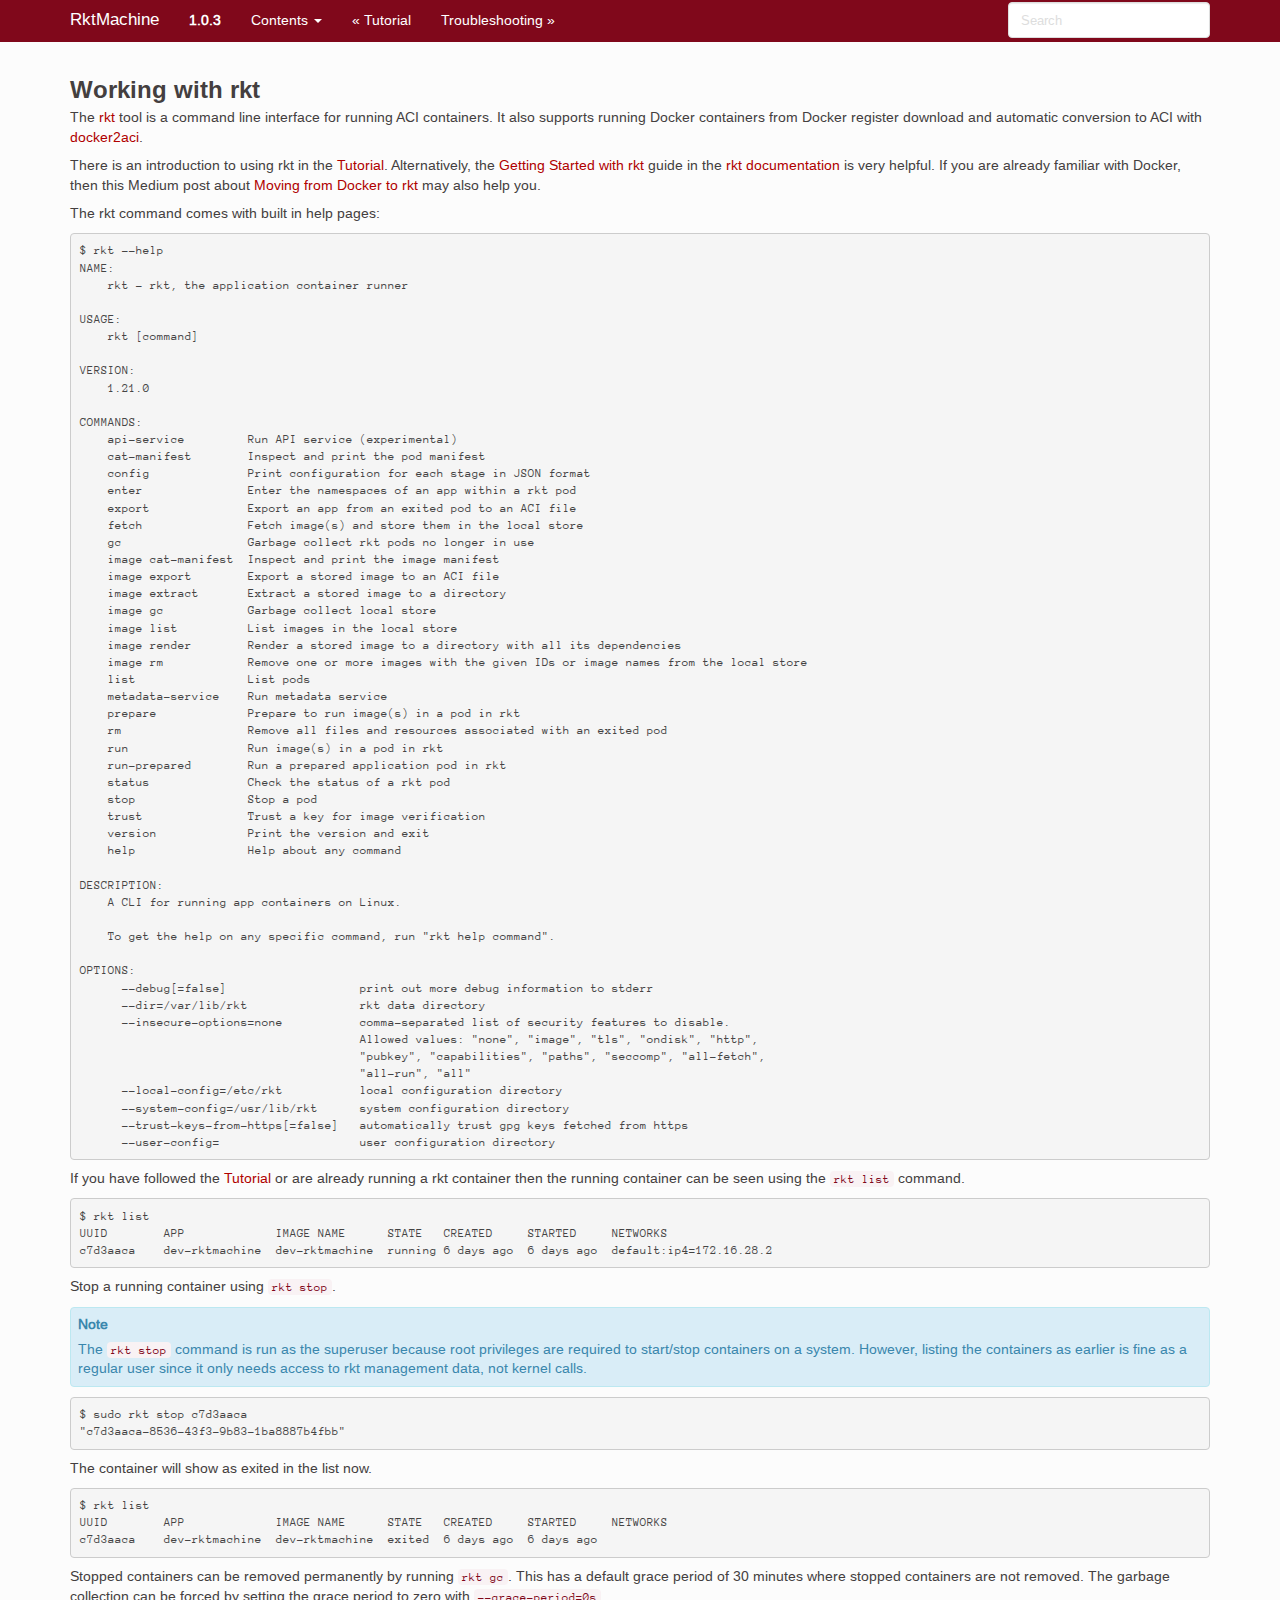
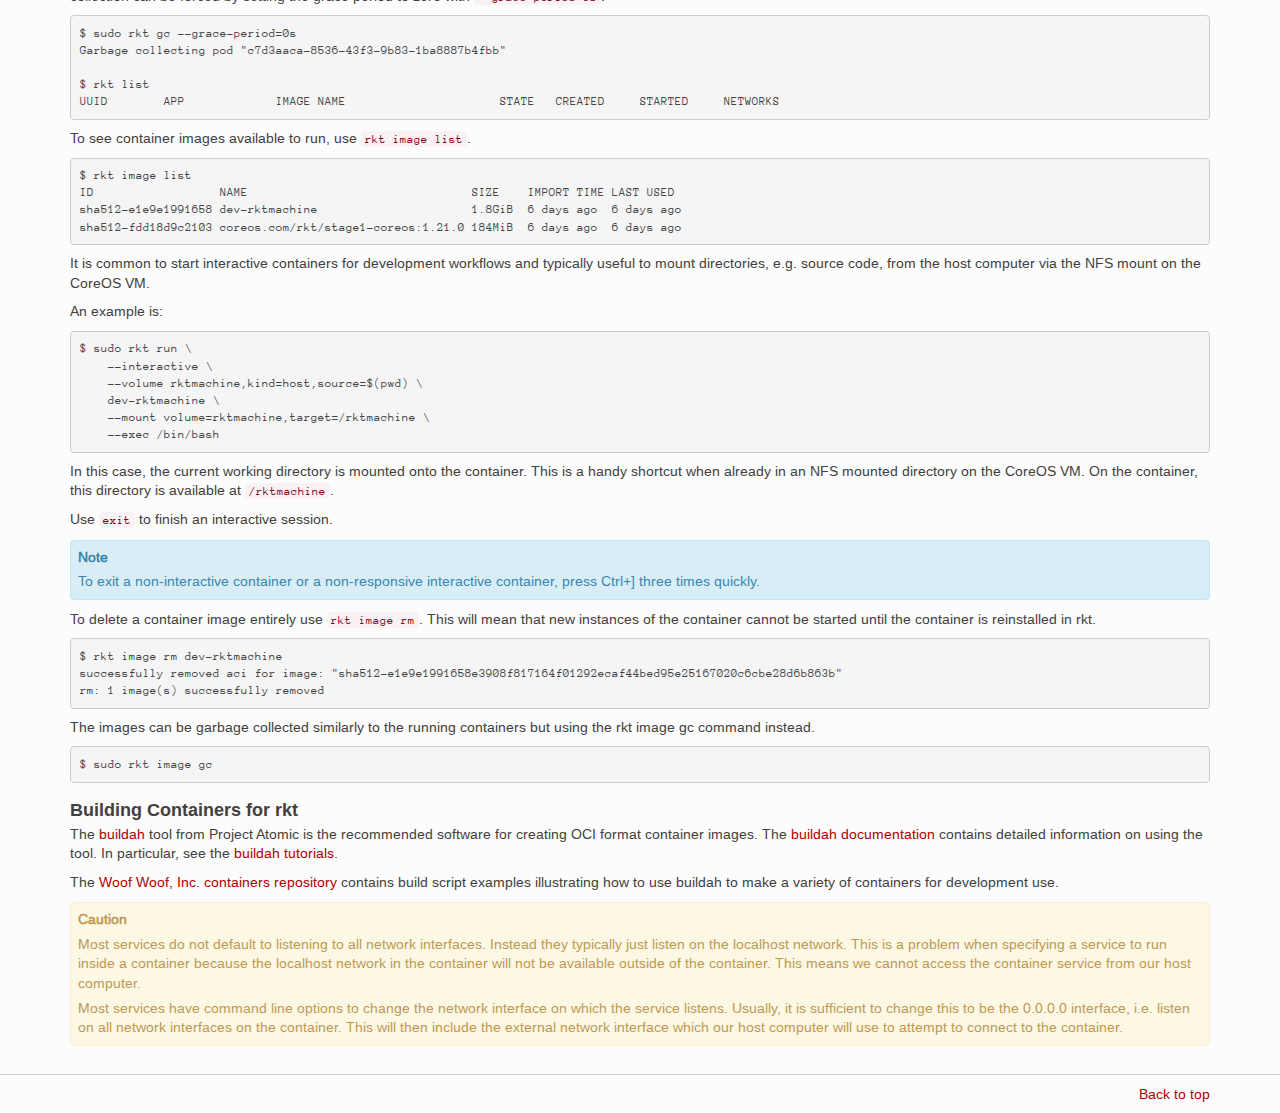
<file: rkt.html>
<!DOCTYPE html>

<html xmlns="http://www.w3.org/1999/xhtml">
  <head>
    <meta http-equiv="X-UA-Compatible" content="IE=Edge" />
    <meta http-equiv="Content-Type" content="text/html; charset=utf-8" />
    <title>Working with rkt &#8212; RktMachine</title>
    <link rel="stylesheet" href="_static/bootstrap-sphinx.css" type="text/css" />
    <link rel="stylesheet" href="_static/pygments.css" type="text/css" />
    <link rel="stylesheet" href="_static/woofwoofinc.css" type="text/css" />
    <script type="text/javascript" id="documentation_options" data-url_root="./" src="_static/documentation_options.js"></script>
    <script type="text/javascript" src="_static/jquery.js"></script>
    <script type="text/javascript" src="_static/underscore.js"></script>
    <script type="text/javascript" src="_static/doctools.js"></script>
    <script type="text/javascript" src="_static/js/jquery-1.11.0.min.js"></script>
    <script type="text/javascript" src="_static/js/jquery-fix.js"></script>
    <script type="text/javascript" src="_static/bootstrap-3.3.7/js/bootstrap.min.js"></script>
    <script type="text/javascript" src="_static/bootstrap-sphinx.js"></script>
    <link rel="index" title="Index" href="genindex.html" />
    <link rel="search" title="Search" href="search.html" />
    <link rel="next" title="Troubleshooting" href="troubleshooting.html" />
    <link rel="prev" title="Tutorial" href="tutorial.html" />
<meta charset='utf-8'>
<meta http-equiv='X-UA-Compatible' content='IE=edge,chrome=1'>
<meta name='viewport' content='width=device-width, initial-scale=1.0, maximum-scale=1'>
<meta name="apple-mobile-web-app-capable" content="yes">

  </head><body>

  <div id="navbar" class="navbar navbar-inverse navbar-default navbar-fixed-top">
    <div class="container">
      <div class="navbar-header">
        <!-- .btn-navbar is used as the toggle for collapsed navbar content -->
        <button type="button" class="navbar-toggle" data-toggle="collapse" data-target=".nav-collapse">
          <span class="icon-bar"></span>
          <span class="icon-bar"></span>
          <span class="icon-bar"></span>
        </button>
        <a class="navbar-brand" href="index.html">
          RktMachine</a>
        <span class="navbar-text navbar-version pull-left"><b>1.0.3</b></span>
      </div>

        <div class="collapse navbar-collapse nav-collapse">
          <ul class="nav navbar-nav">
            
            
              <li class="dropdown globaltoc-container">
  <a role="button"
     id="dLabelGlobalToc"
     data-toggle="dropdown"
     data-target="#"
     href="index.html">Contents <b class="caret"></b></a>
  <ul class="dropdown-menu globaltoc"
      role="menu"
      aria-labelledby="dLabelGlobalToc"><ul class="current">
<li class="toctree-l1"><a class="reference internal" href="tutorial.html">Tutorial</a><ul>
<li class="toctree-l2"><a class="reference internal" href="tutorial.html#installing-rktmachine">Installing RktMachine</a></li>
<li class="toctree-l2"><a class="reference internal" href="tutorial.html#starting-the-rktmachine-coreos-vm">Starting the RktMachine CoreOS VM</a></li>
<li class="toctree-l2"><a class="reference internal" href="tutorial.html#building-a-rkt-container">Building a rkt Container</a></li>
<li class="toctree-l2"><a class="reference internal" href="tutorial.html#installing-and-running-rkt-containers">Installing and Running rkt Containers</a></li>
<li class="toctree-l2"><a class="reference internal" href="tutorial.html#running-rkt-containers-interactively">Running rkt Containers Interactively</a></li>
</ul>
</li>
<li class="toctree-l1 current"><a class="current reference internal" href="#">Working with rkt</a><ul>
<li class="toctree-l2"><a class="reference internal" href="#building-containers-for-rkt">Building Containers for rkt</a></li>
</ul>
</li>
<li class="toctree-l1"><a class="reference internal" href="troubleshooting.html">Troubleshooting</a><ul>
<li class="toctree-l2"><a class="reference internal" href="troubleshooting.html#coreos-vm-does-not-boot">CoreOS VM Does Not Boot</a></li>
<li class="toctree-l2"><a class="reference internal" href="troubleshooting.html#nfs-mount-unavailable">NFS Mount Unavailable</a></li>
<li class="toctree-l2"><a class="reference internal" href="troubleshooting.html#nfs-mount-not-writable">NFS Mount Not Writable</a></li>
<li class="toctree-l2"><a class="reference internal" href="troubleshooting.html#reclaiming-vm-root-disk-image-space">Reclaiming VM Root Disk Image Space</a></li>
</ul>
</li>
<li class="toctree-l1"><a class="reference internal" href="faq.html">Frequently Asked Questions</a><ul>
<li class="toctree-l2"><a class="reference internal" href="faq.html#why-coreos">Why CoreOS?</a></li>
</ul>
</li>
</ul>
<ul>
<li class="toctree-l1"><a class="reference internal" href="dev.html">Development Tools Container</a><ul>
<li class="toctree-l2"><a class="reference internal" href="dev.html#building">Building</a></li>
</ul>
</li>
<li class="toctree-l1"><a class="reference internal" href="building.html">Building</a><ul>
<li class="toctree-l2"><a class="reference internal" href="building.html#xcode">XCode</a></li>
<li class="toctree-l2"><a class="reference internal" href="building.html#rebuilding-root-qcow2">Rebuilding <code class="docutils literal notranslate"><span class="pre">root.qcow2</span></code></a></li>
<li class="toctree-l2"><a class="reference internal" href="building.html#rebuilding-tools-qcow2">Rebuilding <code class="docutils literal notranslate"><span class="pre">tools.qcow2</span></code></a></li>
<li class="toctree-l2"><a class="reference internal" href="building.html#rebuilding-macos-corectl-binaries">Rebuilding macOS Corectl Binaries</a></li>
</ul>
</li>
<li class="toctree-l1"><a class="reference internal" href="documentation.html">Documentation</a></li>
<li class="toctree-l1"><a class="reference internal" href="releasing.html">Releasing</a><ul>
<li class="toctree-l2"><a class="reference internal" href="releasing.html#release-checklist">Release Checklist</a></li>
<li class="toctree-l2"><a class="reference internal" href="releasing.html#building-a-release-dmg">Building a Release DMG</a></li>
<li class="toctree-l2"><a class="reference internal" href="releasing.html#preparing-the-github-release">Preparing the GitHub Release</a></li>
<li class="toctree-l2"><a class="reference internal" href="releasing.html#publishing-the-documentation">Publishing the Documentation</a></li>
</ul>
</li>
</ul>
<ul>
<li class="toctree-l1"><a class="reference internal" href="contributing.html">Contributing</a></li>
<li class="toctree-l1"><a class="reference internal" href="conduct.html">Contributor Covenant Code of Conduct</a><ul>
<li class="toctree-l2"><a class="reference internal" href="conduct.html#our-pledge">Our Pledge</a></li>
<li class="toctree-l2"><a class="reference internal" href="conduct.html#our-standards">Our Standards</a></li>
<li class="toctree-l2"><a class="reference internal" href="conduct.html#our-responsibilities">Our Responsibilities</a></li>
<li class="toctree-l2"><a class="reference internal" href="conduct.html#scope">Scope</a></li>
<li class="toctree-l2"><a class="reference internal" href="conduct.html#enforcement">Enforcement</a></li>
<li class="toctree-l2"><a class="reference internal" href="conduct.html#attribution">Attribution</a></li>
</ul>
</li>
<li class="toctree-l1"><a class="reference internal" href="thanks.html">Thanks</a></li>
<li class="toctree-l1"><a class="reference internal" href="license.html">License</a></li>
</ul>
</ul>
</li>
              
            
            
              
                
  <li>
    <a href="tutorial.html" title="Previous Chapter: Tutorial"><span class="glyphicon glyphicon-chevron-left visible-sm"></span><span class="hidden-sm hidden-tablet">&laquo; Tutorial</span>
    </a>
  </li>
  <li>
    <a href="troubleshooting.html" title="Next Chapter: Troubleshooting"><span class="glyphicon glyphicon-chevron-right visible-sm"></span><span class="hidden-sm hidden-tablet">Troubleshooting &raquo;</span>
    </a>
  </li>
              
            
            
            
            
              <li class="hidden-sm"></li>
            
          </ul>

          
            
<form class="navbar-form navbar-right" action="search.html" method="get">
 <div class="form-group">
  <input type="text" name="q" class="form-control" placeholder="Search" />
 </div>
  <input type="hidden" name="check_keywords" value="yes" />
  <input type="hidden" name="area" value="default" />
</form>
          
        </div>
    </div>
  </div>

<div class="container">
  <div class="row">
    <div class="col-md-12 content">
      
  <div class="section" id="working-with-rkt">
<span id="workingwithrkt"></span><h1>Working with rkt<a class="headerlink" href="#working-with-rkt" title="Permalink to this headline">¶</a></h1>
<p>The <a class="reference external" href="https://github.com/rkt/rkt">rkt</a> tool is a command line interface for
running ACI containers. It also supports running Docker containers from Docker
register download and automatic conversion to ACI with <a class="reference external" href="https://github.com/appc/docker2aci">docker2aci</a>.</p>
<p>There is an introduction to using rkt in the <a class="reference internal" href="tutorial.html#tutorial"><span class="std std-ref">Tutorial</span></a>. Alternatively,
the <a class="reference external" href="https://coreos.com/rkt/docs/latest/getting-started-guide.html">Getting Started with rkt</a> guide in the <a class="reference external" href="https://coreos.com/rkt/docs/latest">rkt documentation</a> is very
helpful. If you are already familiar with Docker, then this Medium post about
<a class="reference external" href="https://medium.com/&#64;adriaandejonge/moving-from-docker-to-rkt-310dc9aec938">Moving from Docker to rkt</a> may also help you.</p>
<p>The rkt command comes with built in help pages:</p>
<div class="highlight-default notranslate"><div class="highlight"><pre><span></span>$ rkt --help
NAME:
    rkt - rkt, the application container runner

USAGE:
    rkt [command]

VERSION:
    1.21.0

COMMANDS:
    api-service         Run API service (experimental)
    cat-manifest        Inspect and print the pod manifest
    config              Print configuration for each stage in JSON format
    enter               Enter the namespaces of an app within a rkt pod
    export              Export an app from an exited pod to an ACI file
    fetch               Fetch image(s) and store them in the local store
    gc                  Garbage collect rkt pods no longer in use
    image cat-manifest  Inspect and print the image manifest
    image export        Export a stored image to an ACI file
    image extract       Extract a stored image to a directory
    image gc            Garbage collect local store
    image list          List images in the local store
    image render        Render a stored image to a directory with all its dependencies
    image rm            Remove one or more images with the given IDs or image names from the local store
    list                List pods
    metadata-service    Run metadata service
    prepare             Prepare to run image(s) in a pod in rkt
    rm                  Remove all files and resources associated with an exited pod
    run                 Run image(s) in a pod in rkt
    run-prepared        Run a prepared application pod in rkt
    status              Check the status of a rkt pod
    stop                Stop a pod
    trust               Trust a key for image verification
    version             Print the version and exit
    help                Help about any command

DESCRIPTION:
    A CLI for running app containers on Linux.

    To get the help on any specific command, run &quot;rkt help command&quot;.

OPTIONS:
      --debug[=false]                   print out more debug information to stderr
      --dir=/var/lib/rkt                rkt data directory
      --insecure-options=none           comma-separated list of security features to disable.
                                        Allowed values: &quot;none&quot;, &quot;image&quot;, &quot;tls&quot;, &quot;ondisk&quot;, &quot;http&quot;,
                                        &quot;pubkey&quot;, &quot;capabilities&quot;, &quot;paths&quot;, &quot;seccomp&quot;, &quot;all-fetch&quot;,
                                        &quot;all-run&quot;, &quot;all&quot;
      --local-config=/etc/rkt           local configuration directory
      --system-config=/usr/lib/rkt      system configuration directory
      --trust-keys-from-https[=false]   automatically trust gpg keys fetched from https
      --user-config=                    user configuration directory
</pre></div>
</div>
<p>If you have followed the <a class="reference internal" href="tutorial.html#tutorial"><span class="std std-ref">Tutorial</span></a> or are already running a rkt container
then the running container can be seen using the <code class="docutils literal notranslate"><span class="pre">rkt</span> <span class="pre">list</span></code> command.</p>
<div class="highlight-default notranslate"><div class="highlight"><pre><span></span>$ rkt list
UUID        APP             IMAGE NAME      STATE   CREATED     STARTED     NETWORKS
c7d3aaca    dev-rktmachine  dev-rktmachine  running 6 days ago  6 days ago  default:ip4=172.16.28.2
</pre></div>
</div>
<p>Stop a running container using <code class="docutils literal notranslate"><span class="pre">rkt</span> <span class="pre">stop</span></code>.</p>
<div class="admonition note">
<p class="first admonition-title">Note</p>
<p class="last">The <code class="docutils literal notranslate"><span class="pre">rkt</span> <span class="pre">stop</span></code> command is run as the superuser because root privileges are
required to start/stop containers on a system. However, listing the
containers as earlier is fine as a regular user since it only needs access
to rkt management data, not kernel calls.</p>
</div>
<div class="highlight-default notranslate"><div class="highlight"><pre><span></span>$ sudo rkt stop c7d3aaca
&quot;c7d3aaca-8536-43f3-9b83-1ba8887b4fbb&quot;
</pre></div>
</div>
<p>The container will show as exited in the list now.</p>
<div class="highlight-default notranslate"><div class="highlight"><pre><span></span>$ rkt list
UUID        APP             IMAGE NAME      STATE   CREATED     STARTED     NETWORKS
c7d3aaca    dev-rktmachine  dev-rktmachine  exited  6 days ago  6 days ago
</pre></div>
</div>
<p>Stopped containers can be removed permanently by running <code class="docutils literal notranslate"><span class="pre">rkt</span> <span class="pre">gc</span></code>. This has a
default grace period of 30 minutes where stopped containers are not removed.
The garbage collection can be forced by setting the grace period to zero with
<code class="docutils literal notranslate"><span class="pre">--grace-period=0s</span></code>.</p>
<div class="highlight-default notranslate"><div class="highlight"><pre><span></span>$ sudo rkt gc --grace-period=0s
Garbage collecting pod &quot;c7d3aaca-8536-43f3-9b83-1ba8887b4fbb&quot;

$ rkt list
UUID        APP             IMAGE NAME                      STATE   CREATED     STARTED     NETWORKS
</pre></div>
</div>
<p>To see container images available to run, use <code class="docutils literal notranslate"><span class="pre">rkt</span> <span class="pre">image</span> <span class="pre">list</span></code>.</p>
<div class="highlight-default notranslate"><div class="highlight"><pre><span></span>$ rkt image list
ID                  NAME                                SIZE    IMPORT TIME LAST USED
sha512-e1e9e1991658 dev-rktmachine                      1.8GiB  6 days ago  6 days ago
sha512-fdd18d9c2103 coreos.com/rkt/stage1-coreos:1.21.0 184MiB  6 days ago  6 days ago
</pre></div>
</div>
<p>It is common to start interactive containers for development workflows and
typically useful to mount directories, e.g. source code, from the host computer
via the NFS mount on the CoreOS VM.</p>
<p>An example is:</p>
<div class="highlight-default notranslate"><div class="highlight"><pre><span></span>$ sudo rkt run \
    --interactive \
    --volume rktmachine,kind=host,source=$(pwd) \
    dev-rktmachine \
    --mount volume=rktmachine,target=/rktmachine \
    --exec /bin/bash
</pre></div>
</div>
<p>In this case, the current working directory is mounted onto the container. This
is a handy shortcut when already in an NFS mounted directory on the CoreOS VM.
On the container, this directory is available at <code class="docutils literal notranslate"><span class="pre">/rktmachine</span></code>.</p>
<p>Use <code class="docutils literal notranslate"><span class="pre">exit</span></code> to finish an interactive session.</p>
<div class="admonition note">
<p class="first admonition-title">Note</p>
<p class="last">To exit a non-interactive container or a non-responsive interactive
container, press Ctrl+] three times quickly.</p>
</div>
<p>To delete a container image entirely use <code class="docutils literal notranslate"><span class="pre">rkt</span> <span class="pre">image</span> <span class="pre">rm</span></code>. This will mean that
new instances of the container cannot be started until the container is
reinstalled in rkt.</p>
<div class="highlight-default notranslate"><div class="highlight"><pre><span></span>$ rkt image rm dev-rktmachine
successfully removed aci for image: &quot;sha512-e1e9e1991658e3908f817164f01292ecaf44bed95e25167020c6cbe28d6b863b&quot;
rm: 1 image(s) successfully removed
</pre></div>
</div>
<p>The images can be garbage collected similarly to the running containers but
using the rkt image gc command instead.</p>
<div class="highlight-default notranslate"><div class="highlight"><pre><span></span>$ sudo rkt image gc
</pre></div>
</div>
<div class="section" id="building-containers-for-rkt">
<h2>Building Containers for rkt<a class="headerlink" href="#building-containers-for-rkt" title="Permalink to this headline">¶</a></h2>
<p>The <a class="reference external" href="https://github.com/projectatomic/buildah">buildah</a> tool from Project Atomic is the recommended software for creating
OCI format container images. The <a class="reference external" href="https://github.com/projectatomic/buildah/tree/master/docs">buildah documentation</a> contains detailed
information on using the tool. In particular, see the <a class="reference external" href="https://github.com/projectatomic/buildah/blob/master/docs/tutorials/tutorials.md">buildah tutorials</a>.</p>
<p>The <a class="reference external" href="https://github.com/woofwoofinc/containers">Woof Woof, Inc. containers repository</a> contains build script examples
illustrating how to use buildah to make a variety of containers for development
use.</p>
<div class="admonition caution">
<p class="first admonition-title">Caution</p>
<p>Most services do not default to listening to all network interfaces. Instead
they typically just listen on the localhost network. This is a problem when
specifying a service to run inside a container because the localhost network
in the container will not be available outside of the container. This means
we cannot access the container service from our host computer.</p>
<p class="last">Most services have command line options to change the network interface on
which the service listens. Usually, it is sufficient to change this to be
the 0.0.0.0 interface, i.e. listen on all network interfaces on the
container. This will then include the external network interface which our
host computer will use to attempt to connect to the container.</p>
</div>
</div>
</div>


    </div>
      
  </div>
</div>
<footer class="footer">
  <div class="container">
    <p class="pull-right">
      <a href="#">Back to top</a>
      
    </p>
    <p>
    </p>
  </div>
</footer>
  </body>
</html>
</file>
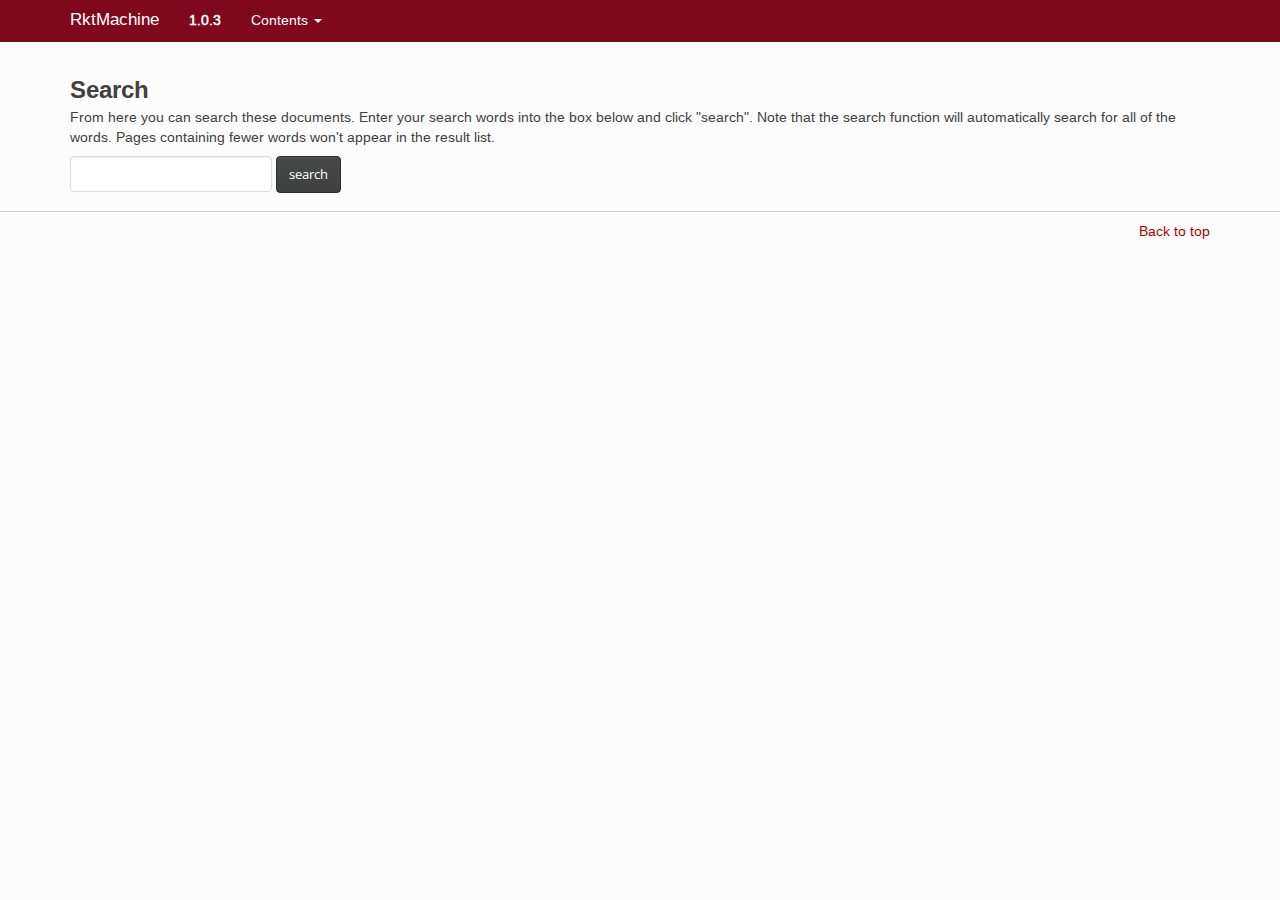
<file: search.html>
<!DOCTYPE html>

<html xmlns="http://www.w3.org/1999/xhtml">
  <head>
    <meta http-equiv="X-UA-Compatible" content="IE=Edge" />
    <meta http-equiv="Content-Type" content="text/html; charset=utf-8" />
    <title>Search &#8212; RktMachine</title>
    <link rel="stylesheet" href="_static/bootstrap-sphinx.css" type="text/css" />
    <link rel="stylesheet" href="_static/pygments.css" type="text/css" />
    <link rel="stylesheet" href="_static/woofwoofinc.css" type="text/css" />
    <script type="text/javascript" id="documentation_options" data-url_root="./" src="_static/documentation_options.js"></script>
    <script type="text/javascript" src="_static/jquery.js"></script>
    <script type="text/javascript" src="_static/underscore.js"></script>
    <script type="text/javascript" src="_static/doctools.js"></script>
    <script type="text/javascript" src="_static/searchtools.js"></script>
    <script type="text/javascript" src="_static/js/jquery-1.11.0.min.js"></script>
    <script type="text/javascript" src="_static/js/jquery-fix.js"></script>
    <script type="text/javascript" src="_static/bootstrap-3.3.7/js/bootstrap.min.js"></script>
    <script type="text/javascript" src="_static/bootstrap-sphinx.js"></script>
    <link rel="index" title="Index" href="genindex.html" />
    <link rel="search" title="Search" href="#" />
  <script type="text/javascript">
    jQuery(function() { Search.loadIndex("searchindex.js"); });
  </script>
  
  <script type="text/javascript" id="searchindexloader"></script>
  
<meta charset='utf-8'>
<meta http-equiv='X-UA-Compatible' content='IE=edge,chrome=1'>
<meta name='viewport' content='width=device-width, initial-scale=1.0, maximum-scale=1'>
<meta name="apple-mobile-web-app-capable" content="yes">


  </head><body>

  <div id="navbar" class="navbar navbar-inverse navbar-default navbar-fixed-top">
    <div class="container">
      <div class="navbar-header">
        <!-- .btn-navbar is used as the toggle for collapsed navbar content -->
        <button type="button" class="navbar-toggle" data-toggle="collapse" data-target=".nav-collapse">
          <span class="icon-bar"></span>
          <span class="icon-bar"></span>
          <span class="icon-bar"></span>
        </button>
        <a class="navbar-brand" href="index.html">
          RktMachine</a>
        <span class="navbar-text navbar-version pull-left"><b>1.0.3</b></span>
      </div>

        <div class="collapse navbar-collapse nav-collapse">
          <ul class="nav navbar-nav">
            
            
              <li class="dropdown globaltoc-container">
  <a role="button"
     id="dLabelGlobalToc"
     data-toggle="dropdown"
     data-target="#"
     href="index.html">Contents <b class="caret"></b></a>
  <ul class="dropdown-menu globaltoc"
      role="menu"
      aria-labelledby="dLabelGlobalToc"><ul>
<li class="toctree-l1"><a class="reference internal" href="tutorial.html">Tutorial</a><ul>
<li class="toctree-l2"><a class="reference internal" href="tutorial.html#installing-rktmachine">Installing RktMachine</a></li>
<li class="toctree-l2"><a class="reference internal" href="tutorial.html#starting-the-rktmachine-coreos-vm">Starting the RktMachine CoreOS VM</a></li>
<li class="toctree-l2"><a class="reference internal" href="tutorial.html#building-a-rkt-container">Building a rkt Container</a></li>
<li class="toctree-l2"><a class="reference internal" href="tutorial.html#installing-and-running-rkt-containers">Installing and Running rkt Containers</a></li>
<li class="toctree-l2"><a class="reference internal" href="tutorial.html#running-rkt-containers-interactively">Running rkt Containers Interactively</a></li>
</ul>
</li>
<li class="toctree-l1"><a class="reference internal" href="rkt.html">Working with rkt</a><ul>
<li class="toctree-l2"><a class="reference internal" href="rkt.html#building-containers-for-rkt">Building Containers for rkt</a></li>
</ul>
</li>
<li class="toctree-l1"><a class="reference internal" href="troubleshooting.html">Troubleshooting</a><ul>
<li class="toctree-l2"><a class="reference internal" href="troubleshooting.html#coreos-vm-does-not-boot">CoreOS VM Does Not Boot</a></li>
<li class="toctree-l2"><a class="reference internal" href="troubleshooting.html#nfs-mount-unavailable">NFS Mount Unavailable</a></li>
<li class="toctree-l2"><a class="reference internal" href="troubleshooting.html#nfs-mount-not-writable">NFS Mount Not Writable</a></li>
<li class="toctree-l2"><a class="reference internal" href="troubleshooting.html#reclaiming-vm-root-disk-image-space">Reclaiming VM Root Disk Image Space</a></li>
</ul>
</li>
<li class="toctree-l1"><a class="reference internal" href="faq.html">Frequently Asked Questions</a><ul>
<li class="toctree-l2"><a class="reference internal" href="faq.html#why-coreos">Why CoreOS?</a></li>
</ul>
</li>
</ul>
<ul>
<li class="toctree-l1"><a class="reference internal" href="dev.html">Development Tools Container</a><ul>
<li class="toctree-l2"><a class="reference internal" href="dev.html#building">Building</a></li>
</ul>
</li>
<li class="toctree-l1"><a class="reference internal" href="building.html">Building</a><ul>
<li class="toctree-l2"><a class="reference internal" href="building.html#xcode">XCode</a></li>
<li class="toctree-l2"><a class="reference internal" href="building.html#rebuilding-root-qcow2">Rebuilding <code class="docutils literal notranslate"><span class="pre">root.qcow2</span></code></a></li>
<li class="toctree-l2"><a class="reference internal" href="building.html#rebuilding-tools-qcow2">Rebuilding <code class="docutils literal notranslate"><span class="pre">tools.qcow2</span></code></a></li>
<li class="toctree-l2"><a class="reference internal" href="building.html#rebuilding-macos-corectl-binaries">Rebuilding macOS Corectl Binaries</a></li>
</ul>
</li>
<li class="toctree-l1"><a class="reference internal" href="documentation.html">Documentation</a></li>
<li class="toctree-l1"><a class="reference internal" href="releasing.html">Releasing</a><ul>
<li class="toctree-l2"><a class="reference internal" href="releasing.html#release-checklist">Release Checklist</a></li>
<li class="toctree-l2"><a class="reference internal" href="releasing.html#building-a-release-dmg">Building a Release DMG</a></li>
<li class="toctree-l2"><a class="reference internal" href="releasing.html#preparing-the-github-release">Preparing the GitHub Release</a></li>
<li class="toctree-l2"><a class="reference internal" href="releasing.html#publishing-the-documentation">Publishing the Documentation</a></li>
</ul>
</li>
</ul>
<ul>
<li class="toctree-l1"><a class="reference internal" href="contributing.html">Contributing</a></li>
<li class="toctree-l1"><a class="reference internal" href="conduct.html">Contributor Covenant Code of Conduct</a><ul>
<li class="toctree-l2"><a class="reference internal" href="conduct.html#our-pledge">Our Pledge</a></li>
<li class="toctree-l2"><a class="reference internal" href="conduct.html#our-standards">Our Standards</a></li>
<li class="toctree-l2"><a class="reference internal" href="conduct.html#our-responsibilities">Our Responsibilities</a></li>
<li class="toctree-l2"><a class="reference internal" href="conduct.html#scope">Scope</a></li>
<li class="toctree-l2"><a class="reference internal" href="conduct.html#enforcement">Enforcement</a></li>
<li class="toctree-l2"><a class="reference internal" href="conduct.html#attribution">Attribution</a></li>
</ul>
</li>
<li class="toctree-l1"><a class="reference internal" href="thanks.html">Thanks</a></li>
<li class="toctree-l1"><a class="reference internal" href="license.html">License</a></li>
</ul>
</ul>
</li>
              
            
            
              
                
              
            
            
            
            
              <li class="hidden-sm"></li>
            
          </ul>

          
            
          
        </div>
    </div>
  </div>

<div class="container">
  <div class="row">
    <div class="col-md-12 content">
      
  <h1 id="search-documentation">Search</h1>
  <div id="fallback" class="admonition warning">
  <script type="text/javascript">$('#fallback').hide();</script>
  <p>
    Please activate JavaScript to enable the search
    functionality.
  </p>
  </div>
  <p>
    From here you can search these documents. Enter your search
    words into the box below and click "search". Note that the search
    function will automatically search for all of the words. Pages
    containing fewer words won't appear in the result list.
  </p>

  
  <form class="form-inline" action="" method="get">
    <div class="form-group">
      <input type="text" class="form-control" name="q" value="" />
    </div>
    <input type="submit" class="btn btn-default" value="search" />
    <span id="search-progress" style="padding-left: 10px"></span>
  </form>  
  
  
  
  <div id="search-results">
  
  </div>

    </div>
      
  </div>
</div>
<footer class="footer">
  <div class="container">
    <p class="pull-right">
      <a href="#">Back to top</a>
      
    </p>
    <p>
    </p>
  </div>
</footer>
  </body>
</html>
</file>
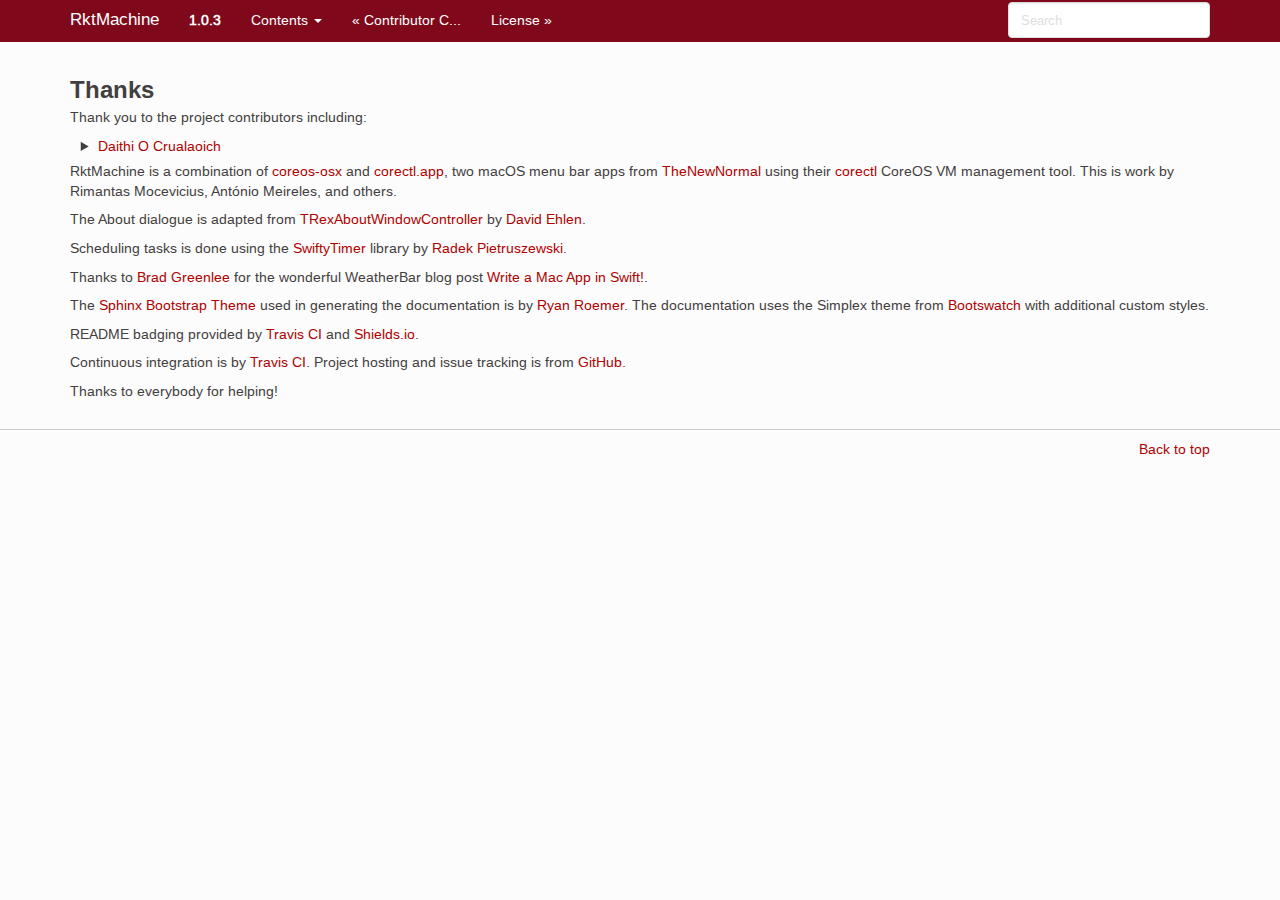
<file: thanks.html>
<!DOCTYPE html>

<html xmlns="http://www.w3.org/1999/xhtml">
  <head>
    <meta http-equiv="X-UA-Compatible" content="IE=Edge" />
    <meta http-equiv="Content-Type" content="text/html; charset=utf-8" />
    <title>Thanks &#8212; RktMachine</title>
    <link rel="stylesheet" href="_static/bootstrap-sphinx.css" type="text/css" />
    <link rel="stylesheet" href="_static/pygments.css" type="text/css" />
    <link rel="stylesheet" href="_static/woofwoofinc.css" type="text/css" />
    <script type="text/javascript" id="documentation_options" data-url_root="./" src="_static/documentation_options.js"></script>
    <script type="text/javascript" src="_static/jquery.js"></script>
    <script type="text/javascript" src="_static/underscore.js"></script>
    <script type="text/javascript" src="_static/doctools.js"></script>
    <script type="text/javascript" src="_static/js/jquery-1.11.0.min.js"></script>
    <script type="text/javascript" src="_static/js/jquery-fix.js"></script>
    <script type="text/javascript" src="_static/bootstrap-3.3.7/js/bootstrap.min.js"></script>
    <script type="text/javascript" src="_static/bootstrap-sphinx.js"></script>
    <link rel="index" title="Index" href="genindex.html" />
    <link rel="search" title="Search" href="search.html" />
    <link rel="next" title="License" href="license.html" />
    <link rel="prev" title="Contributor Covenant Code of Conduct" href="conduct.html" />
<meta charset='utf-8'>
<meta http-equiv='X-UA-Compatible' content='IE=edge,chrome=1'>
<meta name='viewport' content='width=device-width, initial-scale=1.0, maximum-scale=1'>
<meta name="apple-mobile-web-app-capable" content="yes">

  </head><body>

  <div id="navbar" class="navbar navbar-inverse navbar-default navbar-fixed-top">
    <div class="container">
      <div class="navbar-header">
        <!-- .btn-navbar is used as the toggle for collapsed navbar content -->
        <button type="button" class="navbar-toggle" data-toggle="collapse" data-target=".nav-collapse">
          <span class="icon-bar"></span>
          <span class="icon-bar"></span>
          <span class="icon-bar"></span>
        </button>
        <a class="navbar-brand" href="index.html">
          RktMachine</a>
        <span class="navbar-text navbar-version pull-left"><b>1.0.3</b></span>
      </div>

        <div class="collapse navbar-collapse nav-collapse">
          <ul class="nav navbar-nav">
            
            
              <li class="dropdown globaltoc-container">
  <a role="button"
     id="dLabelGlobalToc"
     data-toggle="dropdown"
     data-target="#"
     href="index.html">Contents <b class="caret"></b></a>
  <ul class="dropdown-menu globaltoc"
      role="menu"
      aria-labelledby="dLabelGlobalToc"><ul>
<li class="toctree-l1"><a class="reference internal" href="tutorial.html">Tutorial</a><ul>
<li class="toctree-l2"><a class="reference internal" href="tutorial.html#installing-rktmachine">Installing RktMachine</a></li>
<li class="toctree-l2"><a class="reference internal" href="tutorial.html#starting-the-rktmachine-coreos-vm">Starting the RktMachine CoreOS VM</a></li>
<li class="toctree-l2"><a class="reference internal" href="tutorial.html#building-a-rkt-container">Building a rkt Container</a></li>
<li class="toctree-l2"><a class="reference internal" href="tutorial.html#installing-and-running-rkt-containers">Installing and Running rkt Containers</a></li>
<li class="toctree-l2"><a class="reference internal" href="tutorial.html#running-rkt-containers-interactively">Running rkt Containers Interactively</a></li>
</ul>
</li>
<li class="toctree-l1"><a class="reference internal" href="rkt.html">Working with rkt</a><ul>
<li class="toctree-l2"><a class="reference internal" href="rkt.html#building-containers-for-rkt">Building Containers for rkt</a></li>
</ul>
</li>
<li class="toctree-l1"><a class="reference internal" href="troubleshooting.html">Troubleshooting</a><ul>
<li class="toctree-l2"><a class="reference internal" href="troubleshooting.html#coreos-vm-does-not-boot">CoreOS VM Does Not Boot</a></li>
<li class="toctree-l2"><a class="reference internal" href="troubleshooting.html#nfs-mount-unavailable">NFS Mount Unavailable</a></li>
<li class="toctree-l2"><a class="reference internal" href="troubleshooting.html#nfs-mount-not-writable">NFS Mount Not Writable</a></li>
<li class="toctree-l2"><a class="reference internal" href="troubleshooting.html#reclaiming-vm-root-disk-image-space">Reclaiming VM Root Disk Image Space</a></li>
</ul>
</li>
<li class="toctree-l1"><a class="reference internal" href="faq.html">Frequently Asked Questions</a><ul>
<li class="toctree-l2"><a class="reference internal" href="faq.html#why-coreos">Why CoreOS?</a></li>
</ul>
</li>
</ul>
<ul>
<li class="toctree-l1"><a class="reference internal" href="dev.html">Development Tools Container</a><ul>
<li class="toctree-l2"><a class="reference internal" href="dev.html#building">Building</a></li>
</ul>
</li>
<li class="toctree-l1"><a class="reference internal" href="building.html">Building</a><ul>
<li class="toctree-l2"><a class="reference internal" href="building.html#xcode">XCode</a></li>
<li class="toctree-l2"><a class="reference internal" href="building.html#rebuilding-root-qcow2">Rebuilding <code class="docutils literal notranslate"><span class="pre">root.qcow2</span></code></a></li>
<li class="toctree-l2"><a class="reference internal" href="building.html#rebuilding-tools-qcow2">Rebuilding <code class="docutils literal notranslate"><span class="pre">tools.qcow2</span></code></a></li>
<li class="toctree-l2"><a class="reference internal" href="building.html#rebuilding-macos-corectl-binaries">Rebuilding macOS Corectl Binaries</a></li>
</ul>
</li>
<li class="toctree-l1"><a class="reference internal" href="documentation.html">Documentation</a></li>
<li class="toctree-l1"><a class="reference internal" href="releasing.html">Releasing</a><ul>
<li class="toctree-l2"><a class="reference internal" href="releasing.html#release-checklist">Release Checklist</a></li>
<li class="toctree-l2"><a class="reference internal" href="releasing.html#building-a-release-dmg">Building a Release DMG</a></li>
<li class="toctree-l2"><a class="reference internal" href="releasing.html#preparing-the-github-release">Preparing the GitHub Release</a></li>
<li class="toctree-l2"><a class="reference internal" href="releasing.html#publishing-the-documentation">Publishing the Documentation</a></li>
</ul>
</li>
</ul>
<ul class="current">
<li class="toctree-l1"><a class="reference internal" href="contributing.html">Contributing</a></li>
<li class="toctree-l1"><a class="reference internal" href="conduct.html">Contributor Covenant Code of Conduct</a><ul>
<li class="toctree-l2"><a class="reference internal" href="conduct.html#our-pledge">Our Pledge</a></li>
<li class="toctree-l2"><a class="reference internal" href="conduct.html#our-standards">Our Standards</a></li>
<li class="toctree-l2"><a class="reference internal" href="conduct.html#our-responsibilities">Our Responsibilities</a></li>
<li class="toctree-l2"><a class="reference internal" href="conduct.html#scope">Scope</a></li>
<li class="toctree-l2"><a class="reference internal" href="conduct.html#enforcement">Enforcement</a></li>
<li class="toctree-l2"><a class="reference internal" href="conduct.html#attribution">Attribution</a></li>
</ul>
</li>
<li class="toctree-l1 current"><a class="current reference internal" href="#">Thanks</a></li>
<li class="toctree-l1"><a class="reference internal" href="license.html">License</a></li>
</ul>
</ul>
</li>
              
            
            
              
                
  <li>
    <a href="conduct.html" title="Previous Chapter: Contributor Covenant Code of Conduct"><span class="glyphicon glyphicon-chevron-left visible-sm"></span><span class="hidden-sm hidden-tablet">&laquo; Contributor C...</span>
    </a>
  </li>
  <li>
    <a href="license.html" title="Next Chapter: License"><span class="glyphicon glyphicon-chevron-right visible-sm"></span><span class="hidden-sm hidden-tablet">License &raquo;</span>
    </a>
  </li>
              
            
            
            
            
              <li class="hidden-sm"></li>
            
          </ul>

          
            
<form class="navbar-form navbar-right" action="search.html" method="get">
 <div class="form-group">
  <input type="text" name="q" class="form-control" placeholder="Search" />
 </div>
  <input type="hidden" name="check_keywords" value="yes" />
  <input type="hidden" name="area" value="default" />
</form>
          
        </div>
    </div>
  </div>

<div class="container">
  <div class="row">
    <div class="col-md-12 content">
      
  <div class="section" id="thanks">
<h1>Thanks<a class="headerlink" href="#thanks" title="Permalink to this headline">¶</a></h1>
<p>Thank you to the project contributors including:</p>
<ul class="simple">
<li><a class="reference external" href="https://github.com/daithiocrualaoich">Daithi O Crualaoich</a></li>
</ul>
<p>RktMachine is a combination of <a class="reference external" href="https://github.com/TheNewNormal/coreos-osx">coreos-osx</a> and <a class="reference external" href="https://github.com/TheNewNormal/corectl.app">corectl.app</a>, two macOS menu
bar apps from <a class="reference external" href="https://github.com/TheNewNormal">TheNewNormal</a> using their <a class="reference external" href="https://github.com/TheNewNormal/corectl">corectl</a> CoreOS VM management tool. This
is work by Rimantas Mocevicius, António Meireles, and others.</p>
<p>The About dialogue is adapted from <a class="reference external" href="https://github.com/dehlen/TRexAboutWindowController">TRexAboutWindowController</a> by <a class="reference external" href="https://github.com/dehlen">David Ehlen</a>.</p>
<p>Scheduling tasks is done using the <a class="reference external" href="https://github.com/radex/SwiftyTimer">SwiftyTimer</a> library by
<a class="reference external" href="https://github.com/radex">Radek Pietruszewski</a>.</p>
<p>Thanks to <a class="reference external" href="http://footle.org">Brad Greenlee</a> for the wonderful WeatherBar blog post
<a class="reference external" href="http://footle.org/WeatherBar">Write a Mac App in Swift!</a>.</p>
<p>The <a class="reference external" href="https://github.com/ryan-roemer/sphinx-bootstrap-theme">Sphinx Bootstrap Theme</a> used in generating the documentation is by
<a class="reference external" href="https://github.com/ryan-roemer">Ryan Roemer</a>. The documentation uses the Simplex theme from <a class="reference external" href="http://bootswatch.com">Bootswatch</a> with
additional custom styles.</p>
<p>README badging provided by <a class="reference external" href="https://travis-ci.org">Travis CI</a> and <a class="reference external" href="https://shields.io">Shields.io</a>.</p>
<p>Continuous integration is by <a class="reference external" href="https://travis-ci.org">Travis CI</a>. Project hosting and issue tracking is
from <a class="reference external" href="https://github.com">GitHub</a>.</p>
<p>Thanks to everybody for helping!</p>
</div>


    </div>
      
  </div>
</div>
<footer class="footer">
  <div class="container">
    <p class="pull-right">
      <a href="#">Back to top</a>
      
    </p>
    <p>
    </p>
  </div>
</footer>
  </body>
</html>
</file>
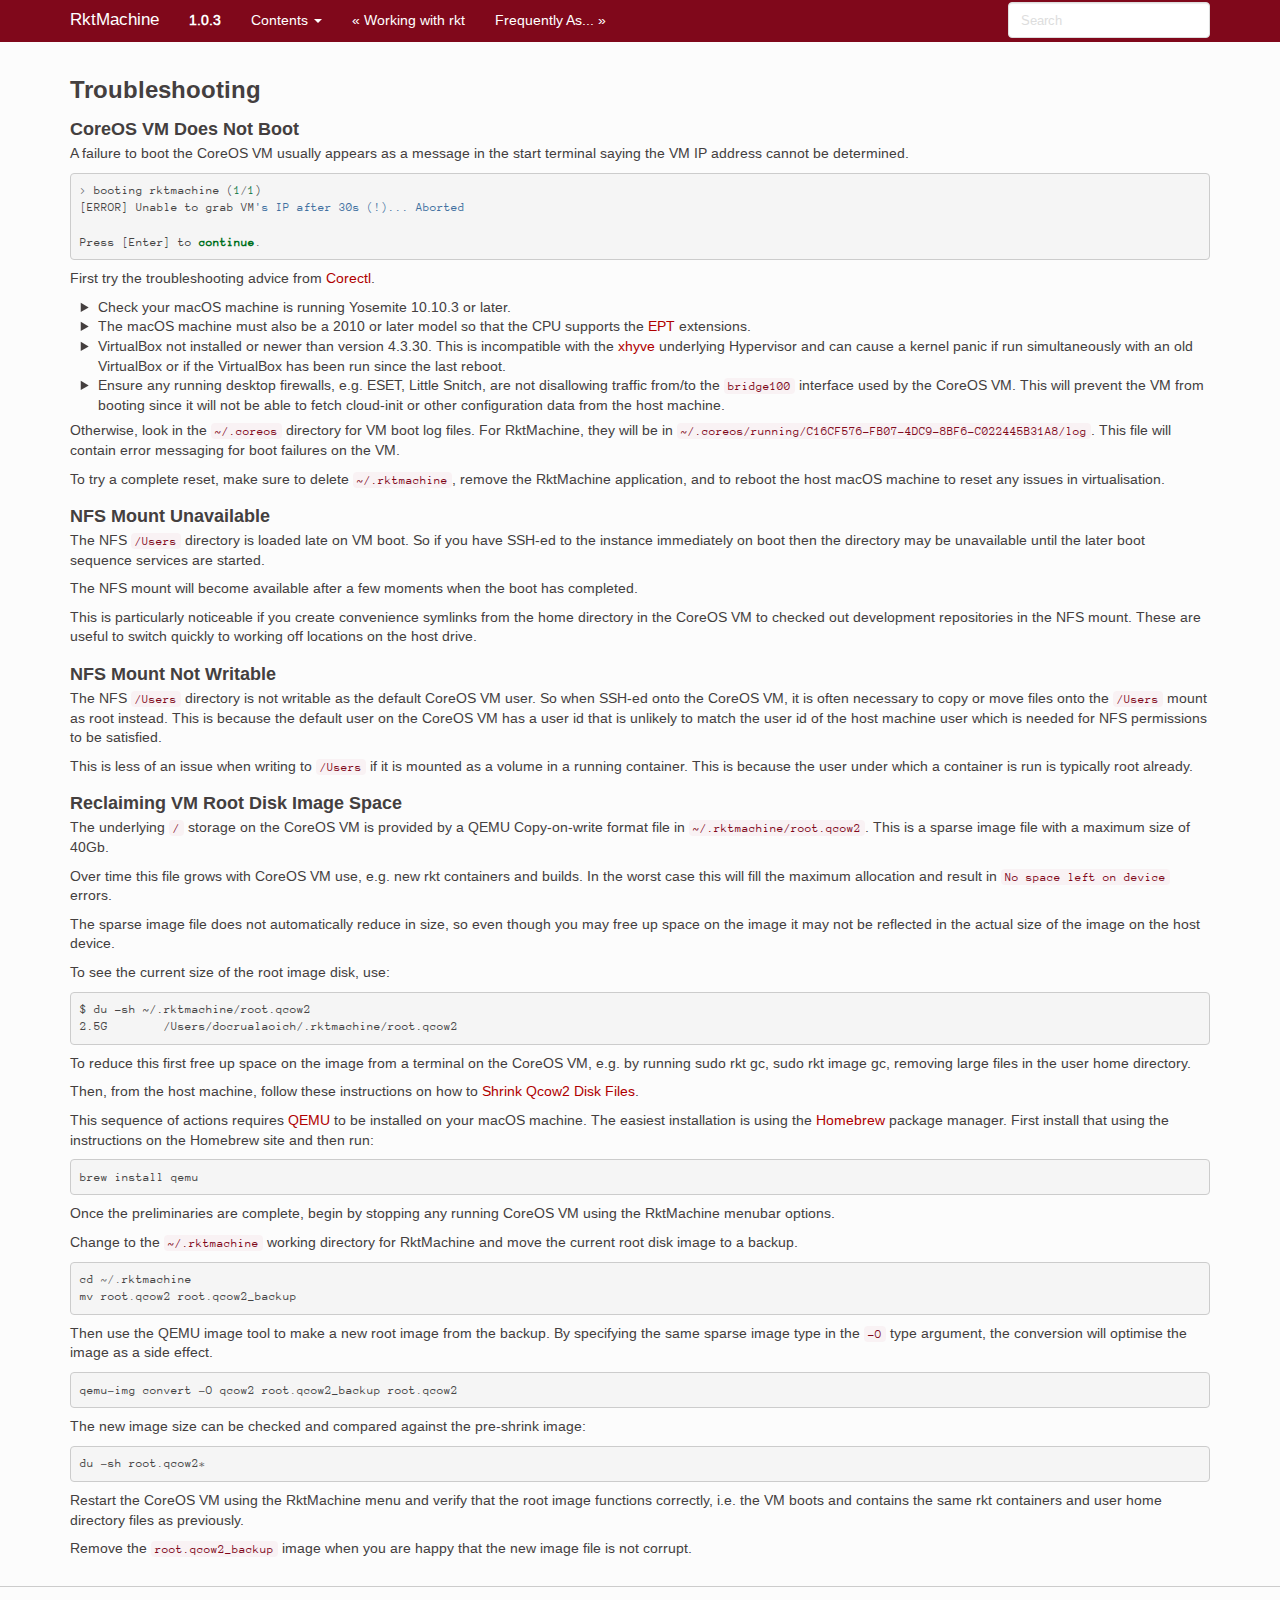
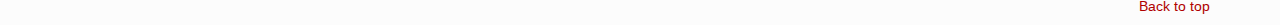
<file: troubleshooting.html>
<!DOCTYPE html>

<html xmlns="http://www.w3.org/1999/xhtml">
  <head>
    <meta http-equiv="X-UA-Compatible" content="IE=Edge" />
    <meta http-equiv="Content-Type" content="text/html; charset=utf-8" />
    <title>Troubleshooting &#8212; RktMachine</title>
    <link rel="stylesheet" href="_static/bootstrap-sphinx.css" type="text/css" />
    <link rel="stylesheet" href="_static/pygments.css" type="text/css" />
    <link rel="stylesheet" href="_static/woofwoofinc.css" type="text/css" />
    <script type="text/javascript" id="documentation_options" data-url_root="./" src="_static/documentation_options.js"></script>
    <script type="text/javascript" src="_static/jquery.js"></script>
    <script type="text/javascript" src="_static/underscore.js"></script>
    <script type="text/javascript" src="_static/doctools.js"></script>
    <script type="text/javascript" src="_static/js/jquery-1.11.0.min.js"></script>
    <script type="text/javascript" src="_static/js/jquery-fix.js"></script>
    <script type="text/javascript" src="_static/bootstrap-3.3.7/js/bootstrap.min.js"></script>
    <script type="text/javascript" src="_static/bootstrap-sphinx.js"></script>
    <link rel="index" title="Index" href="genindex.html" />
    <link rel="search" title="Search" href="search.html" />
    <link rel="next" title="Frequently Asked Questions" href="faq.html" />
    <link rel="prev" title="Working with rkt" href="rkt.html" />
<meta charset='utf-8'>
<meta http-equiv='X-UA-Compatible' content='IE=edge,chrome=1'>
<meta name='viewport' content='width=device-width, initial-scale=1.0, maximum-scale=1'>
<meta name="apple-mobile-web-app-capable" content="yes">

  </head><body>

  <div id="navbar" class="navbar navbar-inverse navbar-default navbar-fixed-top">
    <div class="container">
      <div class="navbar-header">
        <!-- .btn-navbar is used as the toggle for collapsed navbar content -->
        <button type="button" class="navbar-toggle" data-toggle="collapse" data-target=".nav-collapse">
          <span class="icon-bar"></span>
          <span class="icon-bar"></span>
          <span class="icon-bar"></span>
        </button>
        <a class="navbar-brand" href="index.html">
          RktMachine</a>
        <span class="navbar-text navbar-version pull-left"><b>1.0.3</b></span>
      </div>

        <div class="collapse navbar-collapse nav-collapse">
          <ul class="nav navbar-nav">
            
            
              <li class="dropdown globaltoc-container">
  <a role="button"
     id="dLabelGlobalToc"
     data-toggle="dropdown"
     data-target="#"
     href="index.html">Contents <b class="caret"></b></a>
  <ul class="dropdown-menu globaltoc"
      role="menu"
      aria-labelledby="dLabelGlobalToc"><ul class="current">
<li class="toctree-l1"><a class="reference internal" href="tutorial.html">Tutorial</a><ul>
<li class="toctree-l2"><a class="reference internal" href="tutorial.html#installing-rktmachine">Installing RktMachine</a></li>
<li class="toctree-l2"><a class="reference internal" href="tutorial.html#starting-the-rktmachine-coreos-vm">Starting the RktMachine CoreOS VM</a></li>
<li class="toctree-l2"><a class="reference internal" href="tutorial.html#building-a-rkt-container">Building a rkt Container</a></li>
<li class="toctree-l2"><a class="reference internal" href="tutorial.html#installing-and-running-rkt-containers">Installing and Running rkt Containers</a></li>
<li class="toctree-l2"><a class="reference internal" href="tutorial.html#running-rkt-containers-interactively">Running rkt Containers Interactively</a></li>
</ul>
</li>
<li class="toctree-l1"><a class="reference internal" href="rkt.html">Working with rkt</a><ul>
<li class="toctree-l2"><a class="reference internal" href="rkt.html#building-containers-for-rkt">Building Containers for rkt</a></li>
</ul>
</li>
<li class="toctree-l1 current"><a class="current reference internal" href="#">Troubleshooting</a><ul>
<li class="toctree-l2"><a class="reference internal" href="#coreos-vm-does-not-boot">CoreOS VM Does Not Boot</a></li>
<li class="toctree-l2"><a class="reference internal" href="#nfs-mount-unavailable">NFS Mount Unavailable</a></li>
<li class="toctree-l2"><a class="reference internal" href="#nfs-mount-not-writable">NFS Mount Not Writable</a></li>
<li class="toctree-l2"><a class="reference internal" href="#reclaiming-vm-root-disk-image-space">Reclaiming VM Root Disk Image Space</a></li>
</ul>
</li>
<li class="toctree-l1"><a class="reference internal" href="faq.html">Frequently Asked Questions</a><ul>
<li class="toctree-l2"><a class="reference internal" href="faq.html#why-coreos">Why CoreOS?</a></li>
</ul>
</li>
</ul>
<ul>
<li class="toctree-l1"><a class="reference internal" href="dev.html">Development Tools Container</a><ul>
<li class="toctree-l2"><a class="reference internal" href="dev.html#building">Building</a></li>
</ul>
</li>
<li class="toctree-l1"><a class="reference internal" href="building.html">Building</a><ul>
<li class="toctree-l2"><a class="reference internal" href="building.html#xcode">XCode</a></li>
<li class="toctree-l2"><a class="reference internal" href="building.html#rebuilding-root-qcow2">Rebuilding <code class="docutils literal notranslate"><span class="pre">root.qcow2</span></code></a></li>
<li class="toctree-l2"><a class="reference internal" href="building.html#rebuilding-tools-qcow2">Rebuilding <code class="docutils literal notranslate"><span class="pre">tools.qcow2</span></code></a></li>
<li class="toctree-l2"><a class="reference internal" href="building.html#rebuilding-macos-corectl-binaries">Rebuilding macOS Corectl Binaries</a></li>
</ul>
</li>
<li class="toctree-l1"><a class="reference internal" href="documentation.html">Documentation</a></li>
<li class="toctree-l1"><a class="reference internal" href="releasing.html">Releasing</a><ul>
<li class="toctree-l2"><a class="reference internal" href="releasing.html#release-checklist">Release Checklist</a></li>
<li class="toctree-l2"><a class="reference internal" href="releasing.html#building-a-release-dmg">Building a Release DMG</a></li>
<li class="toctree-l2"><a class="reference internal" href="releasing.html#preparing-the-github-release">Preparing the GitHub Release</a></li>
<li class="toctree-l2"><a class="reference internal" href="releasing.html#publishing-the-documentation">Publishing the Documentation</a></li>
</ul>
</li>
</ul>
<ul>
<li class="toctree-l1"><a class="reference internal" href="contributing.html">Contributing</a></li>
<li class="toctree-l1"><a class="reference internal" href="conduct.html">Contributor Covenant Code of Conduct</a><ul>
<li class="toctree-l2"><a class="reference internal" href="conduct.html#our-pledge">Our Pledge</a></li>
<li class="toctree-l2"><a class="reference internal" href="conduct.html#our-standards">Our Standards</a></li>
<li class="toctree-l2"><a class="reference internal" href="conduct.html#our-responsibilities">Our Responsibilities</a></li>
<li class="toctree-l2"><a class="reference internal" href="conduct.html#scope">Scope</a></li>
<li class="toctree-l2"><a class="reference internal" href="conduct.html#enforcement">Enforcement</a></li>
<li class="toctree-l2"><a class="reference internal" href="conduct.html#attribution">Attribution</a></li>
</ul>
</li>
<li class="toctree-l1"><a class="reference internal" href="thanks.html">Thanks</a></li>
<li class="toctree-l1"><a class="reference internal" href="license.html">License</a></li>
</ul>
</ul>
</li>
              
            
            
              
                
  <li>
    <a href="rkt.html" title="Previous Chapter: Working with rkt"><span class="glyphicon glyphicon-chevron-left visible-sm"></span><span class="hidden-sm hidden-tablet">&laquo; Working with rkt</span>
    </a>
  </li>
  <li>
    <a href="faq.html" title="Next Chapter: Frequently Asked Questions"><span class="glyphicon glyphicon-chevron-right visible-sm"></span><span class="hidden-sm hidden-tablet">Frequently As... &raquo;</span>
    </a>
  </li>
              
            
            
            
            
              <li class="hidden-sm"></li>
            
          </ul>

          
            
<form class="navbar-form navbar-right" action="search.html" method="get">
 <div class="form-group">
  <input type="text" name="q" class="form-control" placeholder="Search" />
 </div>
  <input type="hidden" name="check_keywords" value="yes" />
  <input type="hidden" name="area" value="default" />
</form>
          
        </div>
    </div>
  </div>

<div class="container">
  <div class="row">
    <div class="col-md-12 content">
      
  <div class="section" id="troubleshooting">
<h1>Troubleshooting<a class="headerlink" href="#troubleshooting" title="Permalink to this headline">¶</a></h1>
<div class="section" id="coreos-vm-does-not-boot">
<h2>CoreOS VM Does Not Boot<a class="headerlink" href="#coreos-vm-does-not-boot" title="Permalink to this headline">¶</a></h2>
<p>A failure to boot the CoreOS VM usually appears as a message in the start
terminal saying the VM IP address cannot be determined.</p>
<div class="highlight-default notranslate"><div class="highlight"><pre><span></span><span class="o">&gt;</span> <span class="n">booting</span> <span class="n">rktmachine</span> <span class="p">(</span><span class="mi">1</span><span class="o">/</span><span class="mi">1</span><span class="p">)</span>
<span class="p">[</span><span class="n">ERROR</span><span class="p">]</span> <span class="n">Unable</span> <span class="n">to</span> <span class="n">grab</span> <span class="n">VM</span><span class="s1">&#39;s IP after 30s (!)... Aborted</span>

<span class="n">Press</span> <span class="p">[</span><span class="n">Enter</span><span class="p">]</span> <span class="n">to</span> <span class="k">continue</span><span class="o">.</span>
</pre></div>
</div>
<p>First try the troubleshooting advice from <a class="reference external" href="https://github.com/TheNewNormal/corectl">Corectl</a>.</p>
<ul class="simple">
<li>Check your macOS machine is running Yosemite 10.10.3 or later.</li>
<li>The macOS machine must also be a 2010 or later model so that the CPU supports
the <a class="reference external" href="https://en.wikipedia.org/wiki/Second_Level_Address_Translation#EPT">EPT</a> extensions.</li>
<li>VirtualBox not installed or newer than version 4.3.30. This is incompatible
with the <a class="reference external" href="https://github.com/mist64/xhyve">xhyve</a> underlying Hypervisor and can cause a kernel panic if run
simultaneously with an old VirtualBox or if the VirtualBox has been run since
the last reboot.</li>
<li>Ensure any running desktop firewalls, e.g. ESET, Little Snitch, are not
disallowing traffic from/to the <code class="docutils literal notranslate"><span class="pre">bridge100</span></code> interface used by the CoreOS
VM. This will prevent the VM from booting since it will not be able to fetch
cloud-init or other configuration data from the host machine.</li>
</ul>
<p>Otherwise, look in the <code class="docutils literal notranslate"><span class="pre">~/.coreos</span></code> directory for VM boot log files. For
RktMachine, they will be in
<code class="docutils literal notranslate"><span class="pre">~/.coreos/running/C16CF576-FB07-4DC9-8BF6-C022445B31A8/log</span></code>. This file
will contain error messaging for boot failures on the VM.</p>
<p>To try a complete reset, make sure to delete <code class="docutils literal notranslate"><span class="pre">~/.rktmachine</span></code>, remove the
RktMachine application, and to reboot the host macOS machine to reset any
issues in virtualisation.</p>
</div>
<div class="section" id="nfs-mount-unavailable">
<h2>NFS Mount Unavailable<a class="headerlink" href="#nfs-mount-unavailable" title="Permalink to this headline">¶</a></h2>
<p>The NFS <code class="docutils literal notranslate"><span class="pre">/Users</span></code> directory is loaded late on VM boot. So if you have SSH-ed
to the instance immediately on boot then the directory may be unavailable until
the later boot sequence services are started.</p>
<p>The NFS mount will become available after a few moments when the boot has
completed.</p>
<p>This is particularly noticeable if you create convenience symlinks from the
home directory in the CoreOS VM to checked out development repositories in the
NFS mount. These are useful to switch quickly to working off locations on the
host drive.</p>
</div>
<div class="section" id="nfs-mount-not-writable">
<h2>NFS Mount Not Writable<a class="headerlink" href="#nfs-mount-not-writable" title="Permalink to this headline">¶</a></h2>
<p>The NFS <code class="docutils literal notranslate"><span class="pre">/Users</span></code> directory is not writable as the default CoreOS VM user. So
when SSH-ed onto the CoreOS VM, it is often necessary to copy or move files
onto the <code class="docutils literal notranslate"><span class="pre">/Users</span></code> mount as root instead. This is because the default user on
the CoreOS VM has a user id that is unlikely to match the user id of the host
machine user which is needed for NFS permissions to be satisfied.</p>
<p>This is less of an issue when writing to <code class="docutils literal notranslate"><span class="pre">/Users</span></code> if it is mounted as a
volume in a running container. This is because the user under which a container
is run is typically root already.</p>
</div>
<div class="section" id="reclaiming-vm-root-disk-image-space">
<h2>Reclaiming VM Root Disk Image Space<a class="headerlink" href="#reclaiming-vm-root-disk-image-space" title="Permalink to this headline">¶</a></h2>
<p>The underlying <code class="docutils literal notranslate"><span class="pre">/</span></code> storage on the CoreOS VM is provided by a QEMU
Copy-on-write format file in <code class="docutils literal notranslate"><span class="pre">~/.rktmachine/root.qcow2</span></code>. This is a sparse
image file with a maximum size of 40Gb.</p>
<p>Over time this file grows with CoreOS VM use, e.g. new rkt containers and
builds. In the worst case this will fill the maximum allocation and result in
<code class="docutils literal notranslate"><span class="pre">No</span> <span class="pre">space</span> <span class="pre">left</span> <span class="pre">on</span> <span class="pre">device</span></code> errors.</p>
<p>The sparse image file does not automatically reduce in size, so even though you
may free up space on the image it may not be reflected in the actual size of
the image on the host device.</p>
<p>To see the current size of the root image disk, use:</p>
<div class="highlight-default notranslate"><div class="highlight"><pre><span></span>$ du -sh ~/.rktmachine/root.qcow2
2.5G        /Users/docrualaoich/.rktmachine/root.qcow2
</pre></div>
</div>
<p>To reduce this first free up space on the image from a terminal on the CoreOS
VM, e.g. by running sudo rkt gc, sudo rkt image gc, removing large files in the
user home directory.</p>
<p>Then, from the host machine, follow these instructions on how to
<a class="reference external" href="https://pve.proxmox.com/wiki/Shrink_Qcow2_Disk_Files">Shrink Qcow2 Disk Files</a>.</p>
<p>This sequence of actions requires <a class="reference external" href="http://www.qemu.org">QEMU</a> to be installed on your macOS machine.
The easiest installation is using the <a class="reference external" href="https://brew.sh">Homebrew</a> package manager. First install
that using the instructions on the Homebrew site and then run:</p>
<div class="highlight-default notranslate"><div class="highlight"><pre><span></span><span class="n">brew</span> <span class="n">install</span> <span class="n">qemu</span>
</pre></div>
</div>
<p>Once the preliminaries are complete, begin by stopping any running CoreOS VM
using the RktMachine menubar options.</p>
<p>Change to the <code class="docutils literal notranslate"><span class="pre">~/.rktmachine</span></code> working directory for RktMachine and move the
current root disk image to a backup.</p>
<div class="highlight-default notranslate"><div class="highlight"><pre><span></span><span class="n">cd</span> <span class="o">~/.</span><span class="n">rktmachine</span>
<span class="n">mv</span> <span class="n">root</span><span class="o">.</span><span class="n">qcow2</span> <span class="n">root</span><span class="o">.</span><span class="n">qcow2_backup</span>
</pre></div>
</div>
<p>Then use the QEMU image tool to make a new root image from the backup. By
specifying the same sparse image type in the <code class="docutils literal notranslate"><span class="pre">-O</span></code> type argument, the
conversion will optimise the image as a side effect.</p>
<div class="highlight-default notranslate"><div class="highlight"><pre><span></span><span class="n">qemu</span><span class="o">-</span><span class="n">img</span> <span class="n">convert</span> <span class="o">-</span><span class="n">O</span> <span class="n">qcow2</span> <span class="n">root</span><span class="o">.</span><span class="n">qcow2_backup</span> <span class="n">root</span><span class="o">.</span><span class="n">qcow2</span>
</pre></div>
</div>
<p>The new image size can be checked and compared against the pre-shrink image:</p>
<div class="highlight-default notranslate"><div class="highlight"><pre><span></span><span class="n">du</span> <span class="o">-</span><span class="n">sh</span> <span class="n">root</span><span class="o">.</span><span class="n">qcow2</span><span class="o">*</span>
</pre></div>
</div>
<p>Restart the CoreOS VM using the RktMachine menu and verify that the root image
functions correctly, i.e. the VM boots and contains the same rkt containers and
user home directory files as previously.</p>
<p>Remove the <code class="docutils literal notranslate"><span class="pre">root.qcow2_backup</span></code> image when you are happy that the new image
file is not corrupt.</p>
</div>
</div>


    </div>
      
  </div>
</div>
<footer class="footer">
  <div class="container">
    <p class="pull-right">
      <a href="#">Back to top</a>
      
    </p>
    <p>
    </p>
  </div>
</footer>
  </body>
</html>
</file>
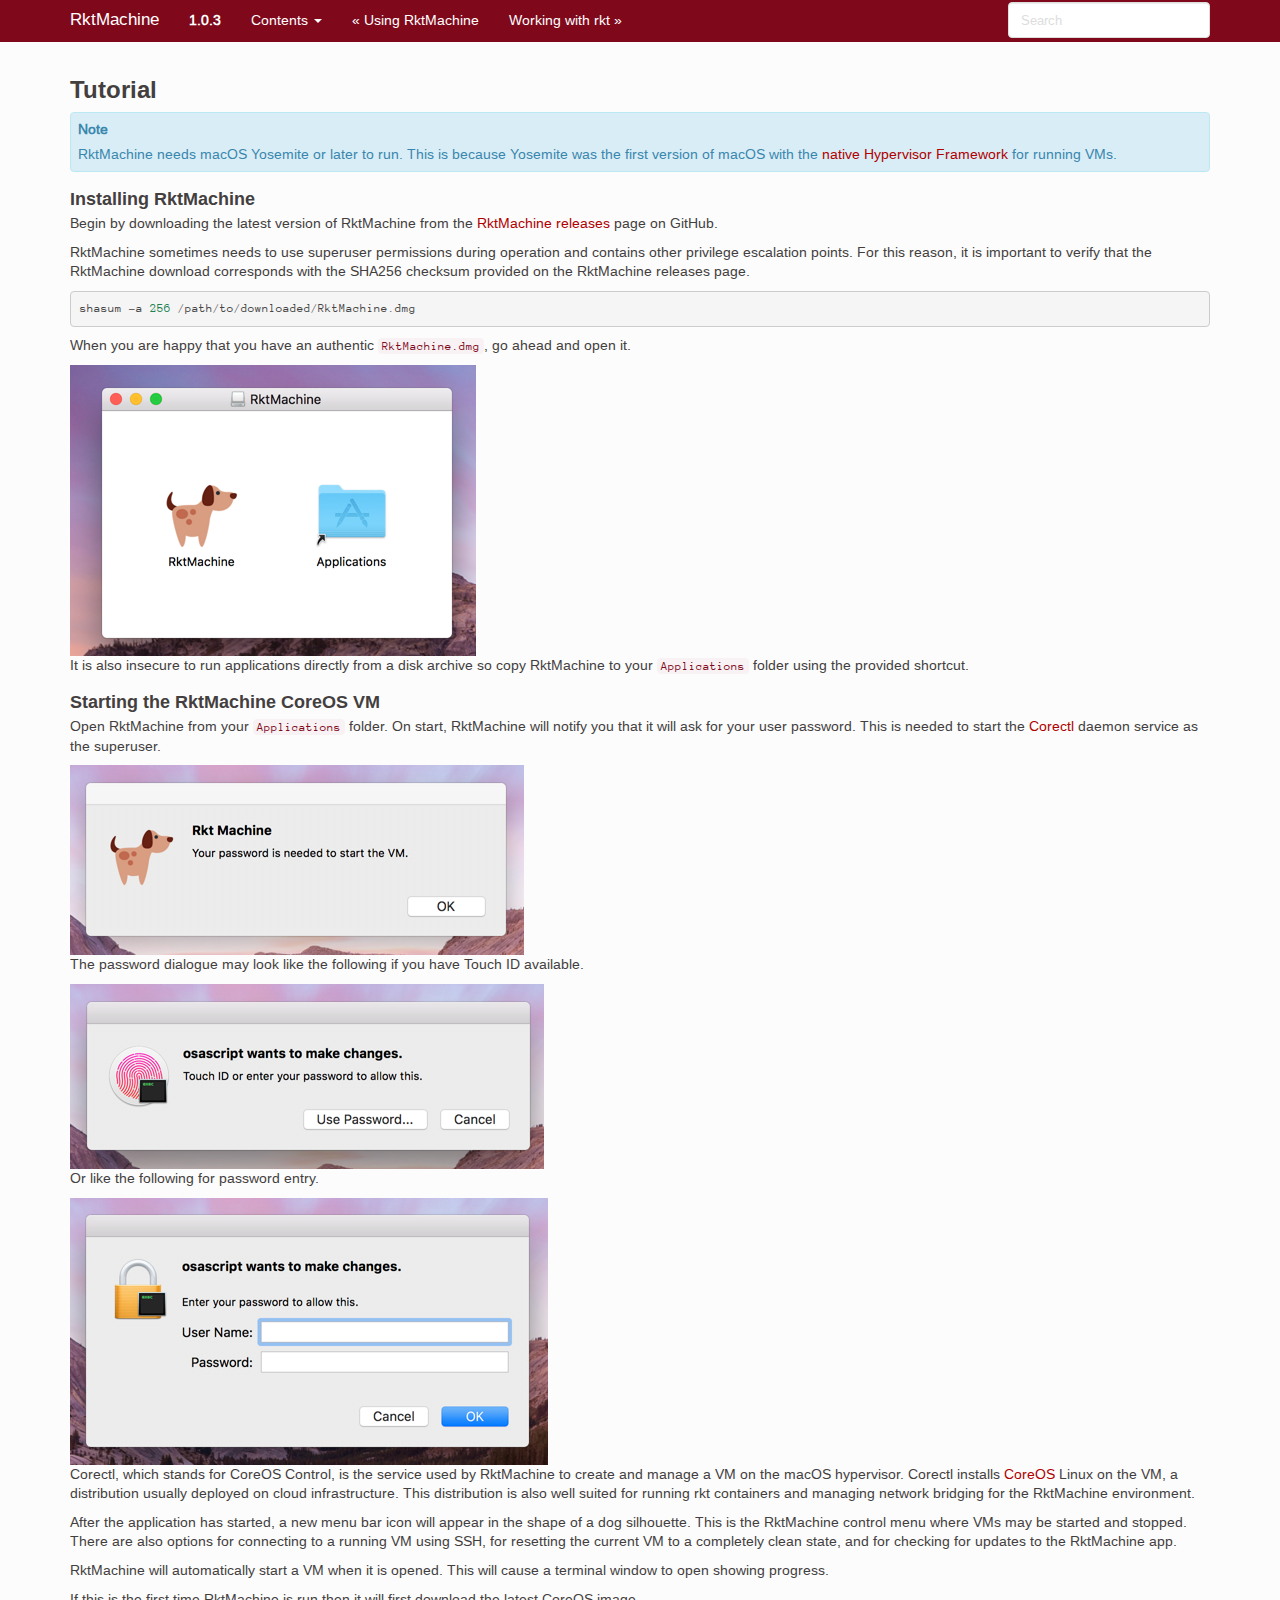
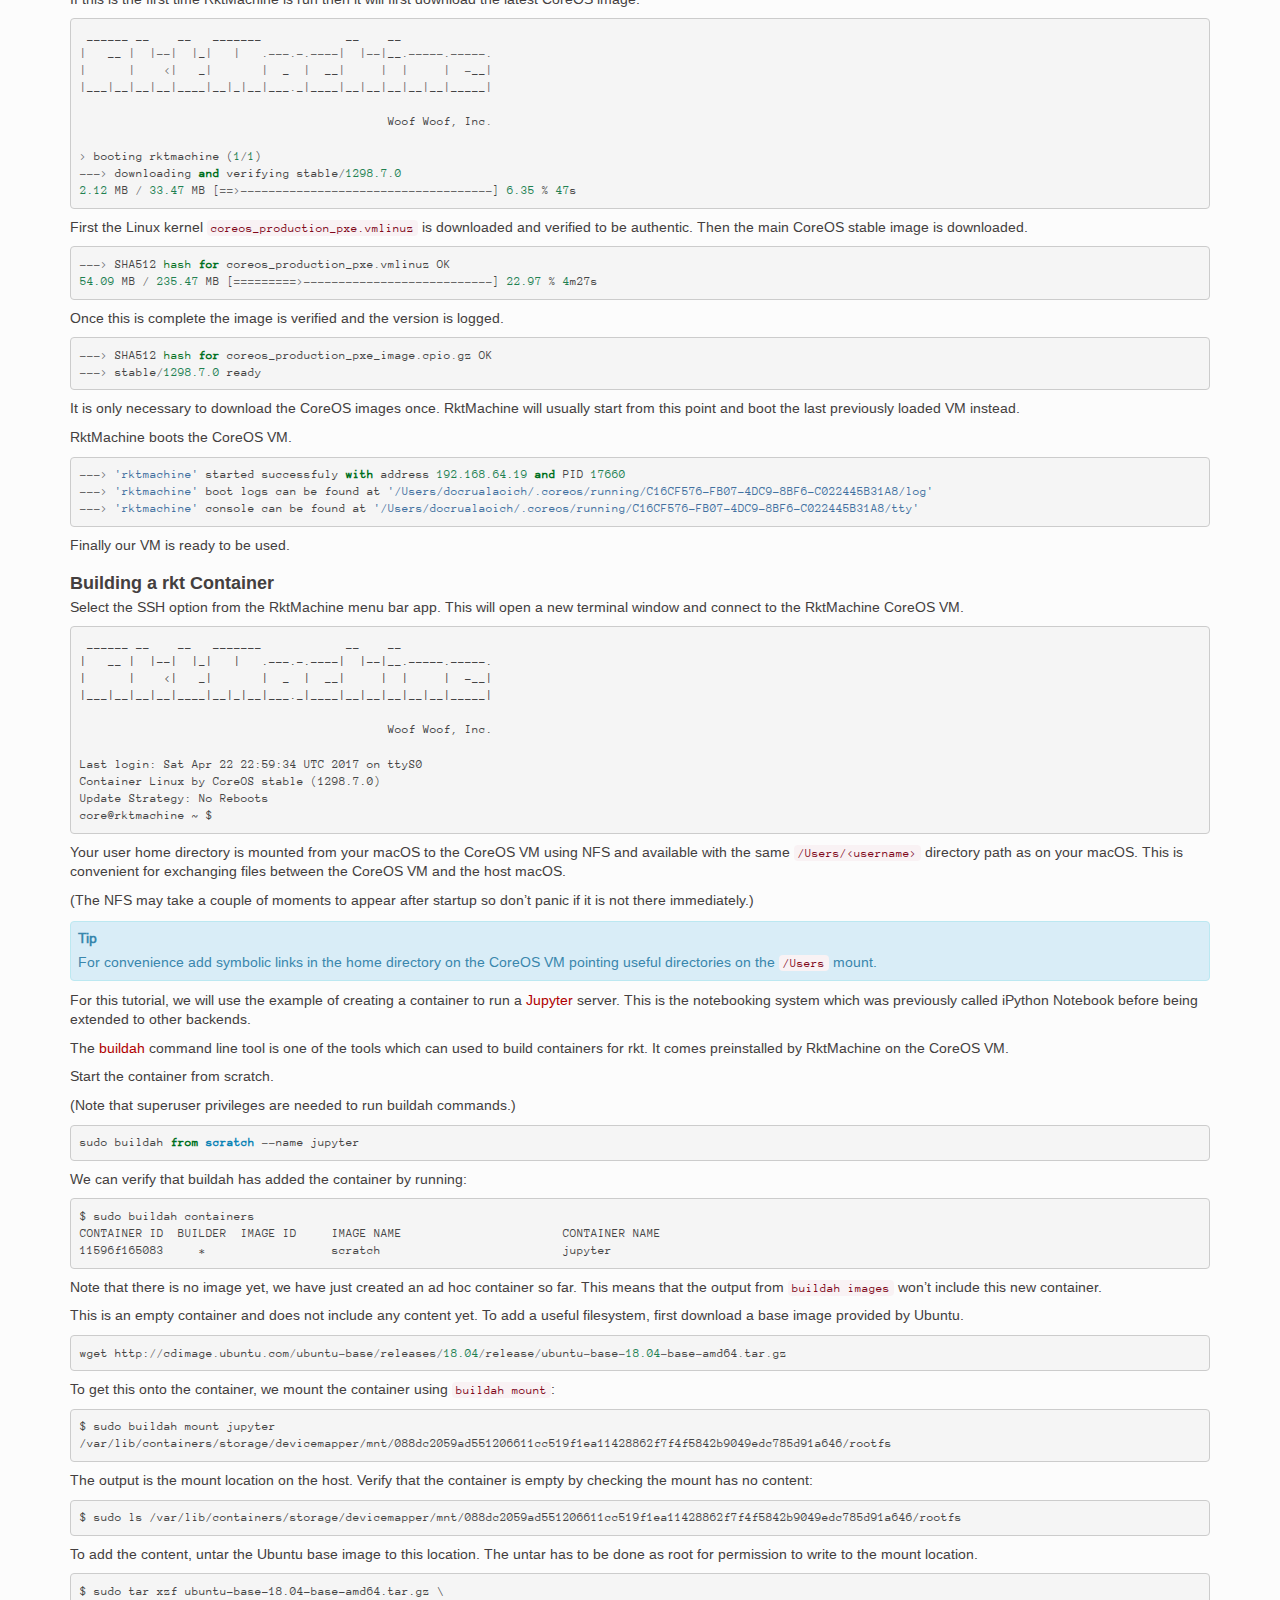
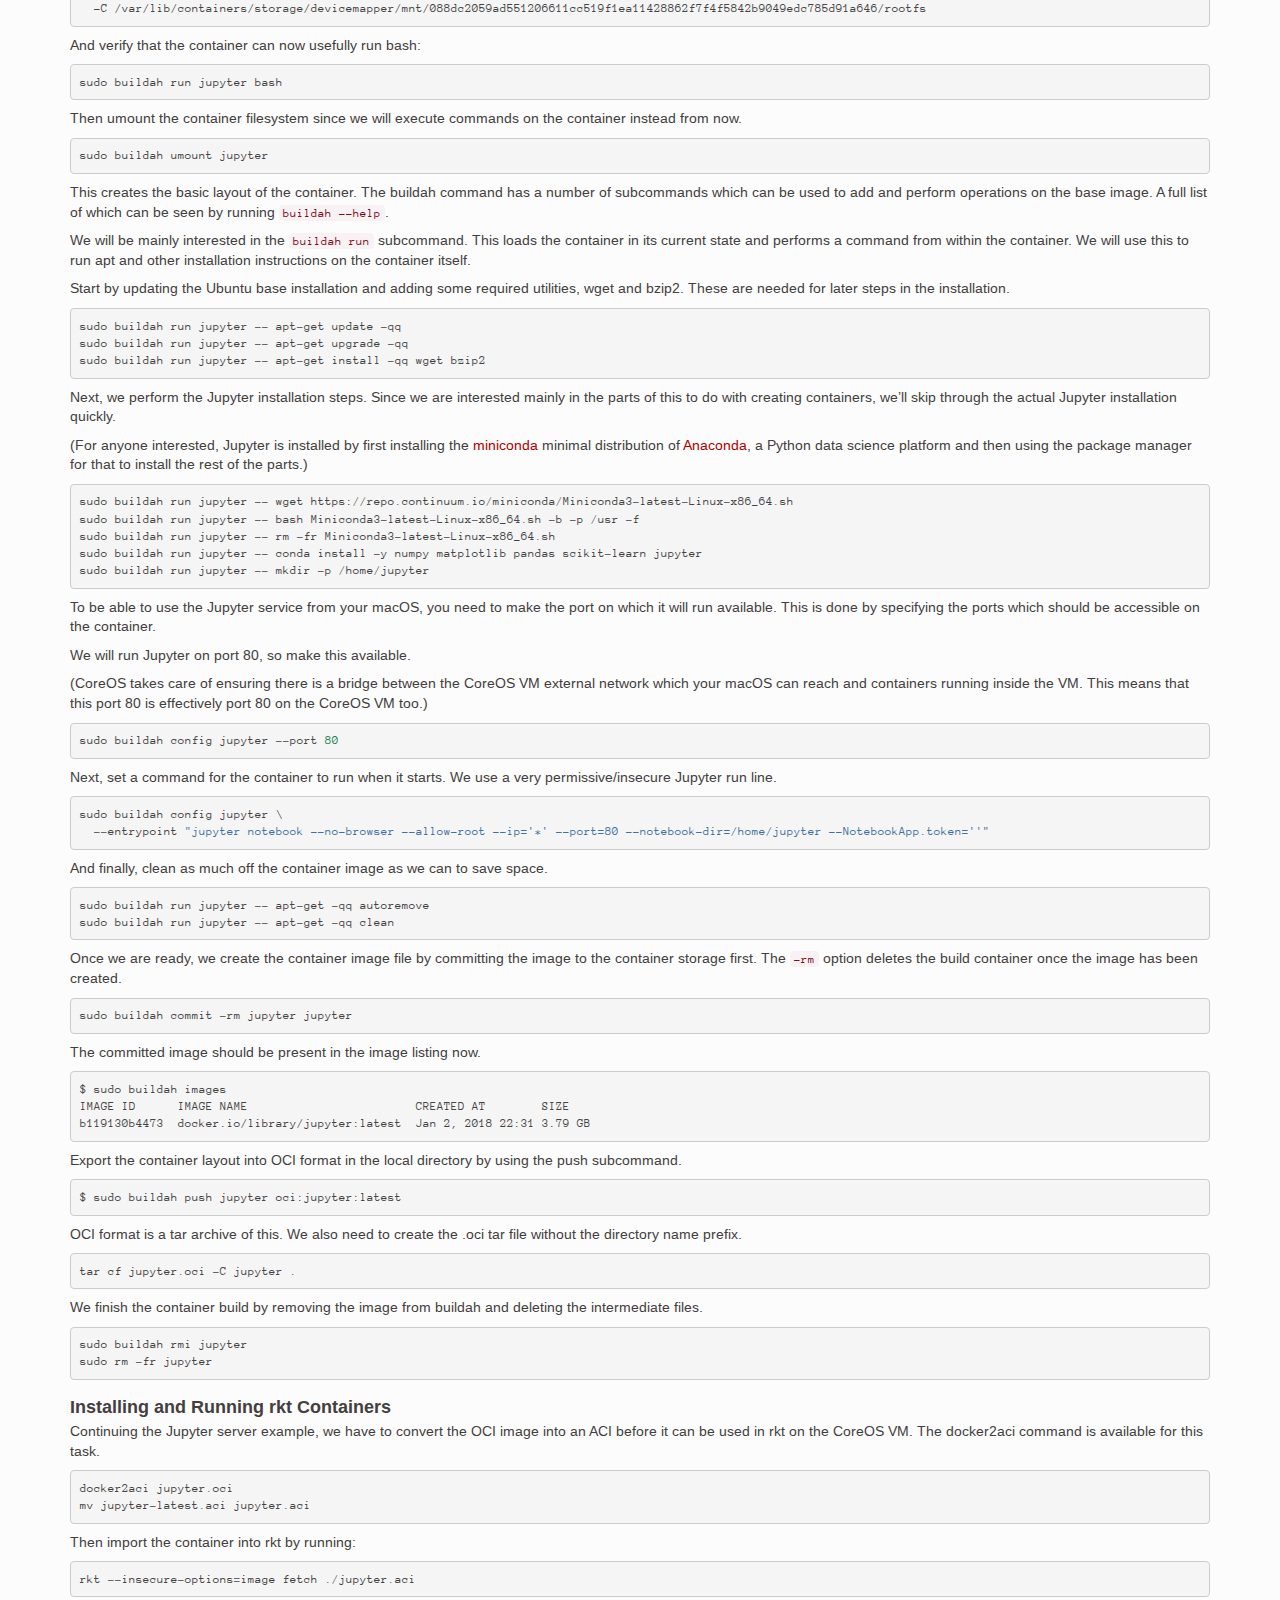
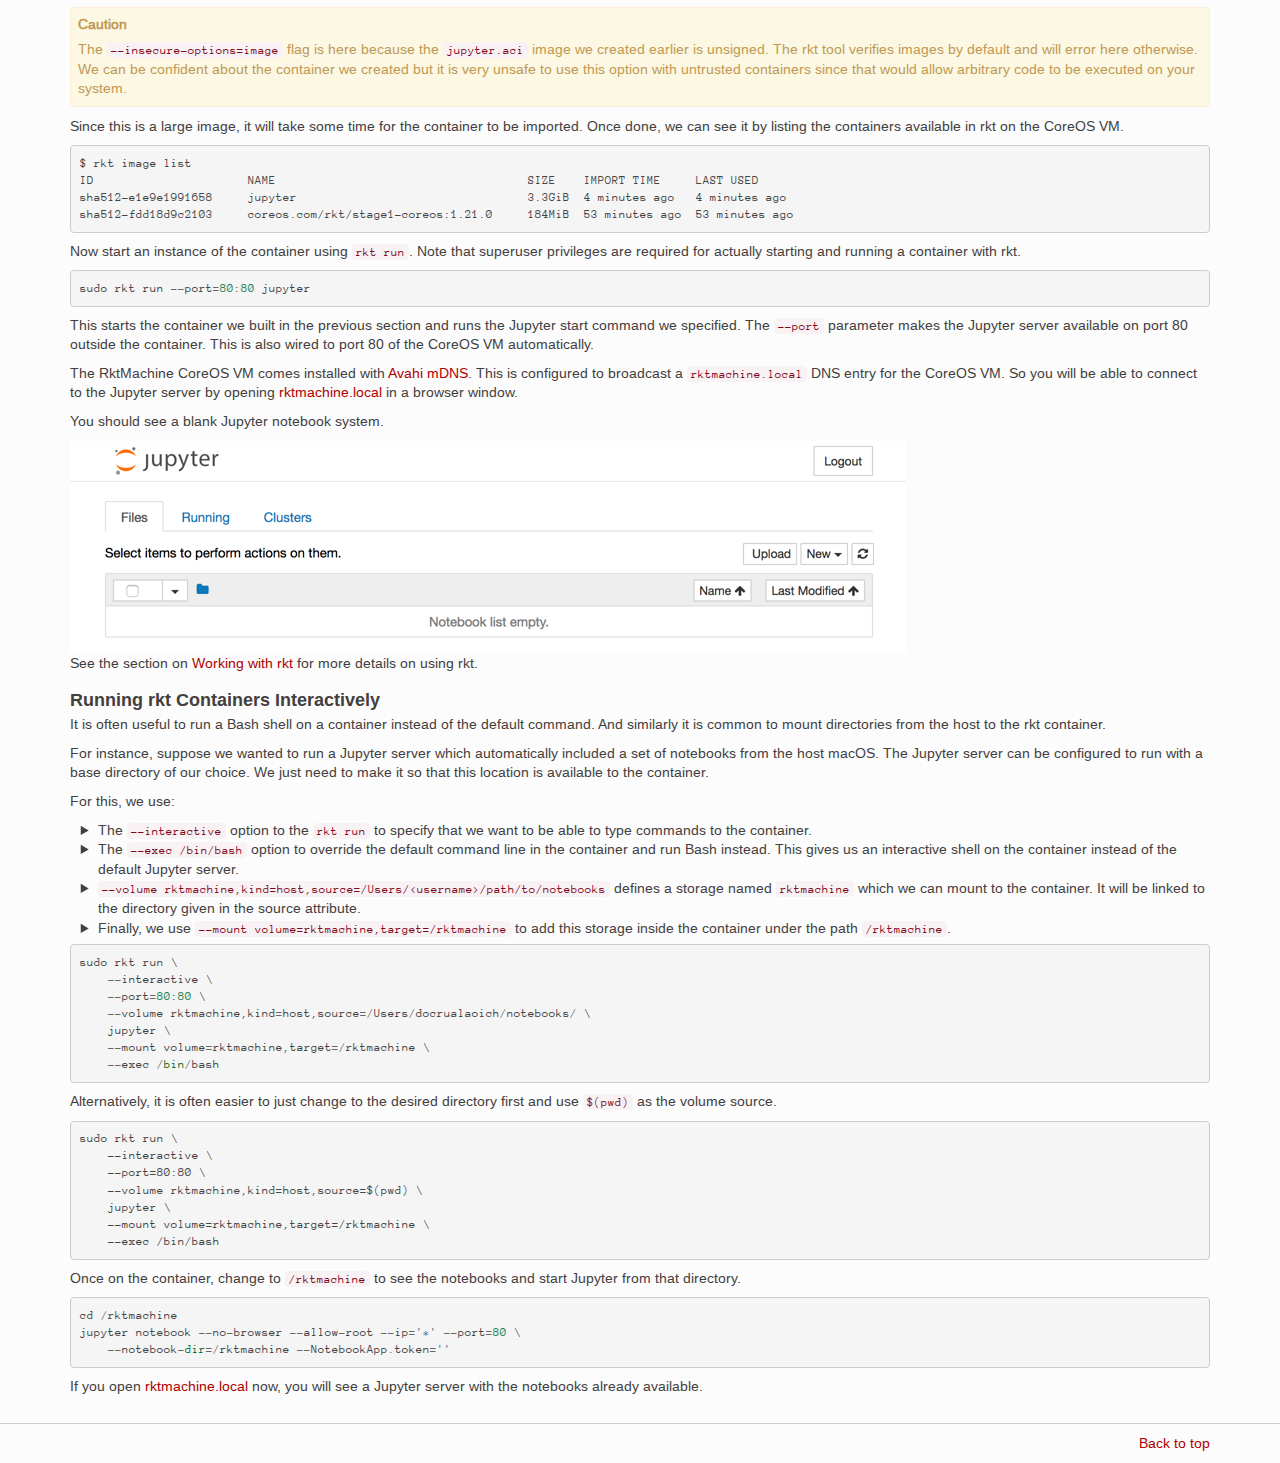
<file: tutorial.html>
<!DOCTYPE html>

<html xmlns="http://www.w3.org/1999/xhtml">
  <head>
    <meta http-equiv="X-UA-Compatible" content="IE=Edge" />
    <meta http-equiv="Content-Type" content="text/html; charset=utf-8" />
    <title>Tutorial &#8212; RktMachine</title>
    <link rel="stylesheet" href="_static/bootstrap-sphinx.css" type="text/css" />
    <link rel="stylesheet" href="_static/pygments.css" type="text/css" />
    <link rel="stylesheet" href="_static/woofwoofinc.css" type="text/css" />
    <script type="text/javascript" id="documentation_options" data-url_root="./" src="_static/documentation_options.js"></script>
    <script type="text/javascript" src="_static/jquery.js"></script>
    <script type="text/javascript" src="_static/underscore.js"></script>
    <script type="text/javascript" src="_static/doctools.js"></script>
    <script type="text/javascript" src="_static/js/jquery-1.11.0.min.js"></script>
    <script type="text/javascript" src="_static/js/jquery-fix.js"></script>
    <script type="text/javascript" src="_static/bootstrap-3.3.7/js/bootstrap.min.js"></script>
    <script type="text/javascript" src="_static/bootstrap-sphinx.js"></script>
    <link rel="index" title="Index" href="genindex.html" />
    <link rel="search" title="Search" href="search.html" />
    <link rel="next" title="Working with rkt" href="rkt.html" />
    <link rel="prev" title="Using RktMachine" href="index.html" />
<meta charset='utf-8'>
<meta http-equiv='X-UA-Compatible' content='IE=edge,chrome=1'>
<meta name='viewport' content='width=device-width, initial-scale=1.0, maximum-scale=1'>
<meta name="apple-mobile-web-app-capable" content="yes">

  </head><body>

  <div id="navbar" class="navbar navbar-inverse navbar-default navbar-fixed-top">
    <div class="container">
      <div class="navbar-header">
        <!-- .btn-navbar is used as the toggle for collapsed navbar content -->
        <button type="button" class="navbar-toggle" data-toggle="collapse" data-target=".nav-collapse">
          <span class="icon-bar"></span>
          <span class="icon-bar"></span>
          <span class="icon-bar"></span>
        </button>
        <a class="navbar-brand" href="index.html">
          RktMachine</a>
        <span class="navbar-text navbar-version pull-left"><b>1.0.3</b></span>
      </div>

        <div class="collapse navbar-collapse nav-collapse">
          <ul class="nav navbar-nav">
            
            
              <li class="dropdown globaltoc-container">
  <a role="button"
     id="dLabelGlobalToc"
     data-toggle="dropdown"
     data-target="#"
     href="index.html">Contents <b class="caret"></b></a>
  <ul class="dropdown-menu globaltoc"
      role="menu"
      aria-labelledby="dLabelGlobalToc"><ul class="current">
<li class="toctree-l1 current"><a class="current reference internal" href="#">Tutorial</a><ul>
<li class="toctree-l2"><a class="reference internal" href="#installing-rktmachine">Installing RktMachine</a></li>
<li class="toctree-l2"><a class="reference internal" href="#starting-the-rktmachine-coreos-vm">Starting the RktMachine CoreOS VM</a></li>
<li class="toctree-l2"><a class="reference internal" href="#building-a-rkt-container">Building a rkt Container</a></li>
<li class="toctree-l2"><a class="reference internal" href="#installing-and-running-rkt-containers">Installing and Running rkt Containers</a></li>
<li class="toctree-l2"><a class="reference internal" href="#running-rkt-containers-interactively">Running rkt Containers Interactively</a></li>
</ul>
</li>
<li class="toctree-l1"><a class="reference internal" href="rkt.html">Working with rkt</a><ul>
<li class="toctree-l2"><a class="reference internal" href="rkt.html#building-containers-for-rkt">Building Containers for rkt</a></li>
</ul>
</li>
<li class="toctree-l1"><a class="reference internal" href="troubleshooting.html">Troubleshooting</a><ul>
<li class="toctree-l2"><a class="reference internal" href="troubleshooting.html#coreos-vm-does-not-boot">CoreOS VM Does Not Boot</a></li>
<li class="toctree-l2"><a class="reference internal" href="troubleshooting.html#nfs-mount-unavailable">NFS Mount Unavailable</a></li>
<li class="toctree-l2"><a class="reference internal" href="troubleshooting.html#nfs-mount-not-writable">NFS Mount Not Writable</a></li>
<li class="toctree-l2"><a class="reference internal" href="troubleshooting.html#reclaiming-vm-root-disk-image-space">Reclaiming VM Root Disk Image Space</a></li>
</ul>
</li>
<li class="toctree-l1"><a class="reference internal" href="faq.html">Frequently Asked Questions</a><ul>
<li class="toctree-l2"><a class="reference internal" href="faq.html#why-coreos">Why CoreOS?</a></li>
</ul>
</li>
</ul>
<ul>
<li class="toctree-l1"><a class="reference internal" href="dev.html">Development Tools Container</a><ul>
<li class="toctree-l2"><a class="reference internal" href="dev.html#building">Building</a></li>
</ul>
</li>
<li class="toctree-l1"><a class="reference internal" href="building.html">Building</a><ul>
<li class="toctree-l2"><a class="reference internal" href="building.html#xcode">XCode</a></li>
<li class="toctree-l2"><a class="reference internal" href="building.html#rebuilding-root-qcow2">Rebuilding <code class="docutils literal notranslate"><span class="pre">root.qcow2</span></code></a></li>
<li class="toctree-l2"><a class="reference internal" href="building.html#rebuilding-tools-qcow2">Rebuilding <code class="docutils literal notranslate"><span class="pre">tools.qcow2</span></code></a></li>
<li class="toctree-l2"><a class="reference internal" href="building.html#rebuilding-macos-corectl-binaries">Rebuilding macOS Corectl Binaries</a></li>
</ul>
</li>
<li class="toctree-l1"><a class="reference internal" href="documentation.html">Documentation</a></li>
<li class="toctree-l1"><a class="reference internal" href="releasing.html">Releasing</a><ul>
<li class="toctree-l2"><a class="reference internal" href="releasing.html#release-checklist">Release Checklist</a></li>
<li class="toctree-l2"><a class="reference internal" href="releasing.html#building-a-release-dmg">Building a Release DMG</a></li>
<li class="toctree-l2"><a class="reference internal" href="releasing.html#preparing-the-github-release">Preparing the GitHub Release</a></li>
<li class="toctree-l2"><a class="reference internal" href="releasing.html#publishing-the-documentation">Publishing the Documentation</a></li>
</ul>
</li>
</ul>
<ul>
<li class="toctree-l1"><a class="reference internal" href="contributing.html">Contributing</a></li>
<li class="toctree-l1"><a class="reference internal" href="conduct.html">Contributor Covenant Code of Conduct</a><ul>
<li class="toctree-l2"><a class="reference internal" href="conduct.html#our-pledge">Our Pledge</a></li>
<li class="toctree-l2"><a class="reference internal" href="conduct.html#our-standards">Our Standards</a></li>
<li class="toctree-l2"><a class="reference internal" href="conduct.html#our-responsibilities">Our Responsibilities</a></li>
<li class="toctree-l2"><a class="reference internal" href="conduct.html#scope">Scope</a></li>
<li class="toctree-l2"><a class="reference internal" href="conduct.html#enforcement">Enforcement</a></li>
<li class="toctree-l2"><a class="reference internal" href="conduct.html#attribution">Attribution</a></li>
</ul>
</li>
<li class="toctree-l1"><a class="reference internal" href="thanks.html">Thanks</a></li>
<li class="toctree-l1"><a class="reference internal" href="license.html">License</a></li>
</ul>
</ul>
</li>
              
            
            
              
                
  <li>
    <a href="index.html" title="Previous Chapter: Using RktMachine"><span class="glyphicon glyphicon-chevron-left visible-sm"></span><span class="hidden-sm hidden-tablet">&laquo; Using RktMachine</span>
    </a>
  </li>
  <li>
    <a href="rkt.html" title="Next Chapter: Working with rkt"><span class="glyphicon glyphicon-chevron-right visible-sm"></span><span class="hidden-sm hidden-tablet">Working with rkt &raquo;</span>
    </a>
  </li>
              
            
            
            
            
              <li class="hidden-sm"></li>
            
          </ul>

          
            
<form class="navbar-form navbar-right" action="search.html" method="get">
 <div class="form-group">
  <input type="text" name="q" class="form-control" placeholder="Search" />
 </div>
  <input type="hidden" name="check_keywords" value="yes" />
  <input type="hidden" name="area" value="default" />
</form>
          
        </div>
    </div>
  </div>

<div class="container">
  <div class="row">
    <div class="col-md-12 content">
      
  <div class="section" id="tutorial">
<span id="id1"></span><h1>Tutorial<a class="headerlink" href="#tutorial" title="Permalink to this headline">¶</a></h1>
<div class="admonition note">
<p class="first admonition-title">Note</p>
<p class="last">RktMachine needs macOS Yosemite or later to run. This is because Yosemite
was the first version of macOS with the <a class="reference external" href="https://developer.apple.com/reference/hypervisor">native Hypervisor Framework</a> for
running VMs.</p>
</div>
<div class="section" id="installing-rktmachine">
<h2>Installing RktMachine<a class="headerlink" href="#installing-rktmachine" title="Permalink to this headline">¶</a></h2>
<p>Begin by downloading the latest version of RktMachine from the
<a class="reference external" href="https://github.com/woofwoofinc/rktmachine/releases">RktMachine releases</a> page on GitHub.</p>
<p>RktMachine sometimes needs to use superuser permissions during operation and
contains other privilege escalation points. For this reason, it is important
to verify that the RktMachine download corresponds with the SHA256 checksum
provided on the RktMachine releases page.</p>
<div class="highlight-default notranslate"><div class="highlight"><pre><span></span><span class="n">shasum</span> <span class="o">-</span><span class="n">a</span> <span class="mi">256</span> <span class="o">/</span><span class="n">path</span><span class="o">/</span><span class="n">to</span><span class="o">/</span><span class="n">downloaded</span><span class="o">/</span><span class="n">RktMachine</span><span class="o">.</span><span class="n">dmg</span>
</pre></div>
</div>
<p>When you are happy that you have an authentic <code class="docutils literal notranslate"><span class="pre">RktMachine.dmg</span></code>, go ahead
and open it.</p>
<img alt="_images/screenshot_dmg.png" src="_images/screenshot_dmg.png" />
<p>It is also insecure to run applications directly from a disk archive so copy
RktMachine to your <code class="docutils literal notranslate"><span class="pre">Applications</span></code> folder using the provided shortcut.</p>
</div>
<div class="section" id="starting-the-rktmachine-coreos-vm">
<h2>Starting the RktMachine CoreOS VM<a class="headerlink" href="#starting-the-rktmachine-coreos-vm" title="Permalink to this headline">¶</a></h2>
<p>Open RktMachine from your <code class="docutils literal notranslate"><span class="pre">Applications</span></code> folder. On start, RktMachine will
notify you that it will ask for your user password. This is needed to start the
<a class="reference external" href="https://github.com/TheNewNormal/corectl">Corectl</a> daemon service as the superuser.</p>
<img alt="_images/screenshot_password_alert.png" src="_images/screenshot_password_alert.png" />
<p>The password dialogue may look like the following if you have Touch ID
available.</p>
<img alt="_images/screenshot_touch_id_prompt.png" src="_images/screenshot_touch_id_prompt.png" />
<p>Or like the following for password entry.</p>
<img alt="_images/screenshot_password_prompt.png" src="_images/screenshot_password_prompt.png" />
<p>Corectl, which stands for CoreOS Control, is the service used by RktMachine to
create and manage a VM on the macOS hypervisor. Corectl installs <a class="reference external" href="https://coreos.com">CoreOS</a> Linux
on the VM, a distribution usually deployed on cloud infrastructure. This
distribution is also well suited for running rkt containers and managing network
bridging for the RktMachine environment.</p>
<p>After the application has started, a new menu bar icon will appear in the shape
of a dog silhouette. This is the RktMachine control menu where VMs may be
started and stopped. There are also options for connecting to a running VM
using SSH, for resetting the current VM to a completely clean state, and for
checking for updates to the RktMachine app.</p>
<p>RktMachine will automatically start a VM when it is opened. This will cause a
terminal window to open showing progress.</p>
<p>If this is the first time RktMachine is run then it will first download the
latest CoreOS image.</p>
<div class="highlight-default notranslate"><div class="highlight"><pre><span></span> <span class="n">______</span> <span class="n">__</span>    <span class="n">__</span>   <span class="n">_______</span>            <span class="n">__</span>    <span class="n">__</span>
<span class="o">|</span>   <span class="n">__</span> <span class="o">|</span>  <span class="o">|--|</span>  <span class="o">|</span><span class="n">_</span><span class="o">|</span>   <span class="o">|</span>   <span class="o">.---.-.----|</span>  <span class="o">|--|</span><span class="n">__</span><span class="o">.-----.-----.</span>
<span class="o">|</span>      <span class="o">|</span>    <span class="o">&lt;|</span>   <span class="n">_</span><span class="o">|</span>       <span class="o">|</span>  <span class="n">_</span>  <span class="o">|</span>  <span class="n">__</span><span class="o">|</span>     <span class="o">|</span>  <span class="o">|</span>     <span class="o">|</span>  <span class="o">-</span><span class="n">__</span><span class="o">|</span>
<span class="o">|</span><span class="n">___</span><span class="o">|</span><span class="n">__</span><span class="o">|</span><span class="n">__</span><span class="o">|</span><span class="n">__</span><span class="o">|</span><span class="n">____</span><span class="o">|</span><span class="n">__</span><span class="o">|</span><span class="n">_</span><span class="o">|</span><span class="n">__</span><span class="o">|</span><span class="n">___</span><span class="o">.</span><span class="n">_</span><span class="o">|</span><span class="n">____</span><span class="o">|</span><span class="n">__</span><span class="o">|</span><span class="n">__</span><span class="o">|</span><span class="n">__</span><span class="o">|</span><span class="n">__</span><span class="o">|</span><span class="n">__</span><span class="o">|</span><span class="n">_____</span><span class="o">|</span>

                                            <span class="n">Woof</span> <span class="n">Woof</span><span class="p">,</span> <span class="n">Inc</span><span class="o">.</span>

<span class="o">&gt;</span> <span class="n">booting</span> <span class="n">rktmachine</span> <span class="p">(</span><span class="mi">1</span><span class="o">/</span><span class="mi">1</span><span class="p">)</span>
<span class="o">---&gt;</span> <span class="n">downloading</span> <span class="ow">and</span> <span class="n">verifying</span> <span class="n">stable</span><span class="o">/</span><span class="mf">1298.7</span><span class="o">.</span><span class="mi">0</span>
<span class="mf">2.12</span> <span class="n">MB</span> <span class="o">/</span> <span class="mf">33.47</span> <span class="n">MB</span> <span class="p">[</span><span class="o">==&gt;------------------------------------</span><span class="p">]</span> <span class="mf">6.35</span> <span class="o">%</span> <span class="mi">47</span><span class="n">s</span>
</pre></div>
</div>
<p>First the Linux kernel <code class="docutils literal notranslate"><span class="pre">coreos_production_pxe.vmlinuz</span></code> is downloaded and
verified to be authentic. Then the main CoreOS stable image is downloaded.</p>
<div class="highlight-default notranslate"><div class="highlight"><pre><span></span><span class="o">---&gt;</span> <span class="n">SHA512</span> <span class="nb">hash</span> <span class="k">for</span> <span class="n">coreos_production_pxe</span><span class="o">.</span><span class="n">vmlinuz</span> <span class="n">OK</span>
<span class="mf">54.09</span> <span class="n">MB</span> <span class="o">/</span> <span class="mf">235.47</span> <span class="n">MB</span> <span class="p">[</span><span class="o">=========&gt;---------------------------</span><span class="p">]</span> <span class="mf">22.97</span> <span class="o">%</span> <span class="mi">4</span><span class="n">m27s</span>
</pre></div>
</div>
<p>Once this is complete the image is verified and the version is logged.</p>
<div class="highlight-default notranslate"><div class="highlight"><pre><span></span><span class="o">---&gt;</span> <span class="n">SHA512</span> <span class="nb">hash</span> <span class="k">for</span> <span class="n">coreos_production_pxe_image</span><span class="o">.</span><span class="n">cpio</span><span class="o">.</span><span class="n">gz</span> <span class="n">OK</span>
<span class="o">---&gt;</span> <span class="n">stable</span><span class="o">/</span><span class="mf">1298.7</span><span class="o">.</span><span class="mi">0</span> <span class="n">ready</span>
</pre></div>
</div>
<p>It is only necessary to download the CoreOS images once. RktMachine will
usually start from this point and boot the last previously loaded VM
instead.</p>
<p>RktMachine boots the CoreOS VM.</p>
<div class="highlight-default notranslate"><div class="highlight"><pre><span></span><span class="o">---&gt;</span> <span class="s1">&#39;rktmachine&#39;</span> <span class="n">started</span> <span class="n">successfuly</span> <span class="k">with</span> <span class="n">address</span> <span class="mf">192.168</span><span class="o">.</span><span class="mf">64.19</span> <span class="ow">and</span> <span class="n">PID</span> <span class="mi">17660</span>
<span class="o">---&gt;</span> <span class="s1">&#39;rktmachine&#39;</span> <span class="n">boot</span> <span class="n">logs</span> <span class="n">can</span> <span class="n">be</span> <span class="n">found</span> <span class="n">at</span> <span class="s1">&#39;/Users/docrualaoich/.coreos/running/C16CF576-FB07-4DC9-8BF6-C022445B31A8/log&#39;</span>
<span class="o">---&gt;</span> <span class="s1">&#39;rktmachine&#39;</span> <span class="n">console</span> <span class="n">can</span> <span class="n">be</span> <span class="n">found</span> <span class="n">at</span> <span class="s1">&#39;/Users/docrualaoich/.coreos/running/C16CF576-FB07-4DC9-8BF6-C022445B31A8/tty&#39;</span>
</pre></div>
</div>
<p>Finally our VM is ready to be used.</p>
</div>
<div class="section" id="building-a-rkt-container">
<h2>Building a rkt Container<a class="headerlink" href="#building-a-rkt-container" title="Permalink to this headline">¶</a></h2>
<p>Select the SSH option from the RktMachine menu bar app. This will open a new
terminal window and connect to the RktMachine CoreOS VM.</p>
<div class="highlight-default notranslate"><div class="highlight"><pre><span></span> ______ __    __   _______            __    __
|   __ |  |--|  |_|   |   .---.-.----|  |--|__.-----.-----.
|      |    &lt;|   _|       |  _  |  __|     |  |     |  -__|
|___|__|__|__|____|__|_|__|___._|____|__|__|__|__|__|_____|

                                            Woof Woof, Inc.

Last login: Sat Apr 22 22:59:34 UTC 2017 on ttyS0
Container Linux by CoreOS stable (1298.7.0)
Update Strategy: No Reboots
core@rktmachine ~ $
</pre></div>
</div>
<p>Your user home directory is mounted from your macOS to the CoreOS VM using NFS
and available with the same <code class="docutils literal notranslate"><span class="pre">/Users/&lt;username&gt;</span></code> directory path as on your
macOS. This is convenient for exchanging files between the CoreOS VM and the
host macOS.</p>
<p>(The NFS may take a couple of moments to appear after startup so don’t panic if
it is not there immediately.)</p>
<div class="admonition tip">
<p class="first admonition-title">Tip</p>
<p class="last">For convenience add symbolic links in the home directory on the CoreOS VM
pointing useful directories on the <code class="docutils literal notranslate"><span class="pre">/Users</span></code> mount.</p>
</div>
<p>For this tutorial, we will use the example of creating a container to run a
<a class="reference external" href="http://jupyter.org">Jupyter</a> server. This is the notebooking system which was previously called
iPython Notebook before being extended to other backends.</p>
<p>The <a class="reference external" href="https://github.com/projectatomic/buildah">buildah</a> command line tool is one of the tools which can used to build
containers for rkt. It comes preinstalled by RktMachine on the CoreOS VM.</p>
<p>Start the container from scratch.</p>
<p>(Note that superuser privileges are needed to run buildah commands.)</p>
<div class="highlight-default notranslate"><div class="highlight"><pre><span></span><span class="n">sudo</span> <span class="n">buildah</span> <span class="kn">from</span> <span class="nn">scratch</span> <span class="o">--</span><span class="n">name</span> <span class="n">jupyter</span>
</pre></div>
</div>
<p>We can verify that buildah has added the container by running:</p>
<div class="highlight-default notranslate"><div class="highlight"><pre><span></span>$ sudo buildah containers
CONTAINER ID  BUILDER  IMAGE ID     IMAGE NAME                       CONTAINER NAME
11596f165083     *                  scratch                          jupyter
</pre></div>
</div>
<p>Note that there is no image yet, we have just created an ad hoc container so
far. This means that the output from <code class="docutils literal notranslate"><span class="pre">buildah</span> <span class="pre">images</span></code> won’t include this new
container.</p>
<p>This is an empty container and does not include any content yet. To add a useful
filesystem, first download a base image provided by Ubuntu.</p>
<div class="highlight-default notranslate"><div class="highlight"><pre><span></span><span class="n">wget</span> <span class="n">http</span><span class="p">:</span><span class="o">//</span><span class="n">cdimage</span><span class="o">.</span><span class="n">ubuntu</span><span class="o">.</span><span class="n">com</span><span class="o">/</span><span class="n">ubuntu</span><span class="o">-</span><span class="n">base</span><span class="o">/</span><span class="n">releases</span><span class="o">/</span><span class="mf">18.04</span><span class="o">/</span><span class="n">release</span><span class="o">/</span><span class="n">ubuntu</span><span class="o">-</span><span class="n">base</span><span class="o">-</span><span class="mf">18.04</span><span class="o">-</span><span class="n">base</span><span class="o">-</span><span class="n">amd64</span><span class="o">.</span><span class="n">tar</span><span class="o">.</span><span class="n">gz</span>
</pre></div>
</div>
<p>To get this onto the container, we mount the container using <code class="docutils literal notranslate"><span class="pre">buildah</span> <span class="pre">mount</span></code>:</p>
<div class="highlight-default notranslate"><div class="highlight"><pre><span></span>$ sudo buildah mount jupyter
/var/lib/containers/storage/devicemapper/mnt/088dc2059ad551206611cc519f1ea11428862f7f4f5842b9049edc785d91a646/rootfs
</pre></div>
</div>
<p>The output is the mount location on the host. Verify that the container is empty
by checking the mount has no content:</p>
<div class="highlight-default notranslate"><div class="highlight"><pre><span></span>$ sudo ls /var/lib/containers/storage/devicemapper/mnt/088dc2059ad551206611cc519f1ea11428862f7f4f5842b9049edc785d91a646/rootfs
</pre></div>
</div>
<p>To add the content, untar the Ubuntu base image to this location. The untar has
to be done as root for permission to write to the mount location.</p>
<div class="highlight-default notranslate"><div class="highlight"><pre><span></span>$ sudo tar xzf ubuntu-base-18.04-base-amd64.tar.gz \
  -C /var/lib/containers/storage/devicemapper/mnt/088dc2059ad551206611cc519f1ea11428862f7f4f5842b9049edc785d91a646/rootfs
</pre></div>
</div>
<p>And verify that the container can now usefully run bash:</p>
<div class="highlight-default notranslate"><div class="highlight"><pre><span></span><span class="n">sudo</span> <span class="n">buildah</span> <span class="n">run</span> <span class="n">jupyter</span> <span class="n">bash</span>
</pre></div>
</div>
<p>Then umount the container filesystem since we will execute commands on the
container instead from now.</p>
<div class="highlight-default notranslate"><div class="highlight"><pre><span></span><span class="n">sudo</span> <span class="n">buildah</span> <span class="n">umount</span> <span class="n">jupyter</span>
</pre></div>
</div>
<p>This creates the basic layout of the container. The buildah command has a number
of subcommands which can be used to add and perform operations on the base
image. A full list of which can be seen by running <code class="docutils literal notranslate"><span class="pre">buildah</span> <span class="pre">--help</span></code>.</p>
<p>We will be mainly interested in the <code class="docutils literal notranslate"><span class="pre">buildah</span> <span class="pre">run</span></code> subcommand. This loads the
container in its current state and performs a command from within the
container. We will use this to run apt and other installation instructions on
the container itself.</p>
<p>Start by updating the Ubuntu base installation and adding some required
utilities, wget and bzip2. These are needed for later steps in the installation.</p>
<div class="highlight-default notranslate"><div class="highlight"><pre><span></span><span class="n">sudo</span> <span class="n">buildah</span> <span class="n">run</span> <span class="n">jupyter</span> <span class="o">--</span> <span class="n">apt</span><span class="o">-</span><span class="n">get</span> <span class="n">update</span> <span class="o">-</span><span class="n">qq</span>
<span class="n">sudo</span> <span class="n">buildah</span> <span class="n">run</span> <span class="n">jupyter</span> <span class="o">--</span> <span class="n">apt</span><span class="o">-</span><span class="n">get</span> <span class="n">upgrade</span> <span class="o">-</span><span class="n">qq</span>
<span class="n">sudo</span> <span class="n">buildah</span> <span class="n">run</span> <span class="n">jupyter</span> <span class="o">--</span> <span class="n">apt</span><span class="o">-</span><span class="n">get</span> <span class="n">install</span> <span class="o">-</span><span class="n">qq</span> <span class="n">wget</span> <span class="n">bzip2</span>
</pre></div>
</div>
<p>Next, we perform the Jupyter installation steps. Since we are interested
mainly in the parts of this to do with creating containers, we’ll skip through
the actual Jupyter installation quickly.</p>
<p>(For anyone interested, Jupyter is installed by first installing the
<a class="reference external" href="https://conda.io/miniconda.html">miniconda</a> minimal distribution of <a class="reference external" href="https://www.continuum.io">Anaconda</a>, a Python data science platform
and then using the package manager for that to install the rest of the parts.)</p>
<div class="highlight-default notranslate"><div class="highlight"><pre><span></span><span class="n">sudo</span> <span class="n">buildah</span> <span class="n">run</span> <span class="n">jupyter</span> <span class="o">--</span> <span class="n">wget</span> <span class="n">https</span><span class="p">:</span><span class="o">//</span><span class="n">repo</span><span class="o">.</span><span class="n">continuum</span><span class="o">.</span><span class="n">io</span><span class="o">/</span><span class="n">miniconda</span><span class="o">/</span><span class="n">Miniconda3</span><span class="o">-</span><span class="n">latest</span><span class="o">-</span><span class="n">Linux</span><span class="o">-</span><span class="n">x86_64</span><span class="o">.</span><span class="n">sh</span>
<span class="n">sudo</span> <span class="n">buildah</span> <span class="n">run</span> <span class="n">jupyter</span> <span class="o">--</span> <span class="n">bash</span> <span class="n">Miniconda3</span><span class="o">-</span><span class="n">latest</span><span class="o">-</span><span class="n">Linux</span><span class="o">-</span><span class="n">x86_64</span><span class="o">.</span><span class="n">sh</span> <span class="o">-</span><span class="n">b</span> <span class="o">-</span><span class="n">p</span> <span class="o">/</span><span class="n">usr</span> <span class="o">-</span><span class="n">f</span>
<span class="n">sudo</span> <span class="n">buildah</span> <span class="n">run</span> <span class="n">jupyter</span> <span class="o">--</span> <span class="n">rm</span> <span class="o">-</span><span class="n">fr</span> <span class="n">Miniconda3</span><span class="o">-</span><span class="n">latest</span><span class="o">-</span><span class="n">Linux</span><span class="o">-</span><span class="n">x86_64</span><span class="o">.</span><span class="n">sh</span>
<span class="n">sudo</span> <span class="n">buildah</span> <span class="n">run</span> <span class="n">jupyter</span> <span class="o">--</span> <span class="n">conda</span> <span class="n">install</span> <span class="o">-</span><span class="n">y</span> <span class="n">numpy</span> <span class="n">matplotlib</span> <span class="n">pandas</span> <span class="n">scikit</span><span class="o">-</span><span class="n">learn</span> <span class="n">jupyter</span>
<span class="n">sudo</span> <span class="n">buildah</span> <span class="n">run</span> <span class="n">jupyter</span> <span class="o">--</span> <span class="n">mkdir</span> <span class="o">-</span><span class="n">p</span> <span class="o">/</span><span class="n">home</span><span class="o">/</span><span class="n">jupyter</span>
</pre></div>
</div>
<p>To be able to use the Jupyter service from your macOS, you need to make the
port on which it will run available. This is done by specifying the ports
which should be accessible on the container.</p>
<p>We will run Jupyter on port 80, so make this available.</p>
<p>(CoreOS takes care of ensuring there is a bridge between the CoreOS VM external
network which your macOS can reach and containers running inside the VM. This
means that this port 80 is effectively port 80 on the CoreOS VM too.)</p>
<div class="highlight-default notranslate"><div class="highlight"><pre><span></span><span class="n">sudo</span> <span class="n">buildah</span> <span class="n">config</span> <span class="n">jupyter</span> <span class="o">--</span><span class="n">port</span> <span class="mi">80</span>
</pre></div>
</div>
<p>Next, set a command for the container to run when it starts. We use a very
permissive/insecure Jupyter run line.</p>
<div class="highlight-default notranslate"><div class="highlight"><pre><span></span><span class="n">sudo</span> <span class="n">buildah</span> <span class="n">config</span> <span class="n">jupyter</span> \
  <span class="o">--</span><span class="n">entrypoint</span> <span class="s2">&quot;jupyter notebook --no-browser --allow-root --ip=&#39;*&#39; --port=80 --notebook-dir=/home/jupyter --NotebookApp.token=&#39;&#39;&quot;</span>
</pre></div>
</div>
<p>And finally, clean as much off the container image as we can to save space.</p>
<div class="highlight-default notranslate"><div class="highlight"><pre><span></span><span class="n">sudo</span> <span class="n">buildah</span> <span class="n">run</span> <span class="n">jupyter</span> <span class="o">--</span> <span class="n">apt</span><span class="o">-</span><span class="n">get</span> <span class="o">-</span><span class="n">qq</span> <span class="n">autoremove</span>
<span class="n">sudo</span> <span class="n">buildah</span> <span class="n">run</span> <span class="n">jupyter</span> <span class="o">--</span> <span class="n">apt</span><span class="o">-</span><span class="n">get</span> <span class="o">-</span><span class="n">qq</span> <span class="n">clean</span>
</pre></div>
</div>
<p>Once we are ready, we create the container image file by committing the image
to the container storage first. The <code class="docutils literal notranslate"><span class="pre">-rm</span></code> option deletes the build container
once the image has been created.</p>
<div class="highlight-default notranslate"><div class="highlight"><pre><span></span><span class="n">sudo</span> <span class="n">buildah</span> <span class="n">commit</span> <span class="o">-</span><span class="n">rm</span> <span class="n">jupyter</span> <span class="n">jupyter</span>
</pre></div>
</div>
<p>The committed image should be present in the image listing now.</p>
<div class="highlight-default notranslate"><div class="highlight"><pre><span></span>$ sudo buildah images
IMAGE ID      IMAGE NAME                        CREATED AT        SIZE
b119130b4473  docker.io/library/jupyter:latest  Jan 2, 2018 22:31 3.79 GB
</pre></div>
</div>
<p>Export the container layout into OCI format in the local directory by using
the push subcommand.</p>
<div class="highlight-default notranslate"><div class="highlight"><pre><span></span>$ sudo buildah push jupyter oci:jupyter:latest
</pre></div>
</div>
<p>OCI format is a tar archive of this. We also need to create the .oci tar file
without the directory name prefix.</p>
<div class="highlight-default notranslate"><div class="highlight"><pre><span></span><span class="n">tar</span> <span class="n">cf</span> <span class="n">jupyter</span><span class="o">.</span><span class="n">oci</span> <span class="o">-</span><span class="n">C</span> <span class="n">jupyter</span> <span class="o">.</span>
</pre></div>
</div>
<p>We finish the container build by removing the image from buildah and deleting
the intermediate files.</p>
<div class="highlight-default notranslate"><div class="highlight"><pre><span></span><span class="n">sudo</span> <span class="n">buildah</span> <span class="n">rmi</span> <span class="n">jupyter</span>
<span class="n">sudo</span> <span class="n">rm</span> <span class="o">-</span><span class="n">fr</span> <span class="n">jupyter</span>
</pre></div>
</div>
</div>
<div class="section" id="installing-and-running-rkt-containers">
<h2>Installing and Running rkt Containers<a class="headerlink" href="#installing-and-running-rkt-containers" title="Permalink to this headline">¶</a></h2>
<p>Continuing the Jupyter server example, we have to convert the OCI image into an
ACI before it can be used in rkt on the CoreOS VM. The docker2aci command is
available for this task.</p>
<div class="highlight-default notranslate"><div class="highlight"><pre><span></span><span class="n">docker2aci</span> <span class="n">jupyter</span><span class="o">.</span><span class="n">oci</span>
<span class="n">mv</span> <span class="n">jupyter</span><span class="o">-</span><span class="n">latest</span><span class="o">.</span><span class="n">aci</span> <span class="n">jupyter</span><span class="o">.</span><span class="n">aci</span>
</pre></div>
</div>
<p>Then import the container into rkt by running:</p>
<div class="highlight-default notranslate"><div class="highlight"><pre><span></span><span class="n">rkt</span> <span class="o">--</span><span class="n">insecure</span><span class="o">-</span><span class="n">options</span><span class="o">=</span><span class="n">image</span> <span class="n">fetch</span> <span class="o">./</span><span class="n">jupyter</span><span class="o">.</span><span class="n">aci</span>
</pre></div>
</div>
<div class="admonition caution">
<p class="first admonition-title">Caution</p>
<p class="last">The <code class="docutils literal notranslate"><span class="pre">--insecure-options=image</span></code> flag is here because the <code class="docutils literal notranslate"><span class="pre">jupyter.aci</span></code>
image we created earlier is unsigned. The rkt tool verifies images by
default and will error here otherwise. We can be confident about the
container we created but it is very unsafe to use this option with untrusted
containers since that would allow arbitrary code to be executed on your
system.</p>
</div>
<p>Since this is a large image, it will take some time for the container to be
imported. Once done, we can see it by listing the containers available in rkt
on the CoreOS VM.</p>
<div class="highlight-default notranslate"><div class="highlight"><pre><span></span>$ rkt image list
ID                      NAME                                    SIZE    IMPORT TIME     LAST USED
sha512-e1e9e1991658     jupyter                                 3.3GiB  4 minutes ago   4 minutes ago
sha512-fdd18d9c2103     coreos.com/rkt/stage1-coreos:1.21.0     184MiB  53 minutes ago  53 minutes ago
</pre></div>
</div>
<p>Now start an instance of the container using <code class="docutils literal notranslate"><span class="pre">rkt</span> <span class="pre">run</span></code>. Note that superuser
privileges are required for actually starting and running a container with rkt.</p>
<div class="highlight-default notranslate"><div class="highlight"><pre><span></span><span class="n">sudo</span> <span class="n">rkt</span> <span class="n">run</span> <span class="o">--</span><span class="n">port</span><span class="o">=</span><span class="mi">80</span><span class="p">:</span><span class="mi">80</span> <span class="n">jupyter</span>
</pre></div>
</div>
<p>This starts the container we built in the previous section and runs the Jupyter
start command we specified. The <code class="docutils literal notranslate"><span class="pre">--port</span></code> parameter makes the Jupyter server
available on port 80 outside the container. This is also wired to port 80 of the
CoreOS VM automatically.</p>
<p>The RktMachine CoreOS VM comes installed with <a class="reference external" href="http://www.avahi.org">Avahi mDNS</a>. This is configured
to broadcast a <code class="docutils literal notranslate"><span class="pre">rktmachine.local</span></code> DNS entry for the CoreOS VM. So you will be
able to connect to the Jupyter server by opening <a class="reference external" href="http://rktmachine.local">rktmachine.local</a> in a
browser window.</p>
<p>You should see a blank Jupyter notebook system.</p>
<img alt="_images/screenshot_jupyter.png" src="_images/screenshot_jupyter.png" />
<p>See the section on <a class="reference internal" href="rkt.html#workingwithrkt"><span class="std std-ref">Working with rkt</span></a> for more details on using rkt.</p>
</div>
<div class="section" id="running-rkt-containers-interactively">
<h2>Running rkt Containers Interactively<a class="headerlink" href="#running-rkt-containers-interactively" title="Permalink to this headline">¶</a></h2>
<p>It is often useful to run a Bash shell on a container instead of the default
command. And similarly it is common to mount directories from the host to the
rkt container.</p>
<p>For instance, suppose we wanted to run a Jupyter server which automatically
included a set of notebooks from the host macOS. The Jupyter server can be
configured to run with a base directory of our choice. We just need to make it
so that this location is available to the container.</p>
<p>For this, we use:</p>
<ul class="simple">
<li>The <code class="docutils literal notranslate"><span class="pre">--interactive</span></code> option to the <code class="docutils literal notranslate"><span class="pre">rkt</span> <span class="pre">run</span></code> to specify that we want to be
able to type commands to the container.</li>
<li>The <code class="docutils literal notranslate"><span class="pre">--exec</span> <span class="pre">/bin/bash</span></code> option to override the default command line in the
container and run Bash instead. This gives us an interactive shell on the
container instead of the default Jupyter server.</li>
<li><code class="docutils literal notranslate"><span class="pre">--volume</span> <span class="pre">rktmachine,kind=host,source=/Users/&lt;username&gt;/path/to/notebooks</span></code>
defines a storage named <code class="docutils literal notranslate"><span class="pre">rktmachine</span></code> which we can mount to the container.
It will be linked to the directory given in the source attribute.</li>
<li>Finally, we use <code class="docutils literal notranslate"><span class="pre">--mount</span> <span class="pre">volume=rktmachine,target=/rktmachine</span></code> to add this
storage inside the container under the path <code class="docutils literal notranslate"><span class="pre">/rktmachine</span></code>.</li>
</ul>
<div class="highlight-default notranslate"><div class="highlight"><pre><span></span><span class="n">sudo</span> <span class="n">rkt</span> <span class="n">run</span> \
    <span class="o">--</span><span class="n">interactive</span> \
    <span class="o">--</span><span class="n">port</span><span class="o">=</span><span class="mi">80</span><span class="p">:</span><span class="mi">80</span> \
    <span class="o">--</span><span class="n">volume</span> <span class="n">rktmachine</span><span class="p">,</span><span class="n">kind</span><span class="o">=</span><span class="n">host</span><span class="p">,</span><span class="n">source</span><span class="o">=/</span><span class="n">Users</span><span class="o">/</span><span class="n">docrualaoich</span><span class="o">/</span><span class="n">notebooks</span><span class="o">/</span> \
    <span class="n">jupyter</span> \
    <span class="o">--</span><span class="n">mount</span> <span class="n">volume</span><span class="o">=</span><span class="n">rktmachine</span><span class="p">,</span><span class="n">target</span><span class="o">=/</span><span class="n">rktmachine</span> \
    <span class="o">--</span><span class="n">exec</span> <span class="o">/</span><span class="nb">bin</span><span class="o">/</span><span class="n">bash</span>
</pre></div>
</div>
<p>Alternatively, it is often easier to just change to the desired directory first
and use <code class="docutils literal notranslate"><span class="pre">$(pwd)</span></code> as the volume source.</p>
<div class="highlight-default notranslate"><div class="highlight"><pre><span></span>sudo rkt run \
    --interactive \
    --port=80:80 \
    --volume rktmachine,kind=host,source=$(pwd) \
    jupyter \
    --mount volume=rktmachine,target=/rktmachine \
    --exec /bin/bash
</pre></div>
</div>
<p>Once on the container, change to <code class="docutils literal notranslate"><span class="pre">/rktmachine</span></code> to see the notebooks and start
Jupyter from that directory.</p>
<div class="highlight-default notranslate"><div class="highlight"><pre><span></span><span class="n">cd</span> <span class="o">/</span><span class="n">rktmachine</span>
<span class="n">jupyter</span> <span class="n">notebook</span> <span class="o">--</span><span class="n">no</span><span class="o">-</span><span class="n">browser</span> <span class="o">--</span><span class="n">allow</span><span class="o">-</span><span class="n">root</span> <span class="o">--</span><span class="n">ip</span><span class="o">=</span><span class="s1">&#39;*&#39;</span> <span class="o">--</span><span class="n">port</span><span class="o">=</span><span class="mi">80</span> \
    <span class="o">--</span><span class="n">notebook</span><span class="o">-</span><span class="nb">dir</span><span class="o">=/</span><span class="n">rktmachine</span> <span class="o">--</span><span class="n">NotebookApp</span><span class="o">.</span><span class="n">token</span><span class="o">=</span><span class="s1">&#39;&#39;</span>
</pre></div>
</div>
<p>If you open <a class="reference external" href="http://rktmachine.local">rktmachine.local</a> now, you will see a Jupyter server with the
notebooks already available.</p>
</div>
</div>


    </div>
      
  </div>
</div>
<footer class="footer">
  <div class="container">
    <p class="pull-right">
      <a href="#">Back to top</a>
      
    </p>
    <p>
    </p>
  </div>
</footer>
  </body>
</html>
</file>
<file: _static/pygments.css>
.highlight .hll { background-color: #ffffcc }
.highlight  { background: #eeffcc; }
.highlight .c { color: #408090; font-style: italic } /* Comment */
.highlight .err { border: 1px solid #FF0000 } /* Error */
.highlight .k { color: #007020; font-weight: bold } /* Keyword */
.highlight .o { color: #666666 } /* Operator */
.highlight .ch { color: #408090; font-style: italic } /* Comment.Hashbang */
.highlight .cm { color: #408090; font-style: italic } /* Comment.Multiline */
.highlight .cp { color: #007020 } /* Comment.Preproc */
.highlight .cpf { color: #408090; font-style: italic } /* Comment.PreprocFile */
.highlight .c1 { color: #408090; font-style: italic } /* Comment.Single */
.highlight .cs { color: #408090; background-color: #fff0f0 } /* Comment.Special */
.highlight .gd { color: #A00000 } /* Generic.Deleted */
.highlight .ge { font-style: italic } /* Generic.Emph */
.highlight .gr { color: #FF0000 } /* Generic.Error */
.highlight .gh { color: #000080; font-weight: bold } /* Generic.Heading */
.highlight .gi { color: #00A000 } /* Generic.Inserted */
.highlight .go { color: #333333 } /* Generic.Output */
.highlight .gp { color: #c65d09; font-weight: bold } /* Generic.Prompt */
.highlight .gs { font-weight: bold } /* Generic.Strong */
.highlight .gu { color: #800080; font-weight: bold } /* Generic.Subheading */
.highlight .gt { color: #0044DD } /* Generic.Traceback */
.highlight .kc { color: #007020; font-weight: bold } /* Keyword.Constant */
.highlight .kd { color: #007020; font-weight: bold } /* Keyword.Declaration */
.highlight .kn { color: #007020; font-weight: bold } /* Keyword.Namespace */
.highlight .kp { color: #007020 } /* Keyword.Pseudo */
.highlight .kr { color: #007020; font-weight: bold } /* Keyword.Reserved */
.highlight .kt { color: #902000 } /* Keyword.Type */
.highlight .m { color: #208050 } /* Literal.Number */
.highlight .s { color: #4070a0 } /* Literal.String */
.highlight .na { color: #4070a0 } /* Name.Attribute */
.highlight .nb { color: #007020 } /* Name.Builtin */
.highlight .nc { color: #0e84b5; font-weight: bold } /* Name.Class */
.highlight .no { color: #60add5 } /* Name.Constant */
.highlight .nd { color: #555555; font-weight: bold } /* Name.Decorator */
.highlight .ni { color: #d55537; font-weight: bold } /* Name.Entity */
.highlight .ne { color: #007020 } /* Name.Exception */
.highlight .nf { color: #06287e } /* Name.Function */
.highlight .nl { color: #002070; font-weight: bold } /* Name.Label */
.highlight .nn { color: #0e84b5; font-weight: bold } /* Name.Namespace */
.highlight .nt { color: #062873; font-weight: bold } /* Name.Tag */
.highlight .nv { color: #bb60d5 } /* Name.Variable */
.highlight .ow { color: #007020; font-weight: bold } /* Operator.Word */
.highlight .w { color: #bbbbbb } /* Text.Whitespace */
.highlight .mb { color: #208050 } /* Literal.Number.Bin */
.highlight .mf { color: #208050 } /* Literal.Number.Float */
.highlight .mh { color: #208050 } /* Literal.Number.Hex */
.highlight .mi { color: #208050 } /* Literal.Number.Integer */
.highlight .mo { color: #208050 } /* Literal.Number.Oct */
.highlight .sa { color: #4070a0 } /* Literal.String.Affix */
.highlight .sb { color: #4070a0 } /* Literal.String.Backtick */
.highlight .sc { color: #4070a0 } /* Literal.String.Char */
.highlight .dl { color: #4070a0 } /* Literal.String.Delimiter */
.highlight .sd { color: #4070a0; font-style: italic } /* Literal.String.Doc */
.highlight .s2 { color: #4070a0 } /* Literal.String.Double */
.highlight .se { color: #4070a0; font-weight: bold } /* Literal.String.Escape */
.highlight .sh { color: #4070a0 } /* Literal.String.Heredoc */
.highlight .si { color: #70a0d0; font-style: italic } /* Literal.String.Interpol */
.highlight .sx { color: #c65d09 } /* Literal.String.Other */
.highlight .sr { color: #235388 } /* Literal.String.Regex */
.highlight .s1 { color: #4070a0 } /* Literal.String.Single */
.highlight .ss { color: #517918 } /* Literal.String.Symbol */
.highlight .bp { color: #007020 } /* Name.Builtin.Pseudo */
.highlight .fm { color: #06287e } /* Name.Function.Magic */
.highlight .vc { color: #bb60d5 } /* Name.Variable.Class */
.highlight .vg { color: #bb60d5 } /* Name.Variable.Global */
.highlight .vi { color: #bb60d5 } /* Name.Variable.Instance */
.highlight .vm { color: #bb60d5 } /* Name.Variable.Magic */
.highlight .il { color: #208050 } /* Literal.Number.Integer.Long */
</file>
<file: _static/woofwoofinc.css>
/*
 * Fonts
 *
 * - Arimo Bold for titles.
 * - Arimo Regular for body text.
 * - Anonymous Pro for code.
 */

@font-face {
  font-family: "Arimo";
  src: url("ArimoRegular.woff") format("woff");
}

@font-face {
  font-family: "Arimo Bold";
  src: url("ArimoBold.woff") format("woff");
}

@font-face {
  font-family: "Anonymous Pro";
  src: url("AnonymousProRegular.woff") format("woff");
}


/*
 * Typography
 */

h1 {
  font-family: "Arimo Bold", "Arial Black", "Arial Bold", Gadget, sans-serif;
  font-size: 24px;
  line-height: 1;
  margin-bottom: 6px;
}

h2 {
  font-family: "Arimo Bold", "Arial Black", "Arial Bold", Gadget, sans-serif;
  font-size: 18px;
  line-height: 1;
  margin-bottom: 6px;
}

h1 > code {
  font-family: "Anonymous Pro", Monaco, Consolas, "Lucida Console", monospace;
  font-size: 26px;
}

h2 > code {
  font-family: "Anonymous Pro", Monaco, Consolas, "Lucida Console", monospace;
  font-size: 20px;
}

code, kbd, pre, samp {
  font-family: "Anonymous Pro", Monaco, Consolas, "Lucida Console", monospace;
  font-size: 12px;
}

body {
  font-family: Arimo, Arial, "Helvetica Neue", Helvetica, sans-serif;
  font-size: 14px;
  line-height: 1.4;
}


/*
 * Text Colours
 */

h1, h2, body {
  color: #443f3f;
}

a {
  /* Links in a brighter red than the brand colour for contrast. */
  color: #b00000;
}

code {
  color: #80081b;
}


/*
 * Footer
 */

.footer {
  margin-top: 18px;
}


/*
 * Navbar Colours
 */

.navbar-inverse {
  background-color: #80081b;
}

.navbar-inverse .navbar-brand,
.navbar-inverse .navbar-text,
.navbar-inverse .navbar-nav li a {
  color: white;
}


/*
 * Remove Hamburger Button Highlight
 */

.navbar-inverse .navbar-toggle:hover,
.navbar-inverse .navbar-toggle:focus {
  background-color: #80081b;
}

.navbar-toggle {
  border: 0;
}


/*
 * Remove Navbar Borders
 */

.navbar-fixed-top {
  border-width: 0;
}

.navbar-collapse,
.navbar-form {
  box-shadow: none;
  border: 0;
}


/*
 * Dropdown Menu
 */

.dropdown-menu {
  font-size: 14px;
}

.navbar-inverse .navbar-nav .open .dropdown-menu li a,
.navbar-inverse .navbar-nav .open .dropdown-menu li a code {
  color: white;
}

@media (min-width:768px) {
  /*
   * The dropdown menu is quite different at the wider breakpoint. It isn't
   * incorporated as a navbar expand, instead it is a separate menu with a
   * different colour scheme.
   */

  .navbar-inverse .navbar-nav .open .dropdown-menu li a,
  .navbar-inverse .navbar-nav .open .dropdown-menu li a code {
    color: #443f3f;
  }

  .navbar-inverse .navbar-nav .open .dropdown-menu li a:hover,
  .navbar-inverse .navbar-nav .open .dropdown-menu li a:focus,
  .navbar-inverse .navbar-nav .open .dropdown-menu li a:hover code,
  .navbar-inverse .navbar-nav .open .dropdown-menu li a:focus code {
    background-color: #80081b;
    color: white;
  }
}


/*
 * Lists
 */

ul, ol {
  margin-bottom: 6px;
  padding-left: 28px;
  list-style-type: disclosure-closed;
}


/*
 * Blockquote Bar
 */

blockquote {
  padding: 6px 0 6px 10px;
  margin: 0 0 8px 20px;
  font-size: 14px;
  border-left: 5px solid #80081b;
}
</file>
